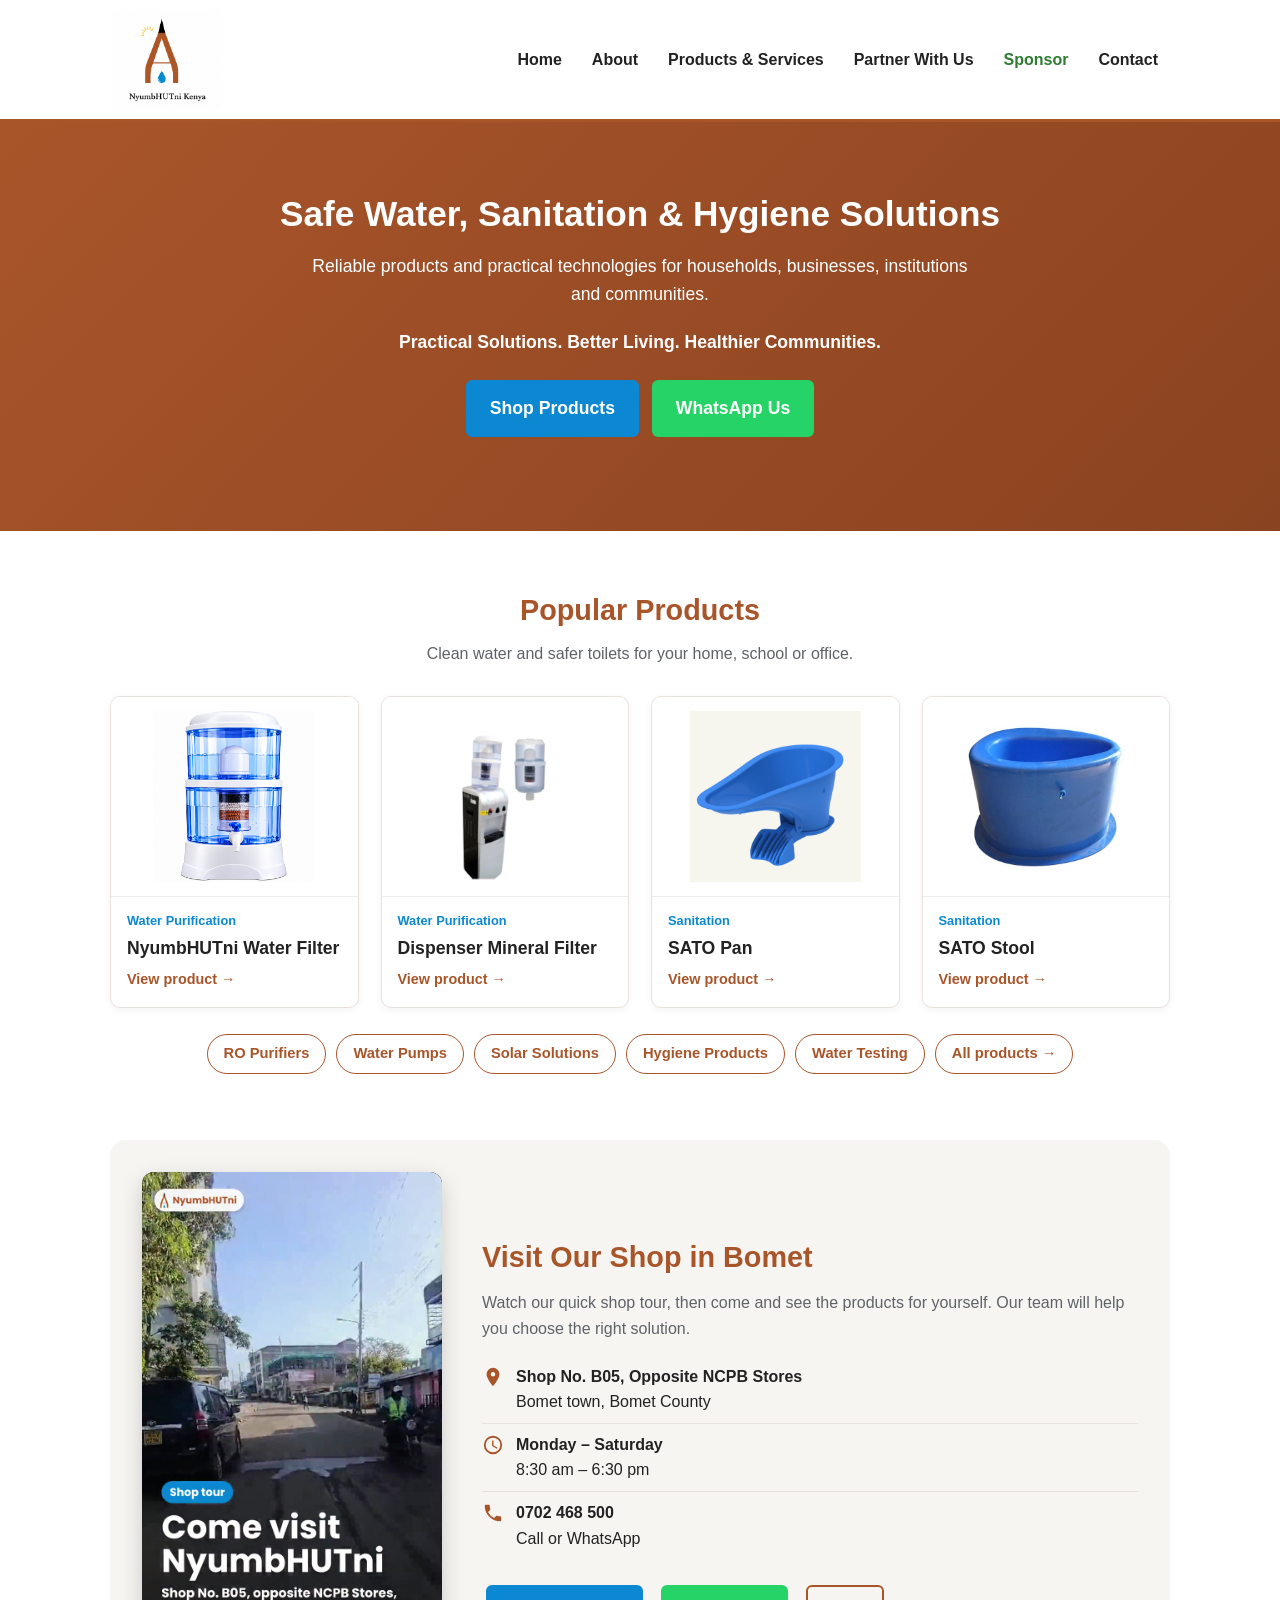
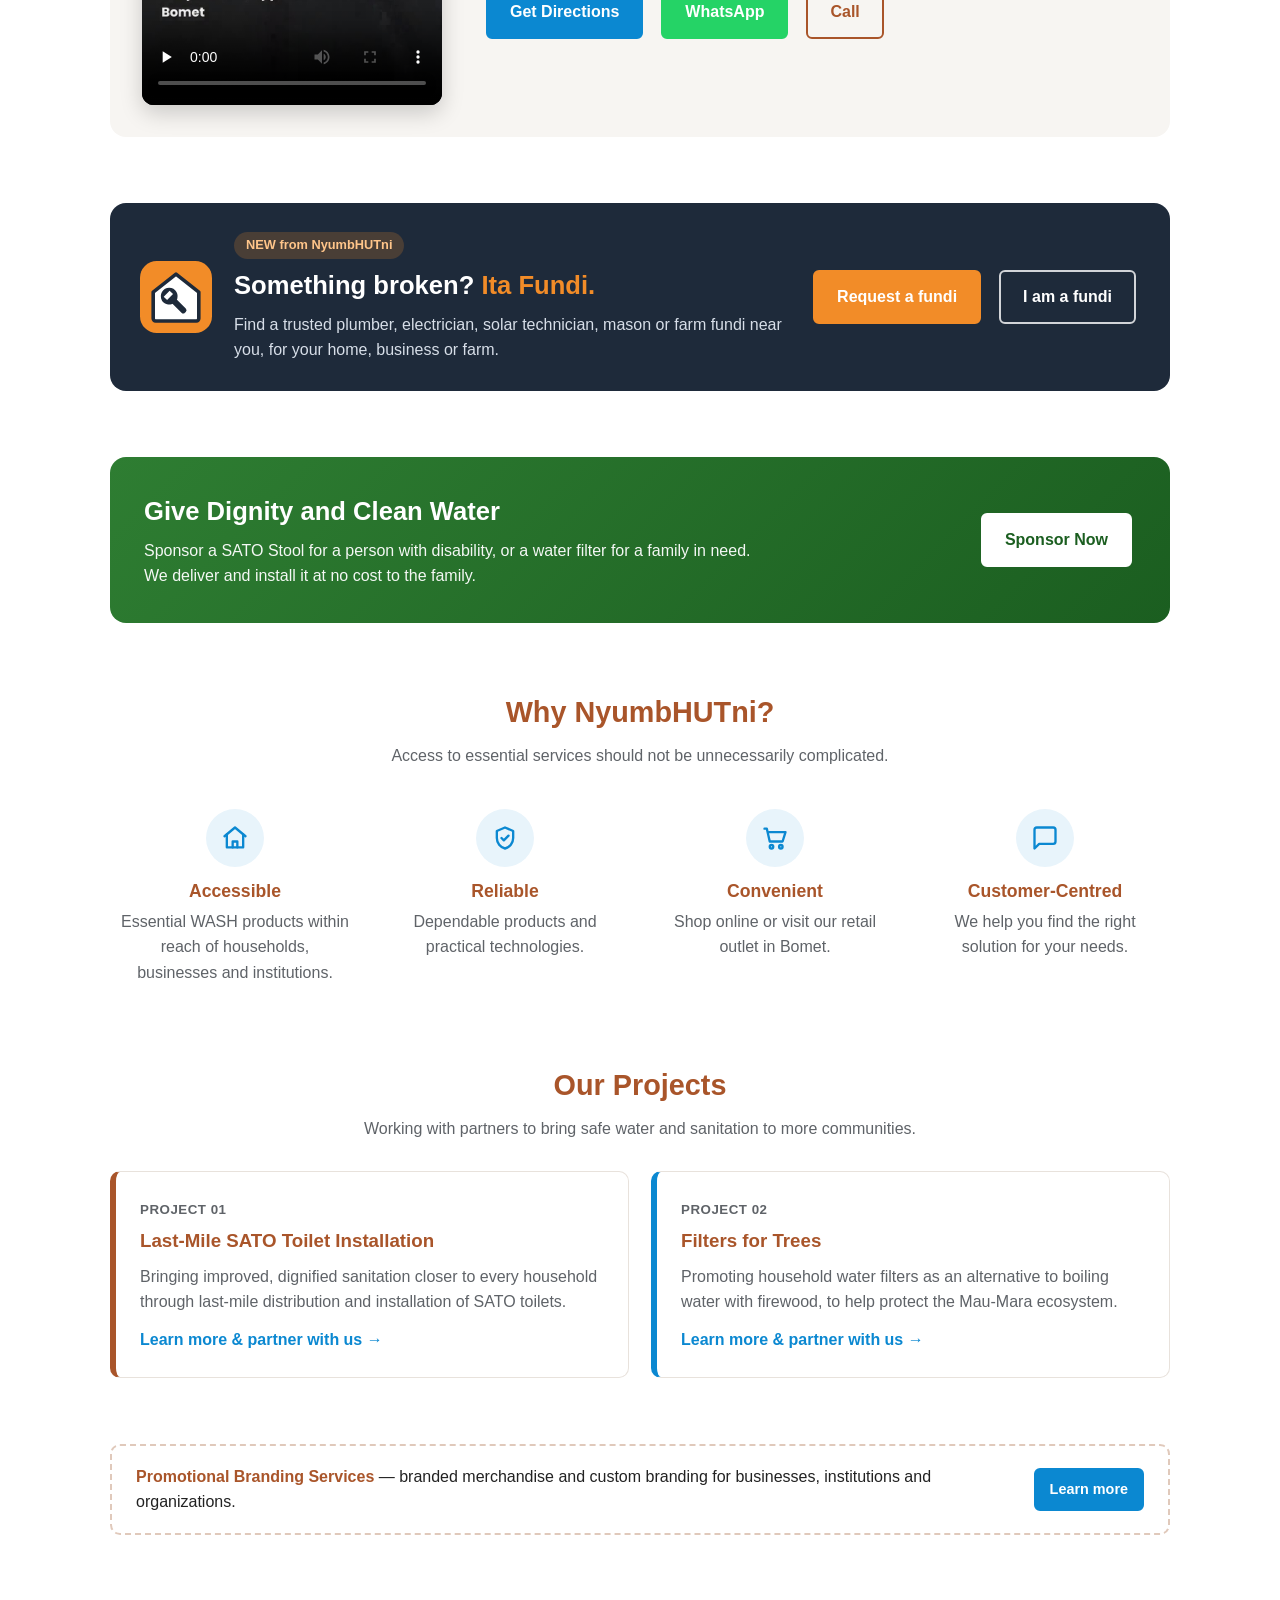
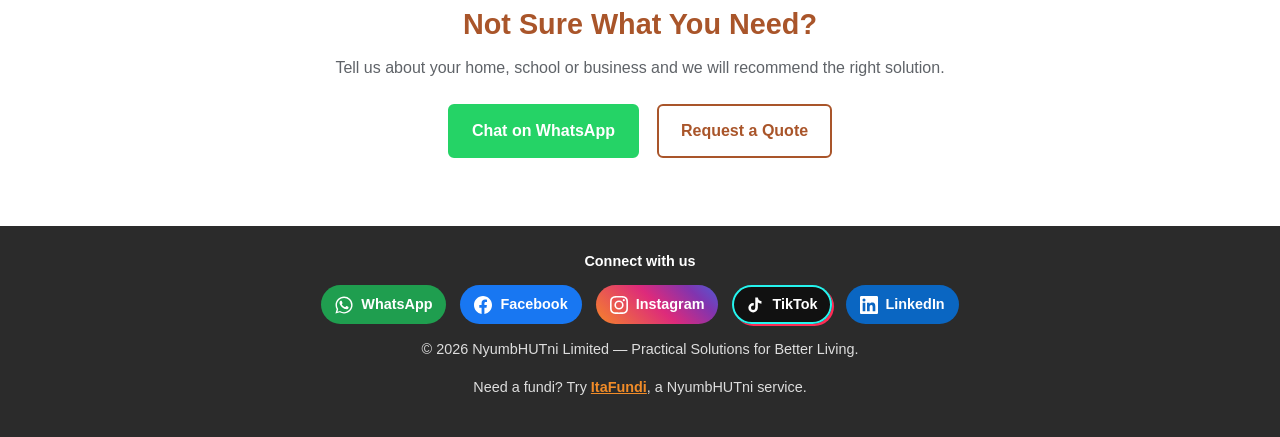
<file: index.html>
<!doctype html>
<html lang="en">
<head>
  <!-- Google tag (Google Analytics) -->
  <script async src="https://www.googletagmanager.com/gtm.js?id=GTM-5CPBTWDP"></script>
  <script>
    window.dataLayer = window.dataLayer || [];
    function gtag(){dataLayer.push(arguments);}
    gtag('js', new Date());
  </script>
  <meta charset="utf-8" />
  <meta name="viewport" content="width=device-width,initial-scale=1" />
  <title>NyumbHUTni — Water, Sanitation & Hygiene in Bomet</title>
  <meta name="description" content="NyumbHUTni supplies water purification, water pumping, sanitation, hygiene, solar and water quality testing solutions in Bomet, Kenya." />
  <link rel="icon" href="/favicon.ico" sizes="any" />
  <link rel="icon" type="image/png" sizes="96x96" href="/assets/favicon-96.png" />
  <link rel="icon" type="image/png" sizes="192x192" href="/assets/icon-192.png" />
  <link rel="apple-touch-icon" href="/assets/apple-touch-icon.png" />
  <meta property="og:type" content="website" />
  <meta property="og:site_name" content="NyumbHUTni" />
  <meta property="og:title" content="NyumbHUTni — Water, Sanitation & Hygiene in Bomet" />
  <meta property="og:description" content="NyumbHUTni supplies water purification, water pumping, sanitation, hygiene, solar and water quality testing solutions in Bomet, Kenya." />
  <meta property="og:url" content="https://nyumbhutni.co.ke/" />
  <meta property="og:image" content="https://nyumbhutni.co.ke/assets/share-preview.jpg" />
  <meta property="og:image:width" content="1200" />
  <meta property="og:image:height" content="630" />
  <meta property="og:image:alt" content="NyumbHUTni — water, sanitation and hygiene products in Bomet, Kenya" />
  <meta name="twitter:card" content="summary_large_image" />
  <link rel="canonical" href="https://nyumbhutni.co.ke/" />
  <link rel="stylesheet" href="styles.css" />
  <style>
    /* Extra styles used only on the Home page */
    .tagline { font-size: 1.15rem; font-weight: 600; }
    .hero .btn.wa { background: #25d366; border-color: #25d366; color: #fff; }
    .hero .btn.wa:hover { background: #1ebe5b; border-color: #1ebe5b; }
    .section { padding-top: 56px; padding-bottom: 10px; }
    .section-title { text-align: center; color: var(--brown); font-size: 1.8rem; margin: 0 0 8px; }
    .section-intro { text-align: center; color: var(--muted); max-width: 680px; margin: 0 auto 30px; }
    /* Popular products */
    .pop { display: grid; grid-template-columns: repeat(auto-fit, minmax(230px, 1fr)); gap: 22px; }
    .pop a { display: flex; flex-direction: column; text-decoration: none; color: var(--text); background: #fff; border: 1px solid #e8e2dc; border-radius: var(--radius); overflow: hidden; box-shadow: 0 2px 8px rgba(0,0,0,.05); transition: transform .15s ease, box-shadow .15s ease; }
    .pop a:hover { transform: translateY(-3px); box-shadow: 0 8px 20px rgba(0,0,0,.1); }
    .pop img { height: 200px; width: 100%; object-fit: contain; padding: 14px; background: #fff; border-bottom: 1px solid #eee; }
    .pop .t { padding: 14px 16px 16px; }
    .pop .t span { display: block; font-size: .8rem; font-weight: 600; color: var(--blue); }
    .pop .t b { display: block; font-size: 1.1rem; margin: 2px 0 4px; }
    .pop .t em { font-style: normal; color: var(--brown); font-weight: 600; font-size: .9rem; }
    .chips { display: flex; flex-wrap: wrap; gap: 10px; justify-content: center; margin: 26px 0 0; }
    .chips a { border: 1px solid var(--brown); color: var(--brown); border-radius: 20px; padding: 7px 16px; text-decoration: none; font-weight: 600; font-size: .92rem; }
    .chips a:hover { background: var(--brown); color: #fff; }
    /* Visit our shop */
    .visit-wrap { display: grid; grid-template-columns: 300px 1fr; gap: 40px; align-items: center; background: var(--bg-soft); border-radius: 16px; padding: 32px; }
    .visit-wrap video { width: 100%; border-radius: 12px; background: #000; box-shadow: 0 8px 22px rgba(0,0,0,.18); aspect-ratio: 9/16; }
    .visit-info h2 { color: var(--brown); font-size: 1.8rem; margin: 0 0 10px; }
    .visit-info p { margin: 0 0 14px; color: var(--muted); }
    .facts { list-style: none; padding: 0; margin: 0 0 22px; }
    .facts li { display: flex; gap: 12px; padding: 8px 0; border-bottom: 1px solid #e8e2dc; }
    .facts li:last-child { border-bottom: 0; }
    .facts svg { flex: none; width: 22px; height: 22px; fill: var(--brown); margin-top: 2px; }
    .facts b { display: block; }
    .btn-row { display: flex; flex-wrap: wrap; gap: 10px; }
    .btn.green { background: #25d366; border-color: #25d366; }
    .btn.green:hover { background: #1ebe5b; border-color: #1ebe5b; }
    .btn.outline { background: transparent; color: var(--brown); border: 2px solid var(--brown); }
    .btn.outline:hover { background: var(--brown); color: #fff; }
    /* Sponsor band */
    .sponsor-band { background: linear-gradient(135deg, #2e7d32, #1b5e20); color: #fff; border-radius: 16px; padding: 34px; display: flex; flex-wrap: wrap; gap: 20px; align-items: center; justify-content: space-between; }
    .sponsor-band h2 { margin: 0 0 6px; font-size: 1.6rem; }
    .sponsor-band p { margin: 0; max-width: 620px; opacity: .95; }
    .sponsor-band .btn { background: #fff; color: #1b5e20; border-color: #fff; }
    .sponsor-band .btn:hover { background: #e9f5ea; }
    /* Why */
    .why-grid { display: grid; grid-template-columns: repeat(auto-fit, minmax(210px, 1fr)); gap: 20px; }
    .why-item { text-align: center; padding: 10px; }
    .why-item .ic { width: 58px; height: 58px; border-radius: 50%; background: var(--blue-light); display: flex; align-items: center; justify-content: center; margin: 0 auto 10px; }
    .why-item .ic svg { width: 28px; height: 28px; fill: none; stroke: var(--blue); stroke-width: 2; stroke-linecap: round; stroke-linejoin: round; }
    .why-item h3 { margin: 0 0 4px; color: var(--brown); font-size: 1.1rem; }
    .why-item p { margin: 0; color: var(--muted); }
    /* Projects */
    .proj { display: grid; grid-template-columns: repeat(auto-fit, minmax(300px, 1fr)); gap: 22px; }
    .proj div { background: #fff; border: 1px solid #e8e2dc; border-left: 6px solid var(--blue); border-radius: var(--radius); padding: 24px; }
    .proj div:first-child { border-left-color: var(--brown); }
    .proj small { font-weight: 700; color: var(--muted); letter-spacing: .5px; }
    .proj h3 { margin: 4px 0 8px; color: var(--brown); }
    .proj p { margin: 0 0 12px; color: var(--muted); }
    .proj a { font-weight: 600; text-decoration: none; }
    /* Branding strip */
    .brand-strip { display: flex; flex-wrap: wrap; gap: 14px; align-items: center; justify-content: space-between; border: 2px dashed #e0c9bb; border-radius: var(--radius); padding: 18px 24px; }
    .brand-strip p { margin: 0; flex: 1 1 420px; }
    .brand-strip b { color: var(--brown); }
    /* Final CTA */
    .cta-final { text-align: center; padding-top: 56px; padding-bottom: 64px; }
    .cta-final h2 { color: var(--brown); font-size: 1.8rem; margin: 0 0 8px; }
    .cta-final p { color: var(--muted); margin: 0 0 20px; }
    .cta-final .btn-row { justify-content: center; }
    @media (max-width: 760px) {
      .visit-wrap { grid-template-columns: 1fr; padding: 20px; gap: 24px; }
      .visit-wrap video { max-width: 280px; margin: 0 auto; display: block; }
      .sponsor-band { padding: 26px; }
      .pop { grid-template-columns: 1fr 1fr; gap: 12px; }
      .pop img { height: 130px; padding: 8px; }
      .pop .t { padding: 10px 12px 12px; }
      .pop .t b { font-size: .98rem; }
      .why-grid { grid-template-columns: 1fr 1fr; gap: 12px; }
    }
    .itafundi-band { background: #1E2A3A; color: #fff; border-radius: 16px; padding: 28px 30px; display: flex; flex-wrap: wrap; gap: 22px; align-items: center; }
    .itafundi-band img { width: 72px; height: 72px; flex: none; }
    .itafundi-band .txt { flex: 1 1 360px; }
    .itafundi-band .new { display: inline-block; background: rgba(242,140,40,.2); color: #ffc58a; font-weight: 700; font-size: .8rem; padding: 3px 12px; border-radius: 20px; margin-bottom: 6px; }
    .itafundi-band h2 { margin: 0 0 6px; font-size: 1.6rem; }
    .itafundi-band h2 em { font-style: normal; color: #F28C28; }
    .itafundi-band p { margin: 0; color: #d7dee8; }
    .itafundi-band .acts { display: flex; gap: 10px; flex-wrap: wrap; }
    .itafundi-band .btn { background: #F28C28; border-color: #F28C28; color: #fff; }
    .itafundi-band .btn.outline-light { background: transparent; border: 2px solid rgba(255,255,255,.8); }
  </style>
  <script type="application/ld+json">
  {
    "@context": "https://schema.org",
    "@type": "Store",
    "name": "NyumbHUTni",
    "url": "https://nyumbhutni.co.ke/",
    "logo": "https://nyumbhutni.co.ke/assets/logo.png",
    "image": "https://nyumbhutni.co.ke/assets/logo.png",
    "description": "Water purification, sanitation (SATO), hygiene, water pumping, solar and water quality testing solutions in Bomet, Kenya.",
    "telephone": "+254702468500",
    "email": "info@nyumbhutni.co.ke",
    "address": {
      "@type": "PostalAddress",
      "streetAddress": "Shop No. B05, Opposite NCPB Stores",
      "addressLocality": "Bomet",
      "addressRegion": "Bomet County",
      "addressCountry": "KE"
    },
    "openingHoursSpecification": [{
      "@type": "OpeningHoursSpecification",
      "dayOfWeek": ["Monday", "Tuesday", "Wednesday", "Thursday", "Friday", "Saturday"],
      "opens": "08:30",
      "closes": "18:30"
    }],
    "sameAs": [
      "https://www.facebook.com/Nyumbhutnike",
      "https://www.instagram.com/nyumbhutni254/",
      "https://www.tiktok.com/@nyumbhutni254",
      "https://www.linkedin.com/showcase/12630574/"
    ]
  }
  </script>
</head>
<body>
  <header class="site-header">
    <div class="container header-inner">
      <div class="brand">
        <a href="index.html"><img src="assets/logo.png" alt="NyumbHUTni logo" class="logo" /></a>
      </div>
      <nav class="main-nav">
        <a href="index.html">Home</a>
        <a href="about.html">About</a>
        <a href="products.html">Products & Services</a>
        <a href="partner.html">Partner With Us</a>
        <a href="sponsor.html" class="nav-sponsor">Sponsor</a>
        <a href="contact.html#contact">Contact</a>
      </nav>
    </div>
  </header>

  <main>
    <!-- 1. Banner -->
    <section class="hero">
      <div class="container">
        <h1>Safe Water, Sanitation &amp; Hygiene Solutions</h1>
        <p>Reliable products and practical technologies for households, businesses, institutions and communities.</p>
        <p class="tagline">Practical Solutions. Better Living. Healthier Communities.</p>
        <p>
          <a class="btn" href="products.html">Shop Products</a>
          <a class="btn wa" href="https://wa.me/254702468500?text=Hi%20NyumbHUTni%2C%20I%27d%20like%20to%20ask%20about%20your%20products" target="_blank" rel="noopener">WhatsApp Us</a>
        </p>
      </div>
    </section>

    <!-- 2. Popular products -->
    <section class="section container">
      <h2 class="section-title">Popular Products</h2>
      <p class="section-intro">Clean water and safer toilets for your home, school or office.</p>
      <div class="pop">
        <a href="products.html#water-filter"><img src="assets/water-filter.png" alt="NyumbHUTni Water Filter" loading="lazy" /><div class="t"><span>Water Purification</span><b>NyumbHUTni Water Filter</b><em>View product &rarr;</em></div></a>
        <a href="products.html#dispenser-filter"><img src="assets/dispenser-filter.jpg" alt="Dispenser mineral water filter" loading="lazy" /><div class="t"><span>Water Purification</span><b>Dispenser Mineral Filter</b><em>View product &rarr;</em></div></a>
        <a href="products.html#sato-pan"><img src="assets/Sato%20pan.webp" alt="SATO Pan" loading="lazy" /><div class="t"><span>Sanitation</span><b>SATO Pan</b><em>View product &rarr;</em></div></a>
        <a href="products.html#sato-stool"><img src="assets/Sato%20stool.jpg" alt="SATO Stool" loading="lazy" /><div class="t"><span>Sanitation</span><b>SATO Stool</b><em>View product &rarr;</em></div></a>
      </div>
      <div class="chips">
        <a href="products.html#ro-purifier">RO Purifiers</a>
        <a href="products.html#water-pumping">Water Pumps</a>
        <a href="products.html#solar-solutions">Solar Solutions</a>
        <a href="products.html#hygiene-products">Hygiene Products</a>
        <a href="products.html#water-quality-testing">Water Testing</a>
        <a href="products.html">All products &rarr;</a>
      </div>
    </section>

    <!-- 3. Visit our shop -->
    <section class="section container">
      <div class="visit-wrap">
        <video controls preload="none" playsinline poster="assets/shop-tour-poster.jpg?v=2">
          <source src="assets/shop-tour.mp4?v=2" type="video/mp4" />
        </video>
        <div class="visit-info">
          <h2>Visit Our Shop in Bomet</h2>
          <p>Watch our quick shop tour, then come and see the products for yourself. Our team will help you choose the right solution.</p>
          <ul class="facts">
            <li><svg viewBox="0 0 24 24"><path d="M12 2a7 7 0 0 0-7 7c0 5.2 7 13 7 13s7-7.8 7-13a7 7 0 0 0-7-7zm0 9.5A2.5 2.5 0 1 1 12 6.5a2.5 2.5 0 0 1 0 5z"/></svg><div><b>Shop No. B05, Opposite NCPB Stores</b>Bomet town, Bomet County</div></li>
            <li><svg viewBox="0 0 24 24"><path d="M12 2a10 10 0 1 0 0 20 10 10 0 0 0 0-20zm0 18a8 8 0 1 1 0-16 8 8 0 0 1 0 16zm.5-13H11v6l5.2 3.2.8-1.3-4.5-2.7z"/></svg><div><b>Monday &ndash; Saturday</b>8:30 am &ndash; 6:30 pm</div></li>
            <li><svg viewBox="0 0 24 24"><path d="M6.6 10.8a15.1 15.1 0 0 0 6.6 6.6l2.2-2.2c.3-.3.7-.4 1-.2 1.1.4 2.3.6 3.6.6.6 0 1 .4 1 1V20c0 .6-.4 1-1 1A17 17 0 0 1 3 4c0-.6.4-1 1-1h3.5c.6 0 1 .4 1 1 0 1.3.2 2.5.6 3.6.1.3 0 .7-.2 1z"/></svg><div><b>0702 468 500</b>Call or WhatsApp</div></li>
          </ul>
          <div class="btn-row">
            <a class="btn" href="https://www.google.com/maps/search/?api=1&amp;query=NCPB+Stores+Bomet" target="_blank" rel="noopener">Get Directions</a>
            <a class="btn green" href="https://wa.me/254702468500?text=Hi%20NyumbHUTni%2C%20I%27d%20like%20to%20ask%20about%20your%20products" target="_blank" rel="noopener">WhatsApp</a>
            <a class="btn outline" href="tel:+254702468500">Call</a>
          </div>
        </div>
      </div>
    </section>

    <!-- ItaFundi -->
    <section class="section container">
      <div class="itafundi-band">
        <img src="assets/itafundi-logo.svg" alt="ItaFundi logo" width="72" height="72" />
        <div class="txt">
          <span class="new">NEW from NyumbHUTni</span>
          <h2>Something broken? <em>Ita Fundi.</em></h2>
          <p>Find a trusted plumber, electrician, solar technician, mason or farm fundi near you, for your home, business or farm.</p>
        </div>
        <div class="acts">
          <a class="btn" href="https://itafundi.nyumbhutni.co.ke/request.html" target="_blank" rel="noopener">Request a fundi</a>
          <a class="btn outline-light" href="https://itafundi.nyumbhutni.co.ke/join.html" target="_blank" rel="noopener">I am a fundi</a>
        </div>
      </div>
    </section>

    <!-- 4. Sponsor -->
    <section class="section container">
      <div class="sponsor-band">
        <div>
          <h2>Give Dignity and Clean Water</h2>
          <p>Sponsor a SATO Stool for a person with disability, or a water filter for a family in need. We deliver and install it at no cost to the family.</p>
        </div>
        <a class="btn" href="sponsor.html">Sponsor Now</a>
      </div>
    </section>

    <!-- 5. Why NyumbHUTni -->
    <section class="section container">
      <h2 class="section-title">Why NyumbHUTni?</h2>
      <p class="section-intro">Access to essential services should not be unnecessarily complicated.</p>
      <div class="why-grid">
        <div class="why-item"><div class="ic"><svg viewBox="0 0 24 24"><path d="M3 10.5 12 3l9 7.5"/><path d="M5 9v11h14V9"/><path d="M10 20v-5h4v5"/></svg></div><h3>Accessible</h3><p>Essential WASH products within reach of households, businesses and institutions.</p></div>
        <div class="why-item"><div class="ic"><svg viewBox="0 0 24 24"><path d="M12 3l7 3v6c0 4.4-3 8-7 9-4-1-7-4.6-7-9V6z"/><path d="M9 12l2 2 4-4"/></svg></div><h3>Reliable</h3><p>Dependable products and practical technologies.</p></div>
        <div class="why-item"><div class="ic"><svg viewBox="0 0 24 24"><path d="M3 4h2l2.5 11h11L21 7H7"/><circle cx="9" cy="19.5" r="1.5"/><circle cx="17" cy="19.5" r="1.5"/></svg></div><h3>Convenient</h3><p>Shop online or visit our retail outlet in Bomet.</p></div>
        <div class="why-item"><div class="ic"><svg viewBox="0 0 24 24"><path d="M21 15a2 2 0 0 1-2 2H7l-4 4V5a2 2 0 0 1 2-2h14a2 2 0 0 1 2 2z"/></svg></div><h3>Customer-Centred</h3><p>We help you find the right solution for your needs.</p></div>
      </div>
    </section>

    <!-- 6. Projects -->
    <section class="section container">
      <h2 class="section-title">Our Projects</h2>
      <p class="section-intro">Working with partners to bring safe water and sanitation to more communities.</p>
      <div class="proj">
        <div><small>PROJECT 01</small><h3>Last-Mile SATO Toilet Installation</h3><p>Bringing improved, dignified sanitation closer to every household through last-mile distribution and installation of SATO toilets.</p><a href="partner.html">Learn more &amp; partner with us &rarr;</a></div>
        <div><small>PROJECT 02</small><h3>Filters for Trees</h3><p>Promoting household water filters as an alternative to boiling water with firewood, to help protect the Mau-Mara ecosystem.</p><a href="partner.html">Learn more &amp; partner with us &rarr;</a></div>
      </div>
    </section>

    <!-- 7. Branding -->
    <section class="section container">
      <div class="brand-strip">
        <p><b>Promotional Branding Services</b> &mdash; branded merchandise and custom branding for businesses, institutions and organizations.</p>
        <a class="btn small" href="products.html#branding">Learn more</a>
      </div>
    </section>

    <!-- 8. Final call to action -->
    <section class="cta-final container">
      <h2>Not Sure What You Need?</h2>
      <p>Tell us about your home, school or business and we will recommend the right solution.</p>
      <div class="btn-row">
        <a class="btn green" href="https://wa.me/254702468500?text=Hi%20NyumbHUTni%2C%20I%27d%20like%20to%20ask%20about%20your%20products" target="_blank" rel="noopener">Chat on WhatsApp</a>
        <a class="btn outline" href="contact.html">Request a Quote</a>
      </div>
    </section>
  </main>

  <footer class="site-footer">
    <div class="container">
      <div class="social">
        <span class="social-label">Connect with us</span>
        <a href="https://wa.me/254702468500?text=Hi%20NyumbHUTni%2C%20I%27d%20like%20to%20ask%20about%20your%20products" target="_blank" rel="noopener" aria-label="Chat with us on WhatsApp" class="social-link whatsapp">
          <svg viewBox="0 0 24 24" aria-hidden="true"><path d="M17.47 14.38c-.3-.15-1.75-.86-2.02-.96-.27-.1-.47-.15-.67.15-.2.3-.77.96-.94 1.16-.17.2-.35.22-.64.07-.3-.15-1.25-.46-2.38-1.47-.88-.78-1.47-1.75-1.64-2.05-.17-.3-.02-.46.13-.6.13-.13.3-.35.45-.52.15-.17.2-.3.3-.5.1-.2.05-.37-.02-.52-.08-.15-.67-1.6-.92-2.2-.24-.58-.48-.5-.67-.5h-.57c-.2 0-.52.07-.8.37-.27.3-1.04 1.02-1.04 2.48s1.07 2.88 1.21 3.08c.15.2 2.1 3.2 5.08 4.49.71.31 1.26.49 1.7.63.71.23 1.36.2 1.87.12.57-.09 1.75-.72 2-1.41.25-.7.25-1.29.17-1.41-.07-.13-.27-.2-.57-.35zM12.05 21.5h-.01a9.4 9.4 0 0 1-4.8-1.31l-.34-.2-3.57.93.95-3.48-.22-.36a9.43 9.43 0 0 1-1.44-5.02c0-5.2 4.24-9.44 9.45-9.44 2.52 0 4.89.99 6.67 2.77a9.37 9.37 0 0 1 2.76 6.68c0 5.2-4.24 9.43-9.45 9.43zm8.04-17.47A11.3 11.3 0 0 0 12.05.7C5.78.7.68 5.8.68 12.06c0 2 .52 3.96 1.52 5.68L.58 23.3l5.7-1.5a11.33 11.33 0 0 0 5.77 1.47h.01c6.26 0 11.36-5.1 11.37-11.37 0-3.03-1.18-5.89-3.34-8.03z"/></svg>
          <span>WhatsApp</span>
        </a>
        <a href="https://www.facebook.com/Nyumbhutnike" target="_blank" rel="noopener" aria-label="NyumbHUTni on Facebook" class="social-link facebook">
          <svg viewBox="0 0 24 24" aria-hidden="true"><path d="M24 12.07C24 5.4 18.63 0 12 0S0 5.4 0 12.07C0 18.1 4.39 23.1 10.13 24v-8.44H7.08v-3.49h3.05V9.41c0-3.02 1.8-4.7 4.54-4.7 1.31 0 2.68.24 2.68.24v2.97h-1.51c-1.49 0-1.96.93-1.96 1.89v2.26h3.33l-.53 3.49h-2.8V24C19.62 23.1 24 18.1 24 12.07z"/></svg>
          <span>Facebook</span>
        </a>
        <a href="https://www.instagram.com/nyumbhutni254/" target="_blank" rel="noopener" aria-label="NyumbHUTni on Instagram" class="social-link instagram">
          <svg viewBox="0 0 24 24" aria-hidden="true"><path d="M12 2.16c3.2 0 3.58.01 4.85.07 1.17.05 1.8.25 2.23.41.56.22.96.48 1.38.9.42.42.68.82.9 1.38.16.42.36 1.06.41 2.23.06 1.27.07 1.65.07 4.85s-.01 3.58-.07 4.85c-.05 1.17-.25 1.8-.41 2.23-.22.56-.48.96-.9 1.38-.42.42-.82.68-1.38.9-.42.16-1.06.36-2.23.41-1.27.06-1.65.07-4.85.07s-3.58-.01-4.85-.07c-1.17-.05-1.8-.25-2.23-.41a3.72 3.72 0 0 1-1.38-.9 3.72 3.72 0 0 1-.9-1.38c-.16-.42-.36-1.06-.41-2.23C2.17 15.58 2.16 15.2 2.16 12s.01-3.58.07-4.85c.05-1.17.25-1.8.41-2.23.22-.56.48-.96.9-1.38.42-.42.82-.68 1.38-.9.42-.16 1.06-.36 2.23-.41C8.42 2.17 8.8 2.16 12 2.16zM12 0C8.74 0 8.33.01 7.05.07 5.78.13 4.9.33 4.14.63c-.79.3-1.46.72-2.13 1.38A5.88 5.88 0 0 0 .63 4.14C.33 4.9.13 5.78.07 7.05.01 8.33 0 8.74 0 12s.01 3.67.07 4.95c.06 1.27.26 2.15.56 2.91.3.79.72 1.46 1.38 2.13a5.88 5.88 0 0 0 2.13 1.38c.76.3 1.64.5 2.91.56C8.33 23.99 8.74 24 12 24s3.67-.01 4.95-.07c1.27-.06 2.15-.26 2.91-.56a5.88 5.88 0 0 0 2.13-1.38 5.88 5.88 0 0 0 1.38-2.13c.3-.76.5-1.64.56-2.91.06-1.28.07-1.69.07-4.95s-.01-3.67-.07-4.95c-.06-1.27-.26-2.15-.56-2.91a5.88 5.88 0 0 0-1.38-2.13A5.88 5.88 0 0 0 19.86.63C19.1.33 18.22.13 16.95.07 15.67.01 15.26 0 12 0zm0 5.84a6.16 6.16 0 1 0 0 12.32 6.16 6.16 0 0 0 0-12.32zM12 16a4 4 0 1 1 0-8 4 4 0 0 1 0 8zm6.4-11.85a1.44 1.44 0 1 0 0 2.88 1.44 1.44 0 0 0 0-2.88z"/></svg>
          <span>Instagram</span>
        </a>
        <a href="https://www.tiktok.com/@nyumbhutni254" target="_blank" rel="noopener" aria-label="NyumbHUTni on TikTok" class="social-link tiktok">
          <svg viewBox="0 0 24 24" aria-hidden="true"><path d="M19.59 6.69a4.83 4.83 0 0 1-3.77-4.25V2h-3.45v13.67a2.89 2.89 0 0 1-2.89 2.89 2.89 2.89 0 0 1-2.89-2.89 2.89 2.89 0 0 1 2.89-2.89c.3 0 .58.05.85.13V9.4a6.34 6.34 0 0 0-.85-.06A6.34 6.34 0 0 0 3.14 15.68 6.34 6.34 0 0 0 9.48 22a6.34 6.34 0 0 0 6.34-6.34V8.7a8.18 8.18 0 0 0 4.78 1.53V6.79a4.85 4.85 0 0 1-1.01-.1z"/></svg>
          <span>TikTok</span>
        </a>
        <a href="https://www.linkedin.com/showcase/12630574/" target="_blank" rel="noopener" aria-label="NyumbHUTni on LinkedIn" class="social-link linkedin">
          <svg viewBox="0 0 24 24" aria-hidden="true"><path d="M20.45 20.45h-3.56v-5.57c0-1.33-.02-3.04-1.85-3.04-1.85 0-2.14 1.45-2.14 2.94v5.67H9.35V9h3.41v1.56h.05c.48-.9 1.64-1.85 3.37-1.85 3.6 0 4.27 2.37 4.27 5.46v6.28zM5.34 7.43a2.06 2.06 0 1 1 0-4.13 2.06 2.06 0 0 1 0 4.13zM7.12 20.45H3.56V9h3.56v11.45zM22.22 0H1.77C.79 0 0 .77 0 1.73v20.54C0 23.23.79 24 1.77 24h20.45c.98 0 1.78-.77 1.78-1.73V1.73C24 .77 23.2 0 22.22 0z"/></svg>
          <span>LinkedIn</span>
        </a>
      </div>
      <p>&copy; <span id="year"></span> NyumbHUTni Limited — Practical Solutions for Better Living.</p>
      <p style="margin-top:6px">Need a fundi? Try <a href="https://itafundi.nyumbhutni.co.ke/" target="_blank" rel="noopener" style="color:#F28C28;font-weight:600">ItaFundi</a>, a NyumbHUTni service.</p>
    </div>
  </footer>

  <script src="app.js"></script>
</body>
</html>
</file>
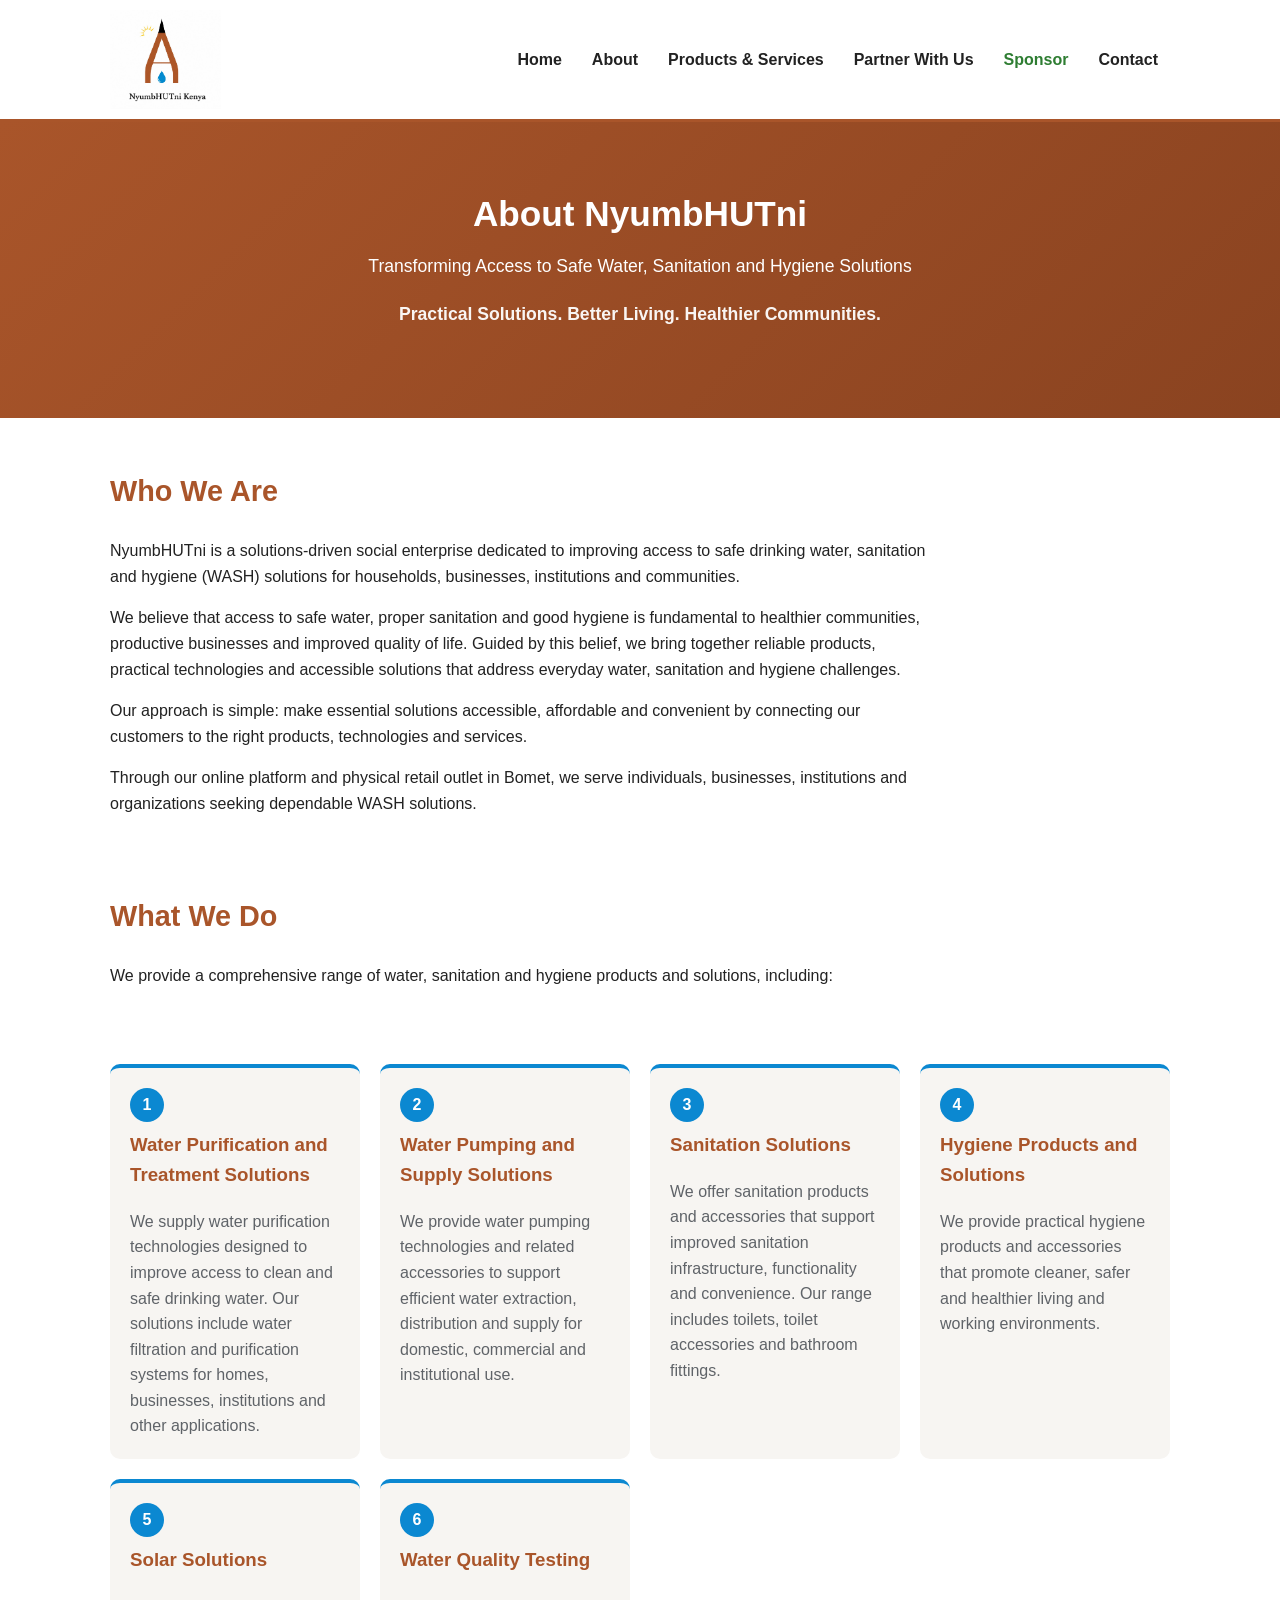
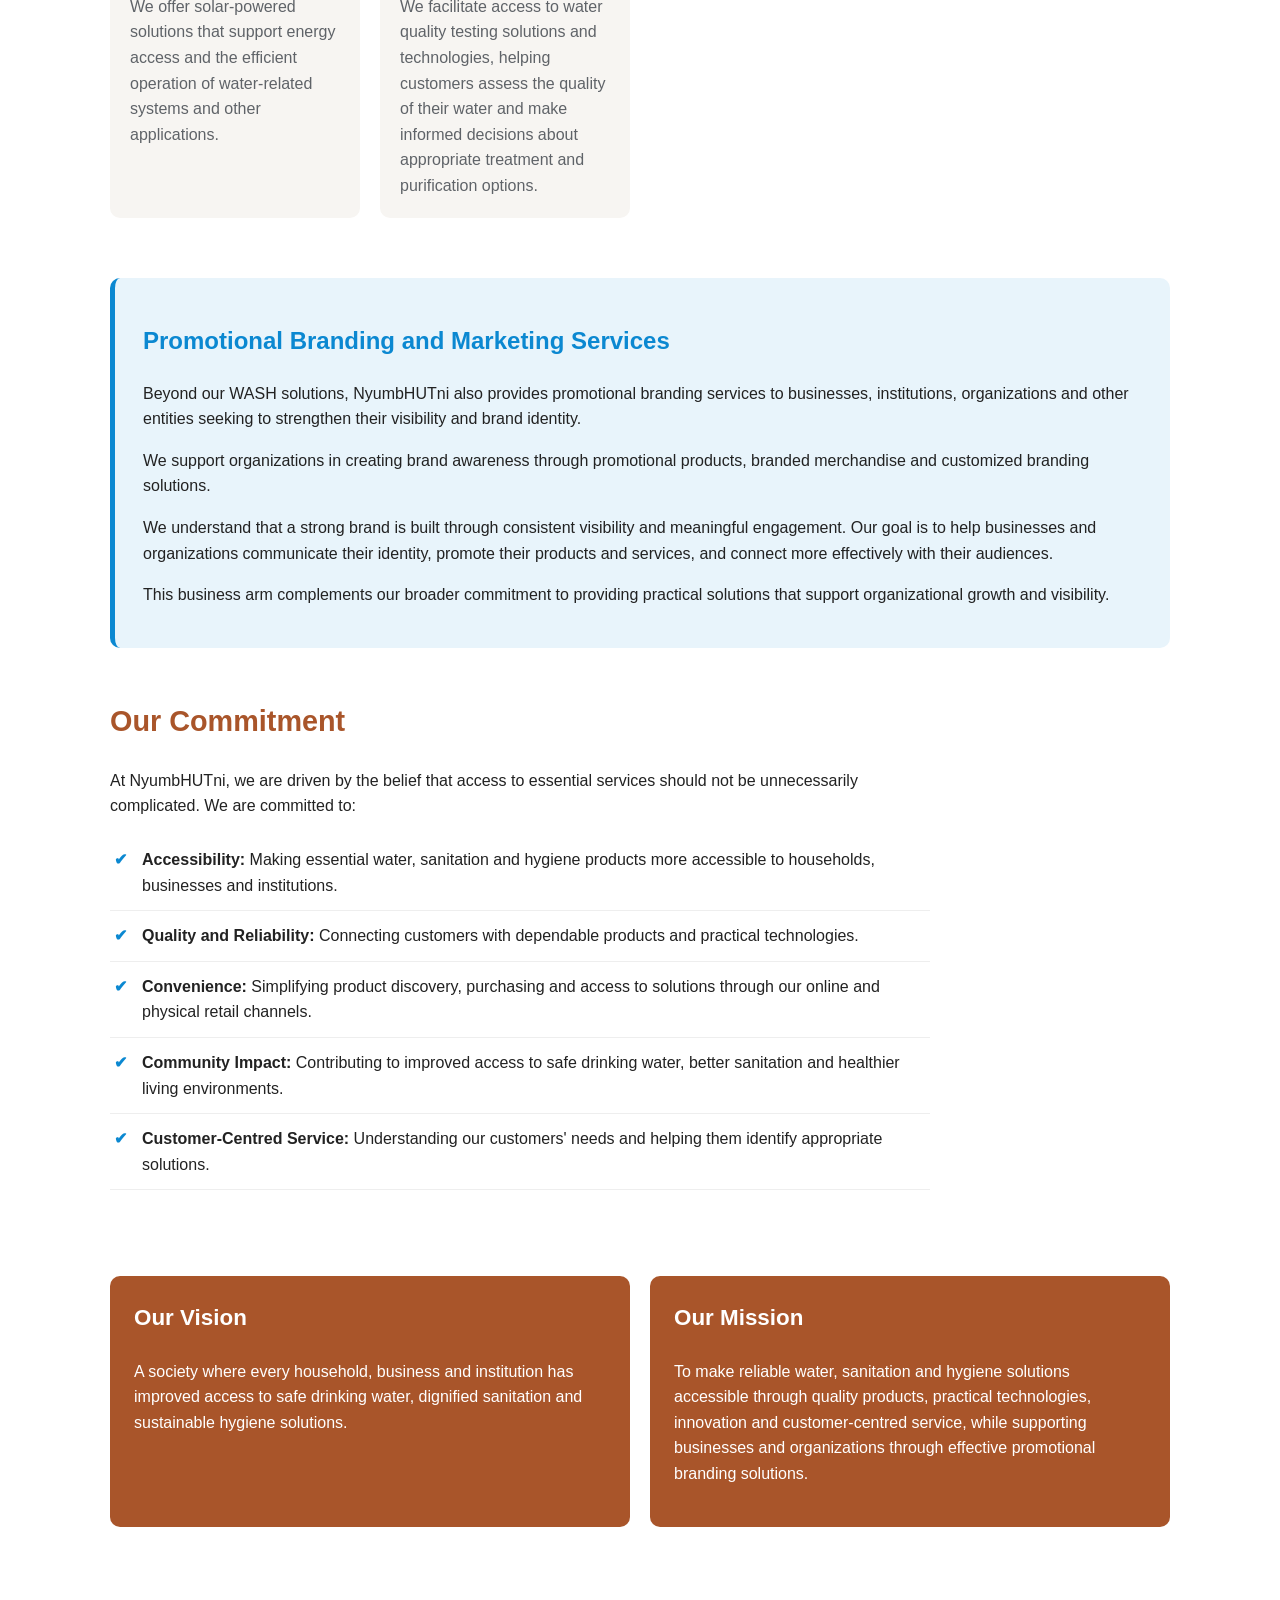
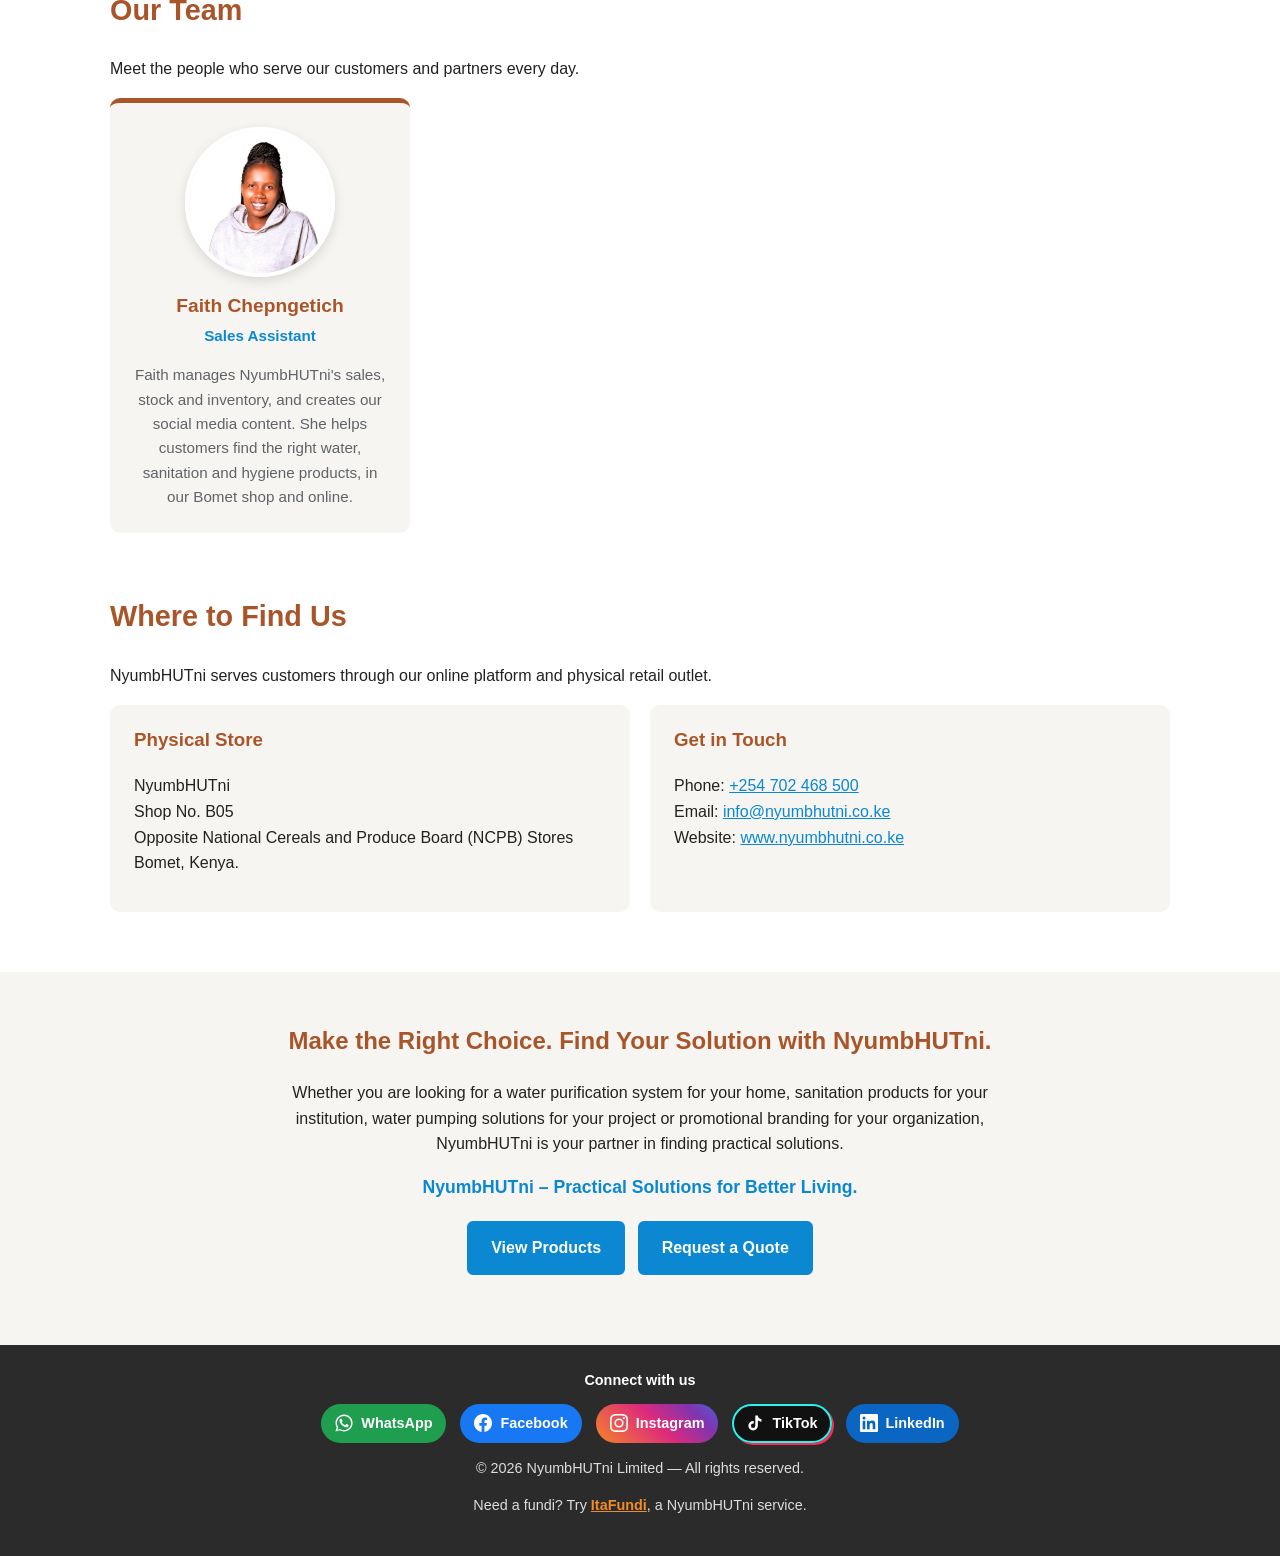
<file: about.html>
<!doctype html>
<html lang="en">
<head>
  <!-- Google tag (Google Analytics) -->
  <script async src="https://www.googletagmanager.com/gtm.js?id=GTM-5CPBTWDP"></script>
  <script>
    window.dataLayer = window.dataLayer || [];
    function gtag(){dataLayer.push(arguments);}
    gtag('js', new Date());
  </script>
  <meta charset="utf-8" />
  <meta name="viewport" content="width=device-width,initial-scale=1" />
  <title>About NyumbHUTni — WASH Social Enterprise in Bomet, Kenya</title>
  <meta name="description" content="NyumbHUTni is a Bomet-based social enterprise improving access to safe water, sanitation and hygiene products for homes, businesses and institutions in Kenya." />
  <link rel="icon" href="/favicon.ico" sizes="any" />
  <link rel="icon" type="image/png" sizes="96x96" href="/assets/favicon-96.png" />
  <link rel="icon" type="image/png" sizes="192x192" href="/assets/icon-192.png" />
  <link rel="apple-touch-icon" href="/assets/apple-touch-icon.png" />
  <meta property="og:type" content="website" />
  <meta property="og:site_name" content="NyumbHUTni" />
  <meta property="og:title" content="About NyumbHUTni — WASH Social Enterprise in Bomet, Kenya" />
  <meta property="og:description" content="NyumbHUTni is a Bomet-based social enterprise improving access to safe water, sanitation and hygiene products for homes, businesses and institutions in Kenya." />
  <meta property="og:url" content="https://nyumbhutni.co.ke/about.html" />
  <meta property="og:image" content="https://nyumbhutni.co.ke/assets/share-preview.jpg" />
  <meta property="og:image:width" content="1200" />
  <meta property="og:image:height" content="630" />
  <meta property="og:image:alt" content="NyumbHUTni — water, sanitation and hygiene products in Bomet, Kenya" />
  <meta name="twitter:card" content="summary_large_image" />
  <link rel="canonical" href="https://nyumbhutni.co.ke/about.html" />
  <link rel="stylesheet" href="styles.css" />
  <style>
    /* Extra styles used only on the About page */
    .tagline { font-size: 1.2rem; font-weight: 600; opacity: 0.95; }
    .page-section { padding-top: 50px; padding-bottom: 10px; }
    .page-section h2 { color: var(--brown); font-size: 1.8rem; margin-top: 0; }
    .page-section p { max-width: 820px; }
    .number {
      display: inline-block; width: 34px; height: 34px; line-height: 34px;
      text-align: center; border-radius: 50%;
      background: var(--blue); color: #fff; font-weight: 700; margin-bottom: 8px;
    }
    .branding-box {
      background: var(--blue-light); border-left: 5px solid var(--blue);
      border-radius: var(--radius); padding: 24px 28px; margin-top: 40px;
    }
    .branding-box h2 { color: var(--blue); }
    .commitments { list-style: none; padding: 0; max-width: 820px; }
    .commitments li {
      padding: 12px 0 12px 32px; border-bottom: 1px solid #eee; position: relative;
    }
    .commitments li::before {
      content: "✔"; color: var(--blue); position: absolute; left: 4px; font-weight: 700;
    }
    .vm-grid {
      display: grid; grid-template-columns: repeat(auto-fit, minmax(280px, 1fr));
      gap: 20px; margin-top: 10px;
    }
    .vm-card { background: var(--brown); color: #fff; border-radius: var(--radius); padding: 24px; }
    .vm-card h3 { margin-top: 0; font-size: 1.4rem; }
    .contact-grid {
      display: grid; grid-template-columns: repeat(auto-fit, minmax(260px, 1fr)); gap: 20px;
    }
    .contact-card { background: var(--bg-soft); border-radius: var(--radius); padding: 20px 24px; }
    .contact-card h3 { margin-top: 0; color: var(--brown); }
    .closing {
      text-align: center; background: var(--bg-soft); padding: 50px 20px; margin-top: 50px;
    }
    .closing h2 { color: var(--brown); margin-top: 0; }
    .closing p { max-width: 760px; margin: 0 auto 16px; }
    .closing .slogan { font-weight: 700; color: var(--blue); font-size: 1.1rem; }
    .team-grid { display: grid; grid-template-columns: repeat(auto-fill, minmax(240px, 300px)); gap: 24px; margin-top: 10px; }
    .team-card { background: var(--bg-soft); border-radius: var(--radius); padding: 24px; text-align: center; border-top: 5px solid var(--brown); }
    .team-card img { width: 150px; height: 150px; border-radius: 50%; object-fit: cover; margin: 0 auto 14px; border: 4px solid #fff; box-shadow: 0 4px 12px rgba(0,0,0,0.12); }
    .team-card h3 { margin: 0; color: var(--brown); font-size: 1.2rem; }
    .team-card .role { margin: 2px 0 10px; color: var(--blue); font-weight: 700; font-size: 0.95rem; }
    .team-card p { margin-bottom: 0; color: var(--muted); font-size: 0.95rem; }
    @media (max-width: 640px) { .team-grid { grid-template-columns: 1fr; } }
  </style>
</head>
<body>
  <header class="site-header">
    <div class="container header-inner">
      <div class="brand">
        <a href="index.html"><img src="assets/logo.png" alt="NyumbHUTni logo" class="logo" /></a>
      </div>
      <nav class="main-nav">
        <a href="index.html">Home</a>
        <a href="about.html">About</a>
        <a href="products.html">Products & Services</a>
        <a href="partner.html">Partner With Us</a>
        <a href="sponsor.html" class="nav-sponsor">Sponsor</a>
        <a href="contact.html#contact">Contact</a>
      </nav>
    </div>
  </header>

  <main>
    <!-- Banner -->
    <section class="hero">
      <div class="container">
        <h1>About NyumbHUTni</h1>
        <p>Transforming Access to Safe Water, Sanitation and Hygiene Solutions</p>
        <p class="tagline">Practical Solutions. Better Living. Healthier Communities.</p>
      </div>
    </section>

    <!-- Who We Are -->
    <section class="page-section container">
      <h2>Who We Are</h2>
      <p>NyumbHUTni is a solutions-driven social enterprise dedicated to improving access to safe drinking water, sanitation and hygiene (WASH) solutions for households, businesses, institutions and communities.</p>
      <p>We believe that access to safe water, proper sanitation and good hygiene is fundamental to healthier communities, productive businesses and improved quality of life. Guided by this belief, we bring together reliable products, practical technologies and accessible solutions that address everyday water, sanitation and hygiene challenges.</p>
      <p>Our approach is simple: make essential solutions accessible, affordable and convenient by connecting our customers to the right products, technologies and services.</p>
      <p>Through our online platform and physical retail outlet in Bomet, we serve individuals, businesses, institutions and organizations seeking dependable WASH solutions.</p>
    </section>

    <!-- What We Do -->
    <section class="page-section container">
      <h2>What We Do</h2>
      <p>We provide a comprehensive range of water, sanitation and hygiene products and solutions, including:</p>
    </section>
    <section class="features container">
      <div class="feature">
        <span class="number">1</span>
        <h3>Water Purification and Treatment Solutions</h3>
        <p>We supply water purification technologies designed to improve access to clean and safe drinking water. Our solutions include water filtration and purification systems for homes, businesses, institutions and other applications.</p>
      </div>
      <div class="feature">
        <span class="number">2</span>
        <h3>Water Pumping and Supply Solutions</h3>
        <p>We provide water pumping technologies and related accessories to support efficient water extraction, distribution and supply for domestic, commercial and institutional use.</p>
      </div>
      <div class="feature">
        <span class="number">3</span>
        <h3>Sanitation Solutions</h3>
        <p>We offer sanitation products and accessories that support improved sanitation infrastructure, functionality and convenience. Our range includes toilets, toilet accessories and bathroom fittings.</p>
      </div>
      <div class="feature">
        <span class="number">4</span>
        <h3>Hygiene Products and Solutions</h3>
        <p>We provide practical hygiene products and accessories that promote cleaner, safer and healthier living and working environments.</p>
      </div>
      <div class="feature">
        <span class="number">5</span>
        <h3>Solar Solutions</h3>
        <p>We offer solar-powered solutions that support energy access and the efficient operation of water-related systems and other applications.</p>
      </div>
      <div class="feature">
        <span class="number">6</span>
        <h3>Water Quality Testing</h3>
        <p>We facilitate access to water quality testing solutions and technologies, helping customers assess the quality of their water and make informed decisions about appropriate treatment and purification options.</p>
      </div>
    </section>

    <!-- Branding services -->
    <section class="container">
      <div class="branding-box">
        <h2>Promotional Branding and Marketing Services</h2>
        <p>Beyond our WASH solutions, NyumbHUTni also provides promotional branding services to businesses, institutions, organizations and other entities seeking to strengthen their visibility and brand identity.</p>
        <p>We support organizations in creating brand awareness through promotional products, branded merchandise and customized branding solutions.</p>
        <p>We understand that a strong brand is built through consistent visibility and meaningful engagement. Our goal is to help businesses and organizations communicate their identity, promote their products and services, and connect more effectively with their audiences.</p>
        <p>This business arm complements our broader commitment to providing practical solutions that support organizational growth and visibility.</p>
      </div>
    </section>

    <!-- Our Commitment -->
    <section class="page-section container">
      <h2>Our Commitment</h2>
      <p>At NyumbHUTni, we are driven by the belief that access to essential services should not be unnecessarily complicated. We are committed to:</p>
      <ul class="commitments">
        <li><strong>Accessibility:</strong> Making essential water, sanitation and hygiene products more accessible to households, businesses and institutions.</li>
        <li><strong>Quality and Reliability:</strong> Connecting customers with dependable products and practical technologies.</li>
        <li><strong>Convenience:</strong> Simplifying product discovery, purchasing and access to solutions through our online and physical retail channels.</li>
        <li><strong>Community Impact:</strong> Contributing to improved access to safe drinking water, better sanitation and healthier living environments.</li>
        <li><strong>Customer-Centred Service:</strong> Understanding our customers' needs and helping them identify appropriate solutions.</li>
      </ul>
    </section>

    <!-- Vision & Mission -->
    <section class="page-section container">
      <div class="vm-grid">
        <div class="vm-card">
          <h3>Our Vision</h3>
          <p>A society where every household, business and institution has improved access to safe drinking water, dignified sanitation and sustainable hygiene solutions.</p>
        </div>
        <div class="vm-card">
          <h3>Our Mission</h3>
          <p>To make reliable water, sanitation and hygiene solutions accessible through quality products, practical technologies, innovation and customer-centred service, while supporting businesses and organizations through effective promotional branding solutions.</p>
        </div>
      </div>
    </section>

    <!-- Our Team -->
    <section class="page-section container" id="team">
      <h2>Our Team</h2>
      <p>Meet the people who serve our customers and partners every day.</p>
      <div class="team-grid">
        <!-- To add a team member: copy one <div class="team-card"> … </div> block below and change the details -->
        <div class="team-card">
          <img src="assets/faith-chepngetich.jpg" alt="Faith Chepngetich, Sales Assistant at NyumbHUTni" />
          <h3>Faith Chepngetich</h3>
          <p class="role">Sales Assistant</p>
          <p>Faith manages NyumbHUTni's sales, stock and inventory, and creates our social media content. She helps customers find the right water, sanitation and hygiene products, in our Bomet shop and online.</p>
        </div>
      </div>
    </section>

    <!-- Where to Find Us -->
    <section class="page-section container" id="contact">
      <h2>Where to Find Us</h2>
      <p>NyumbHUTni serves customers through our online platform and physical retail outlet.</p>
      <div class="contact-grid">
        <div class="contact-card">
          <h3>Physical Store</h3>
          <p>NyumbHUTni<br />
             Shop No. B05<br />
             Opposite National Cereals and Produce Board (NCPB) Stores<br />
             Bomet, Kenya.</p>
        </div>
        <div class="contact-card">
          <h3>Get in Touch</h3>
          <p>Phone: <a href="tel:+254702468500">+254 702 468 500</a><br />
             Email: <a href="mailto:info@nyumbhutni.co.ke">info@nyumbhutni.co.ke</a><br />
             Website: <a href="https://www.nyumbhutni.co.ke">www.nyumbhutni.co.ke</a></p>
        </div>
      </div>
    </section>

    <!-- Closing -->
    <section class="closing">
      <h2>Make the Right Choice. Find Your Solution with NyumbHUTni.</h2>
      <p>Whether you are looking for a water purification system for your home, sanitation products for your institution, water pumping solutions for your project or promotional branding for your organization, NyumbHUTni is your partner in finding practical solutions.</p>
      <p class="slogan">NyumbHUTni – Practical Solutions for Better Living.</p>
      <p><a class="btn" href="products.html">View Products</a> <a class="btn" href="contact.html">Request a Quote</a></p>
    </section>
  </main>

  <footer class="site-footer">
    <div class="container">
      <div class="social">
        <span class="social-label">Connect with us</span>
        <a href="https://wa.me/254702468500?text=Hi%20NyumbHUTni%2C%20I%27d%20like%20to%20ask%20about%20your%20products" target="_blank" rel="noopener" aria-label="Chat with us on WhatsApp" class="social-link whatsapp">
          <svg viewBox="0 0 24 24" aria-hidden="true"><path d="M17.47 14.38c-.3-.15-1.75-.86-2.02-.96-.27-.1-.47-.15-.67.15-.2.3-.77.96-.94 1.16-.17.2-.35.22-.64.07-.3-.15-1.25-.46-2.38-1.47-.88-.78-1.47-1.75-1.64-2.05-.17-.3-.02-.46.13-.6.13-.13.3-.35.45-.52.15-.17.2-.3.3-.5.1-.2.05-.37-.02-.52-.08-.15-.67-1.6-.92-2.2-.24-.58-.48-.5-.67-.5h-.57c-.2 0-.52.07-.8.37-.27.3-1.04 1.02-1.04 2.48s1.07 2.88 1.21 3.08c.15.2 2.1 3.2 5.08 4.49.71.31 1.26.49 1.7.63.71.23 1.36.2 1.87.12.57-.09 1.75-.72 2-1.41.25-.7.25-1.29.17-1.41-.07-.13-.27-.2-.57-.35zM12.05 21.5h-.01a9.4 9.4 0 0 1-4.8-1.31l-.34-.2-3.57.93.95-3.48-.22-.36a9.43 9.43 0 0 1-1.44-5.02c0-5.2 4.24-9.44 9.45-9.44 2.52 0 4.89.99 6.67 2.77a9.37 9.37 0 0 1 2.76 6.68c0 5.2-4.24 9.43-9.45 9.43zm8.04-17.47A11.3 11.3 0 0 0 12.05.7C5.78.7.68 5.8.68 12.06c0 2 .52 3.96 1.52 5.68L.58 23.3l5.7-1.5a11.33 11.33 0 0 0 5.77 1.47h.01c6.26 0 11.36-5.1 11.37-11.37 0-3.03-1.18-5.89-3.34-8.03z"/></svg>
          <span>WhatsApp</span>
        </a>
        <a href="https://www.facebook.com/Nyumbhutnike" target="_blank" rel="noopener" aria-label="NyumbHUTni on Facebook" class="social-link facebook">
          <svg viewBox="0 0 24 24" aria-hidden="true"><path d="M24 12.07C24 5.4 18.63 0 12 0S0 5.4 0 12.07C0 18.1 4.39 23.1 10.13 24v-8.44H7.08v-3.49h3.05V9.41c0-3.02 1.8-4.7 4.54-4.7 1.31 0 2.68.24 2.68.24v2.97h-1.51c-1.49 0-1.96.93-1.96 1.89v2.26h3.33l-.53 3.49h-2.8V24C19.62 23.1 24 18.1 24 12.07z"/></svg>
          <span>Facebook</span>
        </a>
        <a href="https://www.instagram.com/nyumbhutni254/" target="_blank" rel="noopener" aria-label="NyumbHUTni on Instagram" class="social-link instagram">
          <svg viewBox="0 0 24 24" aria-hidden="true"><path d="M12 2.16c3.2 0 3.58.01 4.85.07 1.17.05 1.8.25 2.23.41.56.22.96.48 1.38.9.42.42.68.82.9 1.38.16.42.36 1.06.41 2.23.06 1.27.07 1.65.07 4.85s-.01 3.58-.07 4.85c-.05 1.17-.25 1.8-.41 2.23-.22.56-.48.96-.9 1.38-.42.42-.82.68-1.38.9-.42.16-1.06.36-2.23.41-1.27.06-1.65.07-4.85.07s-3.58-.01-4.85-.07c-1.17-.05-1.8-.25-2.23-.41a3.72 3.72 0 0 1-1.38-.9 3.72 3.72 0 0 1-.9-1.38c-.16-.42-.36-1.06-.41-2.23C2.17 15.58 2.16 15.2 2.16 12s.01-3.58.07-4.85c.05-1.17.25-1.8.41-2.23.22-.56.48-.96.9-1.38.42-.42.82-.68 1.38-.9.42-.16 1.06-.36 2.23-.41C8.42 2.17 8.8 2.16 12 2.16zM12 0C8.74 0 8.33.01 7.05.07 5.78.13 4.9.33 4.14.63c-.79.3-1.46.72-2.13 1.38A5.88 5.88 0 0 0 .63 4.14C.33 4.9.13 5.78.07 7.05.01 8.33 0 8.74 0 12s.01 3.67.07 4.95c.06 1.27.26 2.15.56 2.91.3.79.72 1.46 1.38 2.13a5.88 5.88 0 0 0 2.13 1.38c.76.3 1.64.5 2.91.56C8.33 23.99 8.74 24 12 24s3.67-.01 4.95-.07c1.27-.06 2.15-.26 2.91-.56a5.88 5.88 0 0 0 2.13-1.38 5.88 5.88 0 0 0 1.38-2.13c.3-.76.5-1.64.56-2.91.06-1.28.07-1.69.07-4.95s-.01-3.67-.07-4.95c-.06-1.27-.26-2.15-.56-2.91a5.88 5.88 0 0 0-1.38-2.13A5.88 5.88 0 0 0 19.86.63C19.1.33 18.22.13 16.95.07 15.67.01 15.26 0 12 0zm0 5.84a6.16 6.16 0 1 0 0 12.32 6.16 6.16 0 0 0 0-12.32zM12 16a4 4 0 1 1 0-8 4 4 0 0 1 0 8zm6.4-11.85a1.44 1.44 0 1 0 0 2.88 1.44 1.44 0 0 0 0-2.88z"/></svg>
          <span>Instagram</span>
        </a>
        <a href="https://www.tiktok.com/@nyumbhutni254" target="_blank" rel="noopener" aria-label="NyumbHUTni on TikTok" class="social-link tiktok">
          <svg viewBox="0 0 24 24" aria-hidden="true"><path d="M19.59 6.69a4.83 4.83 0 0 1-3.77-4.25V2h-3.45v13.67a2.89 2.89 0 0 1-2.89 2.89 2.89 2.89 0 0 1-2.89-2.89 2.89 2.89 0 0 1 2.89-2.89c.3 0 .58.05.85.13V9.4a6.34 6.34 0 0 0-.85-.06A6.34 6.34 0 0 0 3.14 15.68 6.34 6.34 0 0 0 9.48 22a6.34 6.34 0 0 0 6.34-6.34V8.7a8.18 8.18 0 0 0 4.78 1.53V6.79a4.85 4.85 0 0 1-1.01-.1z"/></svg>
          <span>TikTok</span>
        </a>
        <a href="https://www.linkedin.com/showcase/12630574/" target="_blank" rel="noopener" aria-label="NyumbHUTni on LinkedIn" class="social-link linkedin">
          <svg viewBox="0 0 24 24" aria-hidden="true"><path d="M20.45 20.45h-3.56v-5.57c0-1.33-.02-3.04-1.85-3.04-1.85 0-2.14 1.45-2.14 2.94v5.67H9.35V9h3.41v1.56h.05c.48-.9 1.64-1.85 3.37-1.85 3.6 0 4.27 2.37 4.27 5.46v6.28zM5.34 7.43a2.06 2.06 0 1 1 0-4.13 2.06 2.06 0 0 1 0 4.13zM7.12 20.45H3.56V9h3.56v11.45zM22.22 0H1.77C.79 0 0 .77 0 1.73v20.54C0 23.23.79 24 1.77 24h20.45c.98 0 1.78-.77 1.78-1.73V1.73C24 .77 23.2 0 22.22 0z"/></svg>
          <span>LinkedIn</span>
        </a>
      </div>
      <p>&copy; <span id="year"></span> NyumbHUTni Limited — All rights reserved.</p>
      <p style="margin-top:6px">Need a fundi? Try <a href="https://itafundi.nyumbhutni.co.ke/" target="_blank" rel="noopener" style="color:#F28C28;font-weight:600">ItaFundi</a>, a NyumbHUTni service.</p>
    </div>
  </footer>

  <script src="app.js"></script>
</body>
</html>
</file>
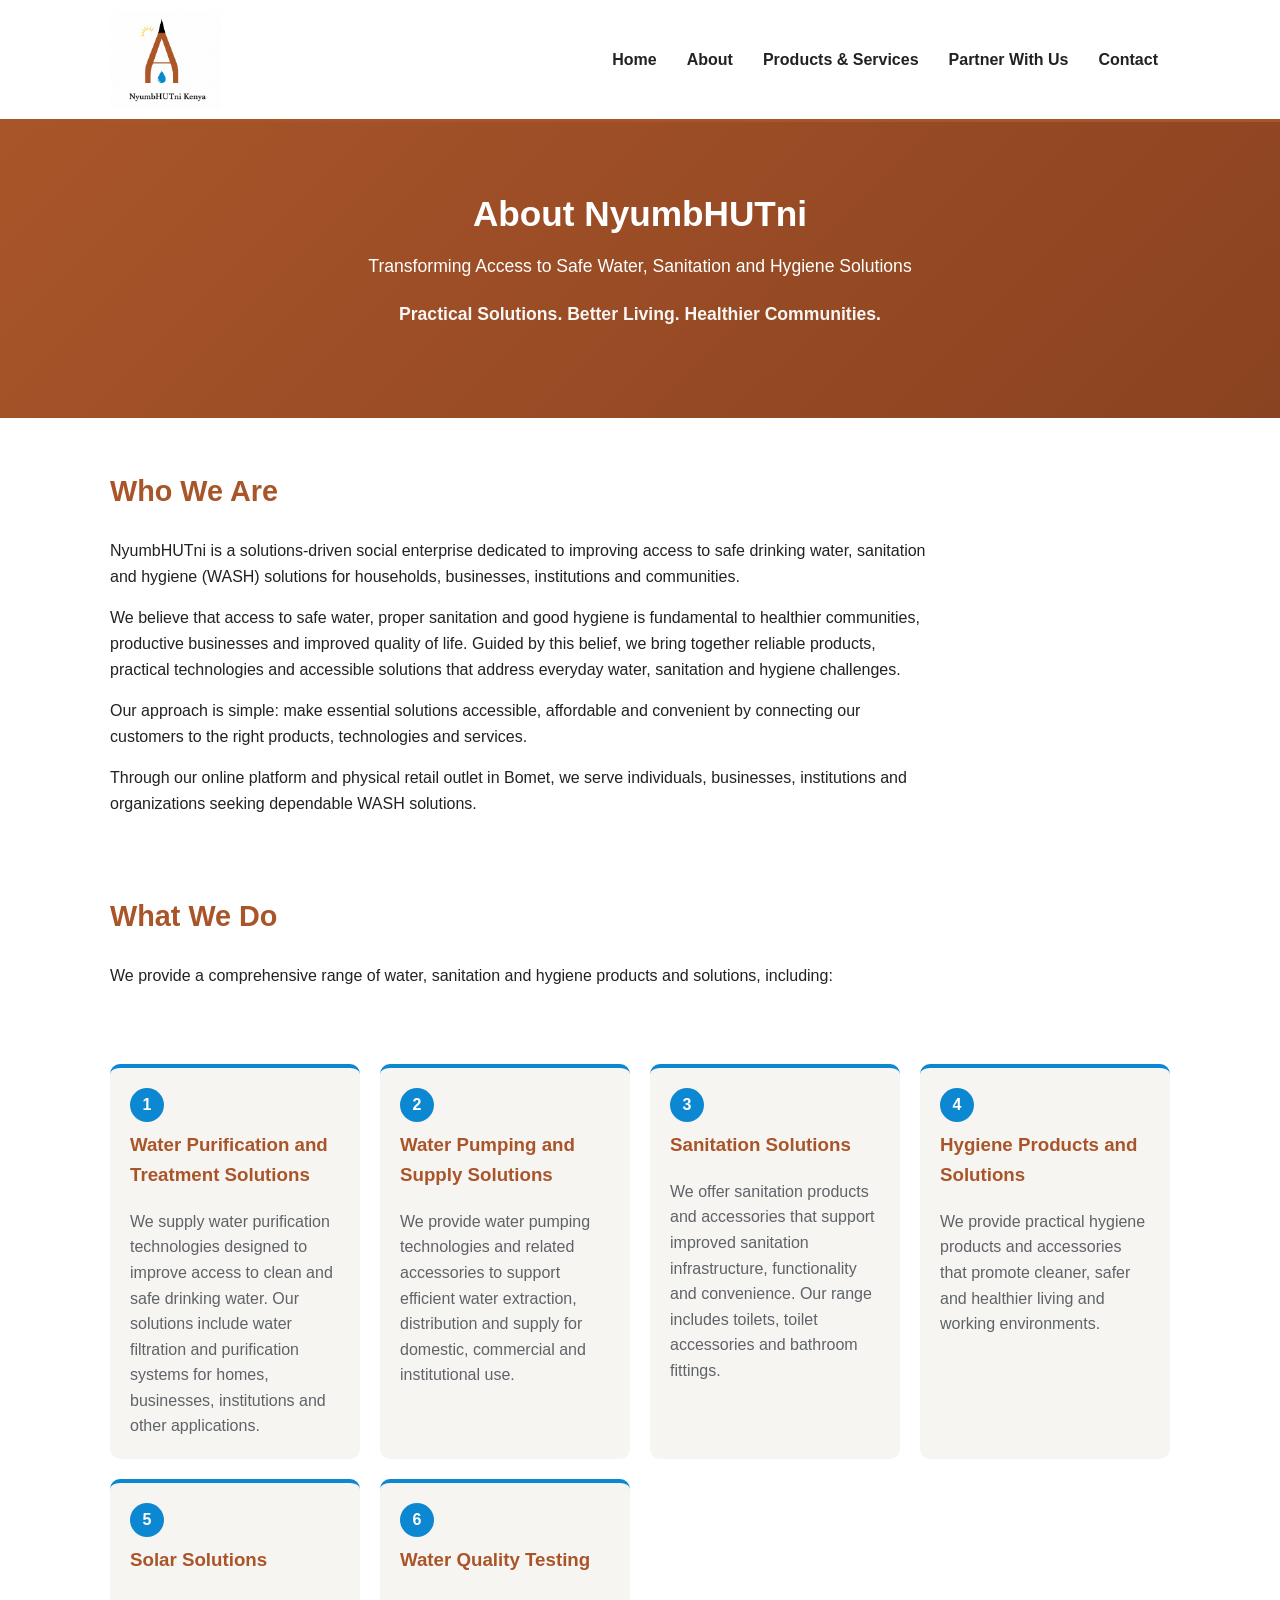
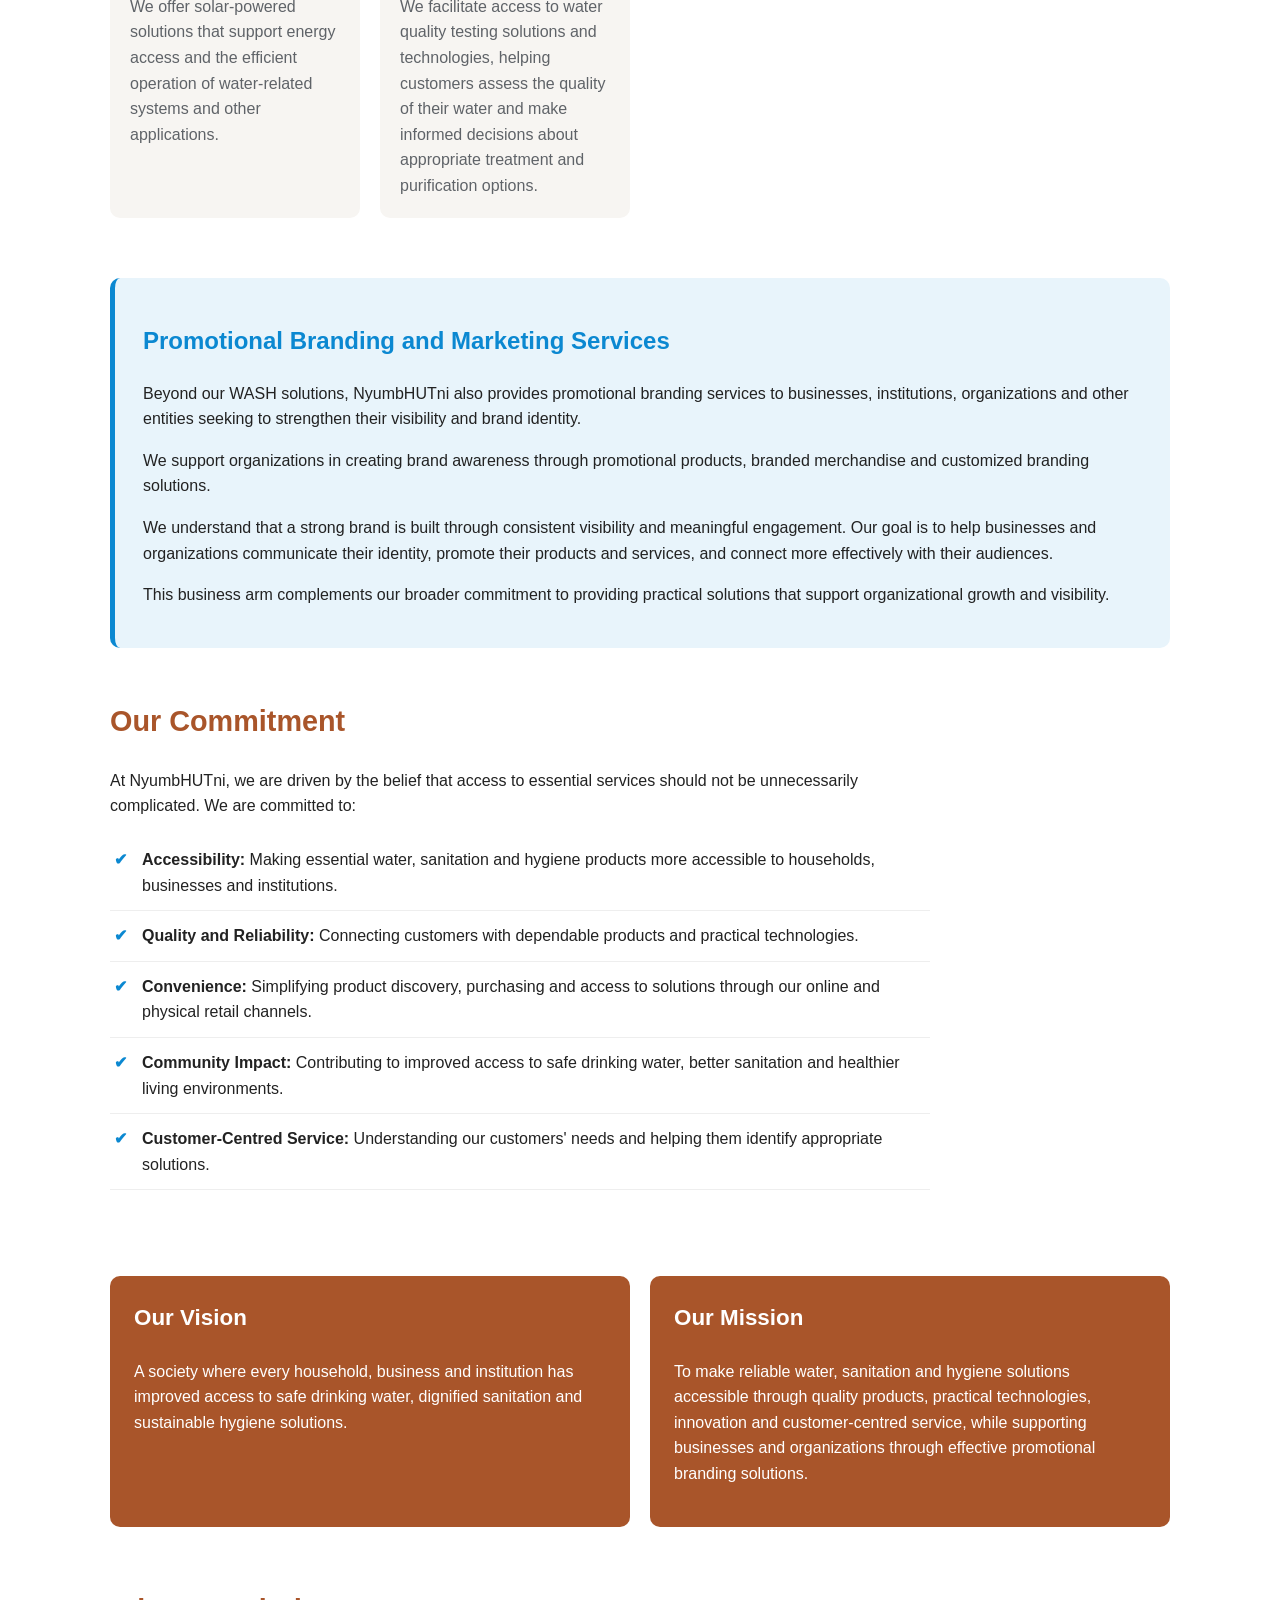
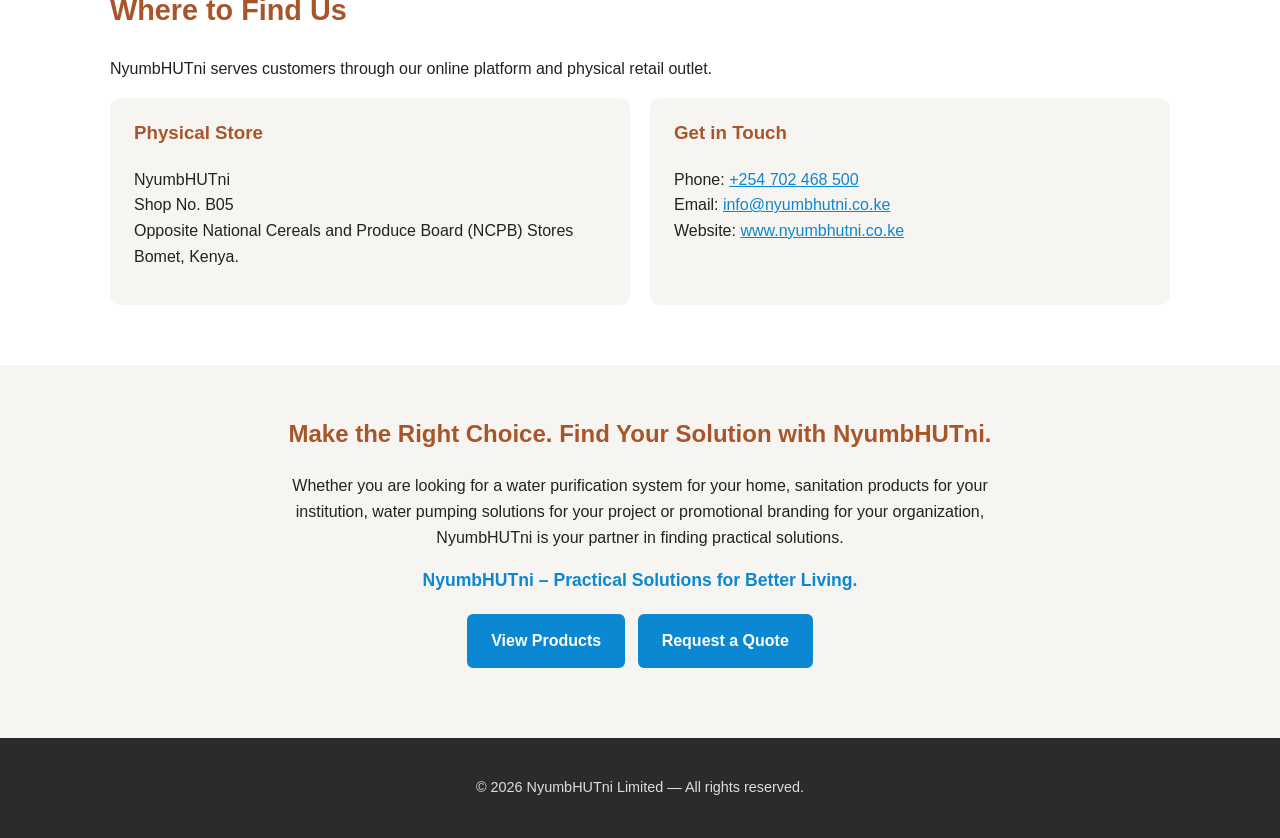
<file: about_1.html>
<!doctype html>
<html lang="en">
<head>
  <meta charset="utf-8" />
  <meta name="viewport" content="width=device-width,initial-scale=1" />
  <title>About Us — NyumbHUTni</title>
  <link rel="icon" href="assets/favicon.ico" />
  <link rel="stylesheet" href="styles.css" />
  <style>
    /* Extra styles used only on the About page */
    .tagline { font-size: 1.2rem; font-weight: 600; opacity: 0.95; }
    .page-section { padding-top: 50px; padding-bottom: 10px; }
    .page-section h2 { color: var(--brown); font-size: 1.8rem; margin-top: 0; }
    .page-section p { max-width: 820px; }
    .number {
      display: inline-block; width: 34px; height: 34px; line-height: 34px;
      text-align: center; border-radius: 50%;
      background: var(--blue); color: #fff; font-weight: 700; margin-bottom: 8px;
    }
    .branding-box {
      background: var(--blue-light); border-left: 5px solid var(--blue);
      border-radius: var(--radius); padding: 24px 28px; margin-top: 40px;
    }
    .branding-box h2 { color: var(--blue); }
    .commitments { list-style: none; padding: 0; max-width: 820px; }
    .commitments li {
      padding: 12px 0 12px 32px; border-bottom: 1px solid #eee; position: relative;
    }
    .commitments li::before {
      content: "✔"; color: var(--blue); position: absolute; left: 4px; font-weight: 700;
    }
    .vm-grid {
      display: grid; grid-template-columns: repeat(auto-fit, minmax(280px, 1fr));
      gap: 20px; margin-top: 10px;
    }
    .vm-card { background: var(--brown); color: #fff; border-radius: var(--radius); padding: 24px; }
    .vm-card h3 { margin-top: 0; font-size: 1.4rem; }
    .contact-grid {
      display: grid; grid-template-columns: repeat(auto-fit, minmax(260px, 1fr)); gap: 20px;
    }
    .contact-card { background: var(--bg-soft); border-radius: var(--radius); padding: 20px 24px; }
    .contact-card h3 { margin-top: 0; color: var(--brown); }
    .closing {
      text-align: center; background: var(--bg-soft); padding: 50px 20px; margin-top: 50px;
    }
    .closing h2 { color: var(--brown); margin-top: 0; }
    .closing p { max-width: 760px; margin: 0 auto 16px; }
    .closing .slogan { font-weight: 700; color: var(--blue); font-size: 1.1rem; }
  </style>
</head>
<body>
  <header class="site-header">
    <div class="container header-inner">
      <div class="brand">
        <a href="index.html"><img src="assets/logo.png" alt="NyumbHUTni logo" class="logo" /></a>
      </div>
      <nav class="main-nav">
        <a href="index.html">Home</a>
        <a href="about.html">About</a>
        <a href="products.html">Products & Services</a>
        <a href="partner.html">Partner With Us</a>
        <a href="contact.html#contact">Contact</a>
      </nav>
    </div>
  </header>

  <main>
    <!-- Banner -->
    <section class="hero">
      <div class="container">
        <h1>About NyumbHUTni</h1>
        <p>Transforming Access to Safe Water, Sanitation and Hygiene Solutions</p>
        <p class="tagline">Practical Solutions. Better Living. Healthier Communities.</p>
      </div>
    </section>

    <!-- Who We Are -->
    <section class="page-section container">
      <h2>Who We Are</h2>
      <p>NyumbHUTni is a solutions-driven social enterprise dedicated to improving access to safe drinking water, sanitation and hygiene (WASH) solutions for households, businesses, institutions and communities.</p>
      <p>We believe that access to safe water, proper sanitation and good hygiene is fundamental to healthier communities, productive businesses and improved quality of life. Guided by this belief, we bring together reliable products, practical technologies and accessible solutions that address everyday water, sanitation and hygiene challenges.</p>
      <p>Our approach is simple: make essential solutions accessible, affordable and convenient by connecting our customers to the right products, technologies and services.</p>
      <p>Through our online platform and physical retail outlet in Bomet, we serve individuals, businesses, institutions and organizations seeking dependable WASH solutions.</p>
    </section>

    <!-- What We Do -->
    <section class="page-section container">
      <h2>What We Do</h2>
      <p>We provide a comprehensive range of water, sanitation and hygiene products and solutions, including:</p>
    </section>
    <section class="features container">
      <div class="feature">
        <span class="number">1</span>
        <h3>Water Purification and Treatment Solutions</h3>
        <p>We supply water purification technologies designed to improve access to clean and safe drinking water. Our solutions include water filtration and purification systems for homes, businesses, institutions and other applications.</p>
      </div>
      <div class="feature">
        <span class="number">2</span>
        <h3>Water Pumping and Supply Solutions</h3>
        <p>We provide water pumping technologies and related accessories to support efficient water extraction, distribution and supply for domestic, commercial and institutional use.</p>
      </div>
      <div class="feature">
        <span class="number">3</span>
        <h3>Sanitation Solutions</h3>
        <p>We offer sanitation products and accessories that support improved sanitation infrastructure, functionality and convenience. Our range includes toilets, toilet accessories and bathroom fittings.</p>
      </div>
      <div class="feature">
        <span class="number">4</span>
        <h3>Hygiene Products and Solutions</h3>
        <p>We provide practical hygiene products and accessories that promote cleaner, safer and healthier living and working environments.</p>
      </div>
      <div class="feature">
        <span class="number">5</span>
        <h3>Solar Solutions</h3>
        <p>We offer solar-powered solutions that support energy access and the efficient operation of water-related systems and other applications.</p>
      </div>
      <div class="feature">
        <span class="number">6</span>
        <h3>Water Quality Testing</h3>
        <p>We facilitate access to water quality testing solutions and technologies, helping customers assess the quality of their water and make informed decisions about appropriate treatment and purification options.</p>
      </div>
    </section>

    <!-- Branding services -->
    <section class="container">
      <div class="branding-box">
        <h2>Promotional Branding and Marketing Services</h2>
        <p>Beyond our WASH solutions, NyumbHUTni also provides promotional branding services to businesses, institutions, organizations and other entities seeking to strengthen their visibility and brand identity.</p>
        <p>We support organizations in creating brand awareness through promotional products, branded merchandise and customized branding solutions.</p>
        <p>We understand that a strong brand is built through consistent visibility and meaningful engagement. Our goal is to help businesses and organizations communicate their identity, promote their products and services, and connect more effectively with their audiences.</p>
        <p>This business arm complements our broader commitment to providing practical solutions that support organizational growth and visibility.</p>
      </div>
    </section>

    <!-- Our Commitment -->
    <section class="page-section container">
      <h2>Our Commitment</h2>
      <p>At NyumbHUTni, we are driven by the belief that access to essential services should not be unnecessarily complicated. We are committed to:</p>
      <ul class="commitments">
        <li><strong>Accessibility:</strong> Making essential water, sanitation and hygiene products more accessible to households, businesses and institutions.</li>
        <li><strong>Quality and Reliability:</strong> Connecting customers with dependable products and practical technologies.</li>
        <li><strong>Convenience:</strong> Simplifying product discovery, purchasing and access to solutions through our online and physical retail channels.</li>
        <li><strong>Community Impact:</strong> Contributing to improved access to safe drinking water, better sanitation and healthier living environments.</li>
        <li><strong>Customer-Centred Service:</strong> Understanding our customers' needs and helping them identify appropriate solutions.</li>
      </ul>
    </section>

    <!-- Vision & Mission -->
    <section class="page-section container">
      <div class="vm-grid">
        <div class="vm-card">
          <h3>Our Vision</h3>
          <p>A society where every household, business and institution has improved access to safe drinking water, dignified sanitation and sustainable hygiene solutions.</p>
        </div>
        <div class="vm-card">
          <h3>Our Mission</h3>
          <p>To make reliable water, sanitation and hygiene solutions accessible through quality products, practical technologies, innovation and customer-centred service, while supporting businesses and organizations through effective promotional branding solutions.</p>
        </div>
      </div>
    </section>

    <!-- Where to Find Us -->
    <section class="page-section container" id="contact">
      <h2>Where to Find Us</h2>
      <p>NyumbHUTni serves customers through our online platform and physical retail outlet.</p>
      <div class="contact-grid">
        <div class="contact-card">
          <h3>Physical Store</h3>
          <p>NyumbHUTni<br />
             Shop No. B05<br />
             Opposite National Cereals and Produce Board (NCPB) Stores<br />
             Bomet, Kenya.</p>
        </div>
        <div class="contact-card">
          <h3>Get in Touch</h3>
          <p>Phone: <a href="tel:+254702468500">+254 702 468 500</a><br />
             Email: <a href="mailto:info@nyumbhutni.co.ke">info@nyumbhutni.co.ke</a><br />
             Website: <a href="https://www.nyumbhutni.co.ke">www.nyumbhutni.co.ke</a></p>
        </div>
      </div>
    </section>

    <!-- Closing -->
    <section class="closing">
      <h2>Make the Right Choice. Find Your Solution with NyumbHUTni.</h2>
      <p>Whether you are looking for a water purification system for your home, sanitation products for your institution, water pumping solutions for your project or promotional branding for your organization, NyumbHUTni is your partner in finding practical solutions.</p>
      <p class="slogan">NyumbHUTni – Practical Solutions for Better Living.</p>
      <p><a class="btn" href="products.html">View Products</a> <a class="btn" href="contact.html">Request a Quote</a></p>
    </section>
  </main>

  <footer class="site-footer">
    <div class="container">
      <p>&copy; <span id="year"></span> NyumbHUTni Limited — All rights reserved.</p>
    </div>
  </footer>

  <script src="app.js"></script>
</body>
</html>
</file>
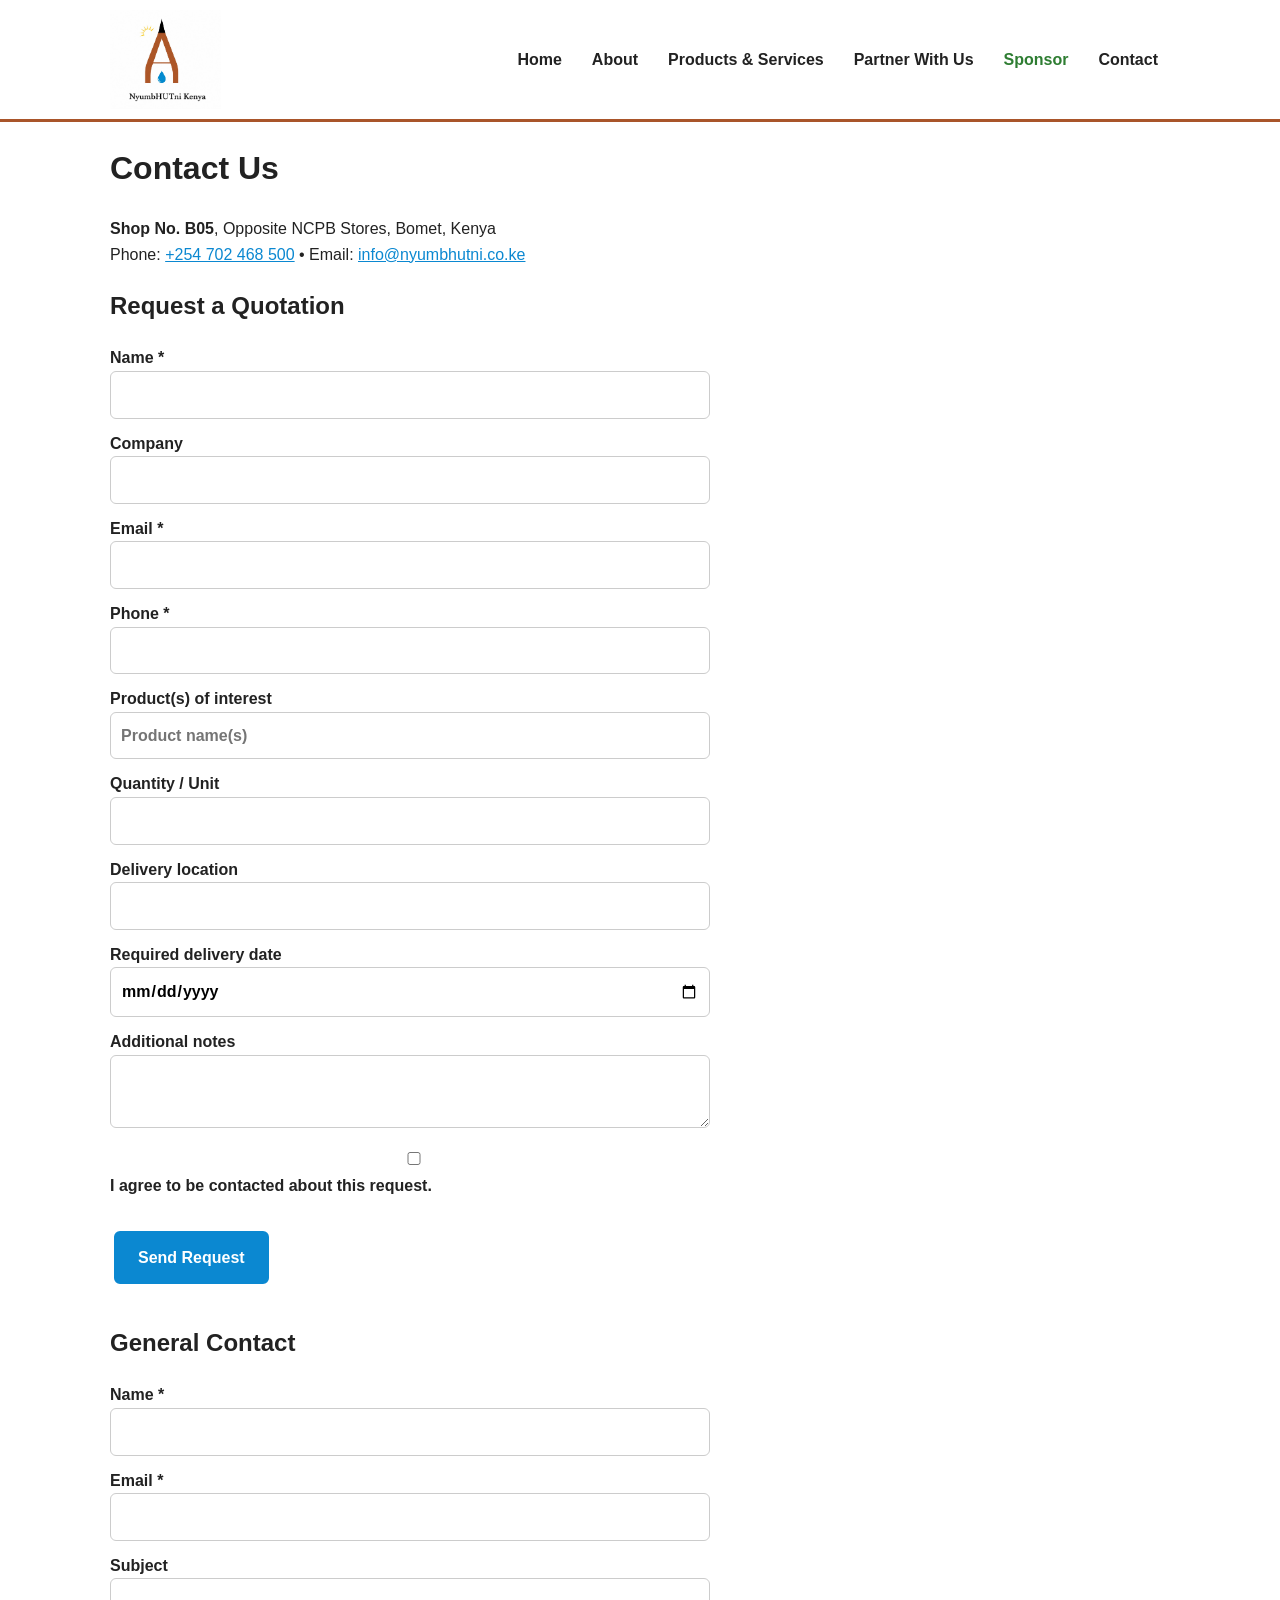
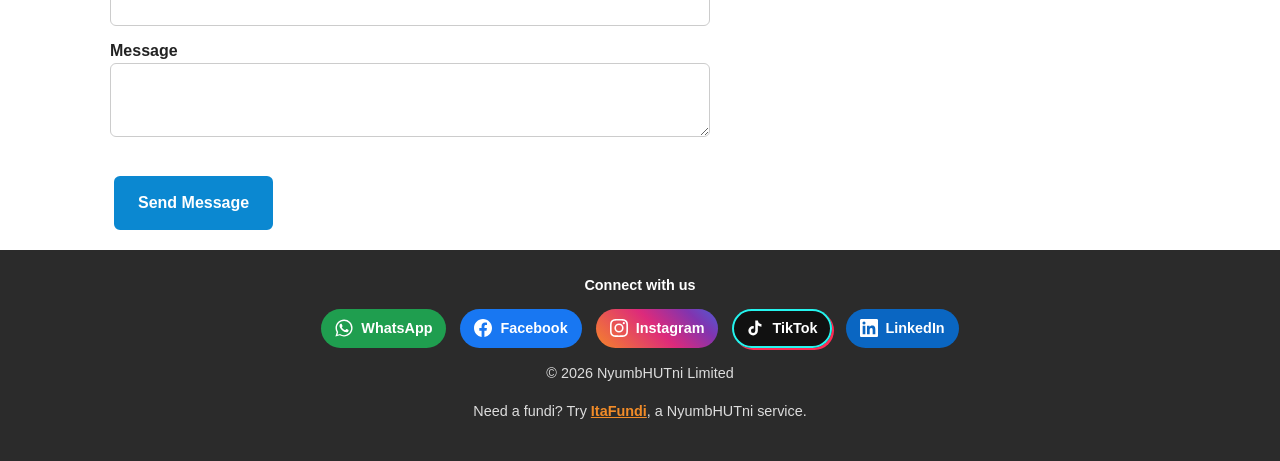
<file: contact.html>
<!doctype html>
<html lang="en">
<head>
  <!-- Google tag (Google Analytics) -->
  <script async src="https://www.googletagmanager.com/gtm.js?id=GTM-5CPBTWDP"></script>
  <script>
    window.dataLayer = window.dataLayer || [];
    function gtag(){dataLayer.push(arguments);}
    gtag('js', new Date());
  </script>
  <meta charset="utf-8" />
  <meta name="viewport" content="width=device-width,initial-scale=1" />
  <title>Contact NyumbHUTni — Shop No. B05, Bomet | +254 702 468 500</title>
  <meta name="description" content="Contact NyumbHUTni in Bomet, Kenya: Shop No. B05 opposite NCPB Stores. Call +254 702 468 500 or email info@nyumbhutni.co.ke to order or request a quotation." />
  <link rel="icon" href="/favicon.ico" sizes="any" />
  <link rel="icon" type="image/png" sizes="96x96" href="/assets/favicon-96.png" />
  <link rel="icon" type="image/png" sizes="192x192" href="/assets/icon-192.png" />
  <link rel="apple-touch-icon" href="/assets/apple-touch-icon.png" />
  <meta property="og:type" content="website" />
  <meta property="og:site_name" content="NyumbHUTni" />
  <meta property="og:title" content="Contact NyumbHUTni — Shop No. B05, Bomet | +254 702 468 500" />
  <meta property="og:description" content="Contact NyumbHUTni in Bomet, Kenya: Shop No. B05 opposite NCPB Stores. Call +254 702 468 500 or email info@nyumbhutni.co.ke to order or request a quotation." />
  <meta property="og:url" content="https://nyumbhutni.co.ke/contact.html" />
  <meta property="og:image" content="https://nyumbhutni.co.ke/assets/share-preview.jpg" />
  <meta property="og:image:width" content="1200" />
  <meta property="og:image:height" content="630" />
  <meta property="og:image:alt" content="NyumbHUTni — water, sanitation and hygiene products in Bomet, Kenya" />
  <meta name="twitter:card" content="summary_large_image" />
  <link rel="canonical" href="https://nyumbhutni.co.ke/contact.html" />
  <link rel="stylesheet" href="styles.css" />
</head>
<body>
  <header class="site-header">
    <div class="container header-inner">
      <div class="brand"><a href="index.html"><img src="assets/logo.png" alt="NyumbHUTni logo" class="logo" /></a></div>
      <nav class="main-nav">
        <a href="index.html">Home</a>
        <a href="about.html">About</a>
        <a href="products.html">Products & Services</a>
        <a href="partner.html">Partner With Us</a>
        <a href="sponsor.html" class="nav-sponsor">Sponsor</a>
        <a href="contact.html#contact">Contact</a>
      </nav>
    </div>
  </header>

  <main class="container">
    <h1 id="contact">Contact Us</h1>
    <p><strong>Shop No. B05</strong>, Opposite NCPB Stores, Bomet, Kenya<br />
       Phone: <a href="tel:+254702468500">+254 702 468 500</a> • Email: <a href="mailto:info@nyumbhutni.co.ke">info@nyumbhutni.co.ke</a></p>

    <section class="forms">
      <div class="form-card">
        <h2>Request a Quotation</h2>
        <form id="quoteForm" action="https://formspree.io/f/xpppebna" method="POST">
          <input type="hidden" name="_subject" value="New quotation request — NyumbHUTni website" />
          <input type="hidden" name="form" value="Request a Quotation" />
          <label>
            Name *
            <input name="name" type="text" required />
          </label>

          <label>
            Company
            <input name="company" type="text" />
          </label>

          <label>
            Email *
            <input name="email" type="email" required />
          </label>

          <label>
            Phone *
            <input name="phone" type="tel" required />
          </label>

          <label>
            Product(s) of interest
            <input name="product" id="productInput" type="text" placeholder="Product name(s)" />
          </label>

          <label>
            Quantity / Unit
            <input name="quantity" type="text" />
          </label>

          <label>
            Delivery location
            <input name="delivery" type="text" />
          </label>

          <label>
            Required delivery date
            <input name="date" type="date" />
          </label>

          <label>
            Additional notes
            <textarea name="notes"></textarea>
          </label>

          <label class="checkbox">
            <input name="consent" type="checkbox" required /> I agree to be contacted about this request.
          </label>

          <p>
            <button type="submit" class="btn">Send Request</button>
            <span id="quoteStatus" class="status"></span>
          </p>
        </form>
      </div>

      <div class="form-card">
        <h2>General Contact</h2>
        <form id="contactForm" action="https://formspree.io/f/xpppebna" method="POST">
          <input type="hidden" name="_subject" value="New message — NyumbHUTni website" />
          <input type="hidden" name="form" value="General Contact" />
          <label>
            Name *
            <input name="name" type="text" required />
          </label>
          <label>
            Email *
            <input name="email" type="email" required />
          </label>
          <label>
            Subject
            <input name="subject" type="text" />
          </label>
          <label>
            Message
            <textarea name="message" required></textarea>
          </label>
          <p><button type="submit" class="btn">Send Message</button> <span id="contactStatus" class="status"></span></p>
        </form>
      </div>
    </section>
  </main>

  <footer class="site-footer">
    <div class="container">
      <div class="social">
        <span class="social-label">Connect with us</span>
        <a href="https://wa.me/254702468500?text=Hi%20NyumbHUTni%2C%20I%27d%20like%20to%20ask%20about%20your%20products" target="_blank" rel="noopener" aria-label="Chat with us on WhatsApp" class="social-link whatsapp">
          <svg viewBox="0 0 24 24" aria-hidden="true"><path d="M17.47 14.38c-.3-.15-1.75-.86-2.02-.96-.27-.1-.47-.15-.67.15-.2.3-.77.96-.94 1.16-.17.2-.35.22-.64.07-.3-.15-1.25-.46-2.38-1.47-.88-.78-1.47-1.75-1.64-2.05-.17-.3-.02-.46.13-.6.13-.13.3-.35.45-.52.15-.17.2-.3.3-.5.1-.2.05-.37-.02-.52-.08-.15-.67-1.6-.92-2.2-.24-.58-.48-.5-.67-.5h-.57c-.2 0-.52.07-.8.37-.27.3-1.04 1.02-1.04 2.48s1.07 2.88 1.21 3.08c.15.2 2.1 3.2 5.08 4.49.71.31 1.26.49 1.7.63.71.23 1.36.2 1.87.12.57-.09 1.75-.72 2-1.41.25-.7.25-1.29.17-1.41-.07-.13-.27-.2-.57-.35zM12.05 21.5h-.01a9.4 9.4 0 0 1-4.8-1.31l-.34-.2-3.57.93.95-3.48-.22-.36a9.43 9.43 0 0 1-1.44-5.02c0-5.2 4.24-9.44 9.45-9.44 2.52 0 4.89.99 6.67 2.77a9.37 9.37 0 0 1 2.76 6.68c0 5.2-4.24 9.43-9.45 9.43zm8.04-17.47A11.3 11.3 0 0 0 12.05.7C5.78.7.68 5.8.68 12.06c0 2 .52 3.96 1.52 5.68L.58 23.3l5.7-1.5a11.33 11.33 0 0 0 5.77 1.47h.01c6.26 0 11.36-5.1 11.37-11.37 0-3.03-1.18-5.89-3.34-8.03z"/></svg>
          <span>WhatsApp</span>
        </a>
        <a href="https://www.facebook.com/Nyumbhutnike" target="_blank" rel="noopener" aria-label="NyumbHUTni on Facebook" class="social-link facebook">
          <svg viewBox="0 0 24 24" aria-hidden="true"><path d="M24 12.07C24 5.4 18.63 0 12 0S0 5.4 0 12.07C0 18.1 4.39 23.1 10.13 24v-8.44H7.08v-3.49h3.05V9.41c0-3.02 1.8-4.7 4.54-4.7 1.31 0 2.68.24 2.68.24v2.97h-1.51c-1.49 0-1.96.93-1.96 1.89v2.26h3.33l-.53 3.49h-2.8V24C19.62 23.1 24 18.1 24 12.07z"/></svg>
          <span>Facebook</span>
        </a>
        <a href="https://www.instagram.com/nyumbhutni254/" target="_blank" rel="noopener" aria-label="NyumbHUTni on Instagram" class="social-link instagram">
          <svg viewBox="0 0 24 24" aria-hidden="true"><path d="M12 2.16c3.2 0 3.58.01 4.85.07 1.17.05 1.8.25 2.23.41.56.22.96.48 1.38.9.42.42.68.82.9 1.38.16.42.36 1.06.41 2.23.06 1.27.07 1.65.07 4.85s-.01 3.58-.07 4.85c-.05 1.17-.25 1.8-.41 2.23-.22.56-.48.96-.9 1.38-.42.42-.82.68-1.38.9-.42.16-1.06.36-2.23.41-1.27.06-1.65.07-4.85.07s-3.58-.01-4.85-.07c-1.17-.05-1.8-.25-2.23-.41a3.72 3.72 0 0 1-1.38-.9 3.72 3.72 0 0 1-.9-1.38c-.16-.42-.36-1.06-.41-2.23C2.17 15.58 2.16 15.2 2.16 12s.01-3.58.07-4.85c.05-1.17.25-1.8.41-2.23.22-.56.48-.96.9-1.38.42-.42.82-.68 1.38-.9.42-.16 1.06-.36 2.23-.41C8.42 2.17 8.8 2.16 12 2.16zM12 0C8.74 0 8.33.01 7.05.07 5.78.13 4.9.33 4.14.63c-.79.3-1.46.72-2.13 1.38A5.88 5.88 0 0 0 .63 4.14C.33 4.9.13 5.78.07 7.05.01 8.33 0 8.74 0 12s.01 3.67.07 4.95c.06 1.27.26 2.15.56 2.91.3.79.72 1.46 1.38 2.13a5.88 5.88 0 0 0 2.13 1.38c.76.3 1.64.5 2.91.56C8.33 23.99 8.74 24 12 24s3.67-.01 4.95-.07c1.27-.06 2.15-.26 2.91-.56a5.88 5.88 0 0 0 2.13-1.38 5.88 5.88 0 0 0 1.38-2.13c.3-.76.5-1.64.56-2.91.06-1.28.07-1.69.07-4.95s-.01-3.67-.07-4.95c-.06-1.27-.26-2.15-.56-2.91a5.88 5.88 0 0 0-1.38-2.13A5.88 5.88 0 0 0 19.86.63C19.1.33 18.22.13 16.95.07 15.67.01 15.26 0 12 0zm0 5.84a6.16 6.16 0 1 0 0 12.32 6.16 6.16 0 0 0 0-12.32zM12 16a4 4 0 1 1 0-8 4 4 0 0 1 0 8zm6.4-11.85a1.44 1.44 0 1 0 0 2.88 1.44 1.44 0 0 0 0-2.88z"/></svg>
          <span>Instagram</span>
        </a>
        <a href="https://www.tiktok.com/@nyumbhutni254" target="_blank" rel="noopener" aria-label="NyumbHUTni on TikTok" class="social-link tiktok">
          <svg viewBox="0 0 24 24" aria-hidden="true"><path d="M19.59 6.69a4.83 4.83 0 0 1-3.77-4.25V2h-3.45v13.67a2.89 2.89 0 0 1-2.89 2.89 2.89 2.89 0 0 1-2.89-2.89 2.89 2.89 0 0 1 2.89-2.89c.3 0 .58.05.85.13V9.4a6.34 6.34 0 0 0-.85-.06A6.34 6.34 0 0 0 3.14 15.68 6.34 6.34 0 0 0 9.48 22a6.34 6.34 0 0 0 6.34-6.34V8.7a8.18 8.18 0 0 0 4.78 1.53V6.79a4.85 4.85 0 0 1-1.01-.1z"/></svg>
          <span>TikTok</span>
        </a>
        <a href="https://www.linkedin.com/showcase/12630574/" target="_blank" rel="noopener" aria-label="NyumbHUTni on LinkedIn" class="social-link linkedin">
          <svg viewBox="0 0 24 24" aria-hidden="true"><path d="M20.45 20.45h-3.56v-5.57c0-1.33-.02-3.04-1.85-3.04-1.85 0-2.14 1.45-2.14 2.94v5.67H9.35V9h3.41v1.56h.05c.48-.9 1.64-1.85 3.37-1.85 3.6 0 4.27 2.37 4.27 5.46v6.28zM5.34 7.43a2.06 2.06 0 1 1 0-4.13 2.06 2.06 0 0 1 0 4.13zM7.12 20.45H3.56V9h3.56v11.45zM22.22 0H1.77C.79 0 0 .77 0 1.73v20.54C0 23.23.79 24 1.77 24h20.45c.98 0 1.78-.77 1.78-1.73V1.73C24 .77 23.2 0 22.22 0z"/></svg>
          <span>LinkedIn</span>
        </a>
      </div>
      <p>&copy; <span id="year"></span> NyumbHUTni Limited</p>
      <p style="margin-top:6px">Need a fundi? Try <a href="https://itafundi.nyumbhutni.co.ke/" target="_blank" rel="noopener" style="color:#F28C28;font-weight:600">ItaFundi</a>, a NyumbHUTni service.</p>
    </div>
  </footer>

  <script src="app.js"></script>
</body>
</html>
</file>
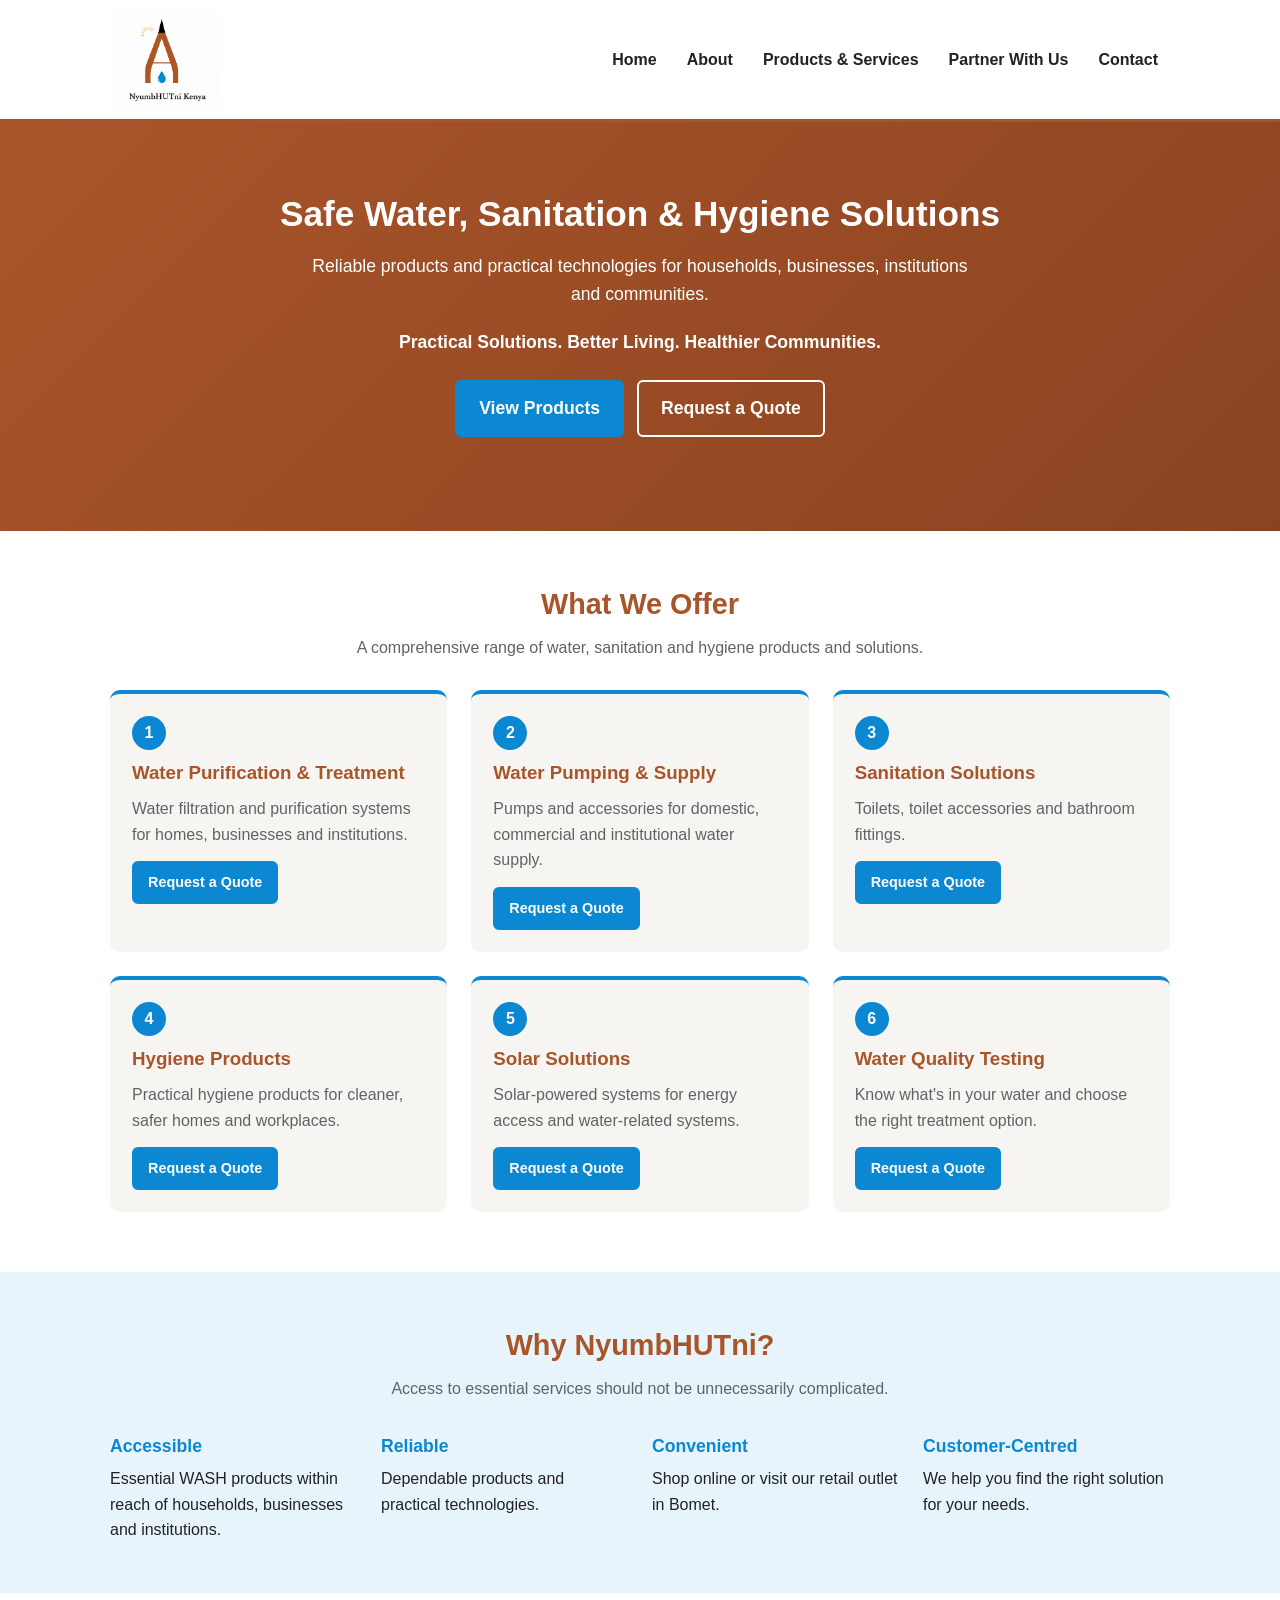
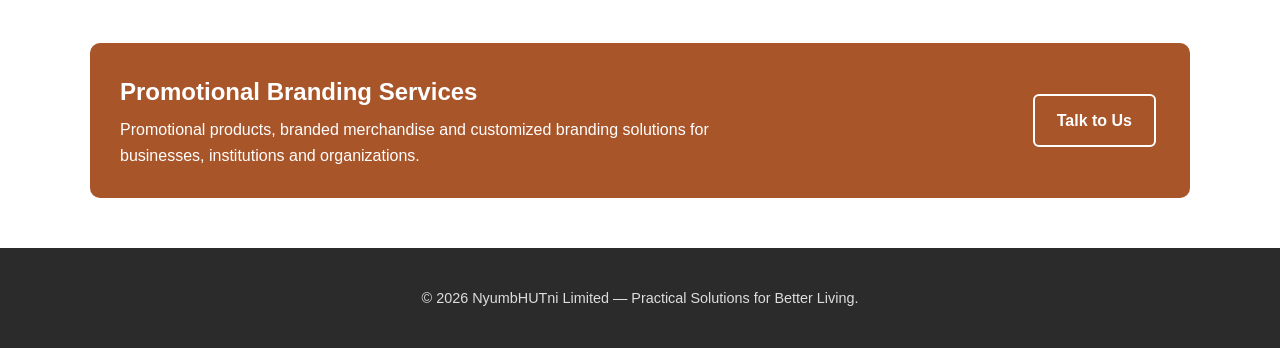
<file: index_5.html>
<!doctype html>
<html lang="en">
<head>
  <meta charset="utf-8" />
  <meta name="viewport" content="width=device-width,initial-scale=1" />
  <title>NyumbHUTni — Water, Sanitation & Hygiene Solutions in Bomet</title>
  <meta name="description" content="NyumbHUTni supplies water purification, water pumping, sanitation, hygiene, solar and water quality testing solutions in Bomet, Kenya." />
  <link rel="icon" href="assets/favicon.ico" />
  <link rel="stylesheet" href="styles.css" />
  <style>
    /* Extra styles used only on the Home page */
    .tagline { font-size: 1.15rem; font-weight: 600; }
    .section-title { text-align: center; color: var(--brown); font-size: 1.8rem; margin: 0 0 8px; }
    .section-intro { text-align: center; color: var(--muted); max-width: 680px; margin: 0 auto 30px; }
    .number {
      display: inline-block; width: 34px; height: 34px; line-height: 34px;
      text-align: center; border-radius: 50%;
      background: var(--blue); color: #fff; font-weight: 700; margin-bottom: 8px;
    }
    .services { padding-top: 50px; padding-bottom: 20px; }
    .services .grid { grid-template-columns: repeat(auto-fit, minmax(300px, 1fr)); }
    .service { background: var(--bg-soft); border-top: 4px solid var(--blue); border-radius: var(--radius); padding: 22px; }
    .service h3 { margin: 0 0 8px; color: var(--brown); }
    .service p { color: var(--muted); margin: 0 0 14px; }
    .why { background: var(--blue-light); padding: 50px 0; margin-top: 40px; }
    .why .grid { grid-template-columns: repeat(auto-fit, minmax(200px, 1fr)); }
    .why-item h4 { margin: 0 0 6px; color: var(--blue); font-size: 1.1rem; }
    .why-item p { margin: 0; color: var(--text); }
    .branding { padding: 50px 0; }
    .branding-box {
      background: var(--brown); color: #fff; border-radius: var(--radius);
      padding: 30px; display: flex; flex-wrap: wrap; gap: 20px;
      align-items: center; justify-content: space-between;
    }
    .branding-box h2 { margin: 0 0 6px; }
    .branding-box p { margin: 0; max-width: 640px; }
    .visit { text-align: center; padding: 10px 0 60px; }
    .visit p { margin: 4px 0; }
  </style>
</head>
<body>
  <header class="site-header">
    <div class="container header-inner">
      <div class="brand">
        <a href="index.html"><img src="assets/logo.png" alt="NyumbHUTni logo" class="logo" /></a>
      </div>
      <nav class="main-nav">
        <a href="index.html">Home</a>
        <a href="about.html">About</a>
        <a href="products.html">Products & Services</a>
        <a href="partner.html">Partner With Us</a>
        <a href="contact.html#contact">Contact</a>
      </nav>
    </div>
  </header>

  <main>
    <!-- Banner -->
    <section class="hero">
      <div class="container">
        <h1>Safe Water, Sanitation & Hygiene Solutions</h1>
        <p>Reliable products and practical technologies for households, businesses, institutions and communities.</p>
        <p class="tagline">Practical Solutions. Better Living. Healthier Communities.</p>
        <p><a class="btn" href="products.html">View Products</a> <a class="btn ghost" href="contact.html">Request a Quote</a></p>
      </div>
    </section>

    <!-- What we offer -->
    <section class="services container">
      <h2 class="section-title">What We Offer</h2>
      <p class="section-intro">A comprehensive range of water, sanitation and hygiene products and solutions.</p>
      <div class="grid">
        <div class="service">
          <span class="number">1</span>
          <h3>Water Purification & Treatment</h3>
          <p>Water filtration and purification systems for homes, businesses and institutions.</p>
          <a class="btn small" href="contact.html?product=Water%20Purification">Request a Quote</a>
        </div>
        <div class="service">
          <span class="number">2</span>
          <h3>Water Pumping & Supply</h3>
          <p>Pumps and accessories for domestic, commercial and institutional water supply.</p>
          <a class="btn small" href="contact.html?product=Water%20Pumping">Request a Quote</a>
        </div>
        <div class="service">
          <span class="number">3</span>
          <h3>Sanitation Solutions</h3>
          <p>Toilets, toilet accessories and bathroom fittings.</p>
          <a class="btn small" href="contact.html?product=Sanitation">Request a Quote</a>
        </div>
        <div class="service">
          <span class="number">4</span>
          <h3>Hygiene Products</h3>
          <p>Practical hygiene products for cleaner, safer homes and workplaces.</p>
          <a class="btn small" href="contact.html?product=Hygiene%20Products">Request a Quote</a>
        </div>
        <div class="service">
          <span class="number">5</span>
          <h3>Solar Solutions</h3>
          <p>Solar-powered systems for energy access and water-related systems.</p>
          <a class="btn small" href="contact.html?product=Solar%20Solutions">Request a Quote</a>
        </div>
        <div class="service">
          <span class="number">6</span>
          <h3>Water Quality Testing</h3>
          <p>Know what's in your water and choose the right treatment option.</p>
          <a class="btn small" href="contact.html?product=Water%20Quality%20Testing">Request a Quote</a>
        </div>
      </div>
    </section>

    <!-- Why choose us -->
    <section class="why">
      <div class="container">
        <h2 class="section-title">Why NyumbHUTni?</h2>
        <p class="section-intro">Access to essential services should not be unnecessarily complicated.</p>
        <div class="grid">
          <div class="why-item"><h4>Accessible</h4><p>Essential WASH products within reach of households, businesses and institutions.</p></div>
          <div class="why-item"><h4>Reliable</h4><p>Dependable products and practical technologies.</p></div>
          <div class="why-item"><h4>Convenient</h4><p>Shop online or visit our retail outlet in Bomet.</p></div>
          <div class="why-item"><h4>Customer-Centred</h4><p>We help you find the right solution for your needs.</p></div>
        </div>
      </div>
    </section>

    <!-- Branding services -->
    <section class="branding container">
      <div class="branding-box">
        <div>
          <h2>Promotional Branding Services</h2>
          <p>Promotional products, branded merchandise and customized branding solutions for businesses, institutions and organizations.</p>
        </div>
        <a class="btn ghost" href="contact.html?product=Branding">Talk to Us</a>
      </div>
    </section>

  
  </main>

  <footer class="site-footer">
    <div class="container">
      <p>&copy; <span id="year"></span> NyumbHUTni Limited — Practical Solutions for Better Living.</p>
    </div>
  </footer>

  <script src="app.js"></script>
</body>
</html>
</file>
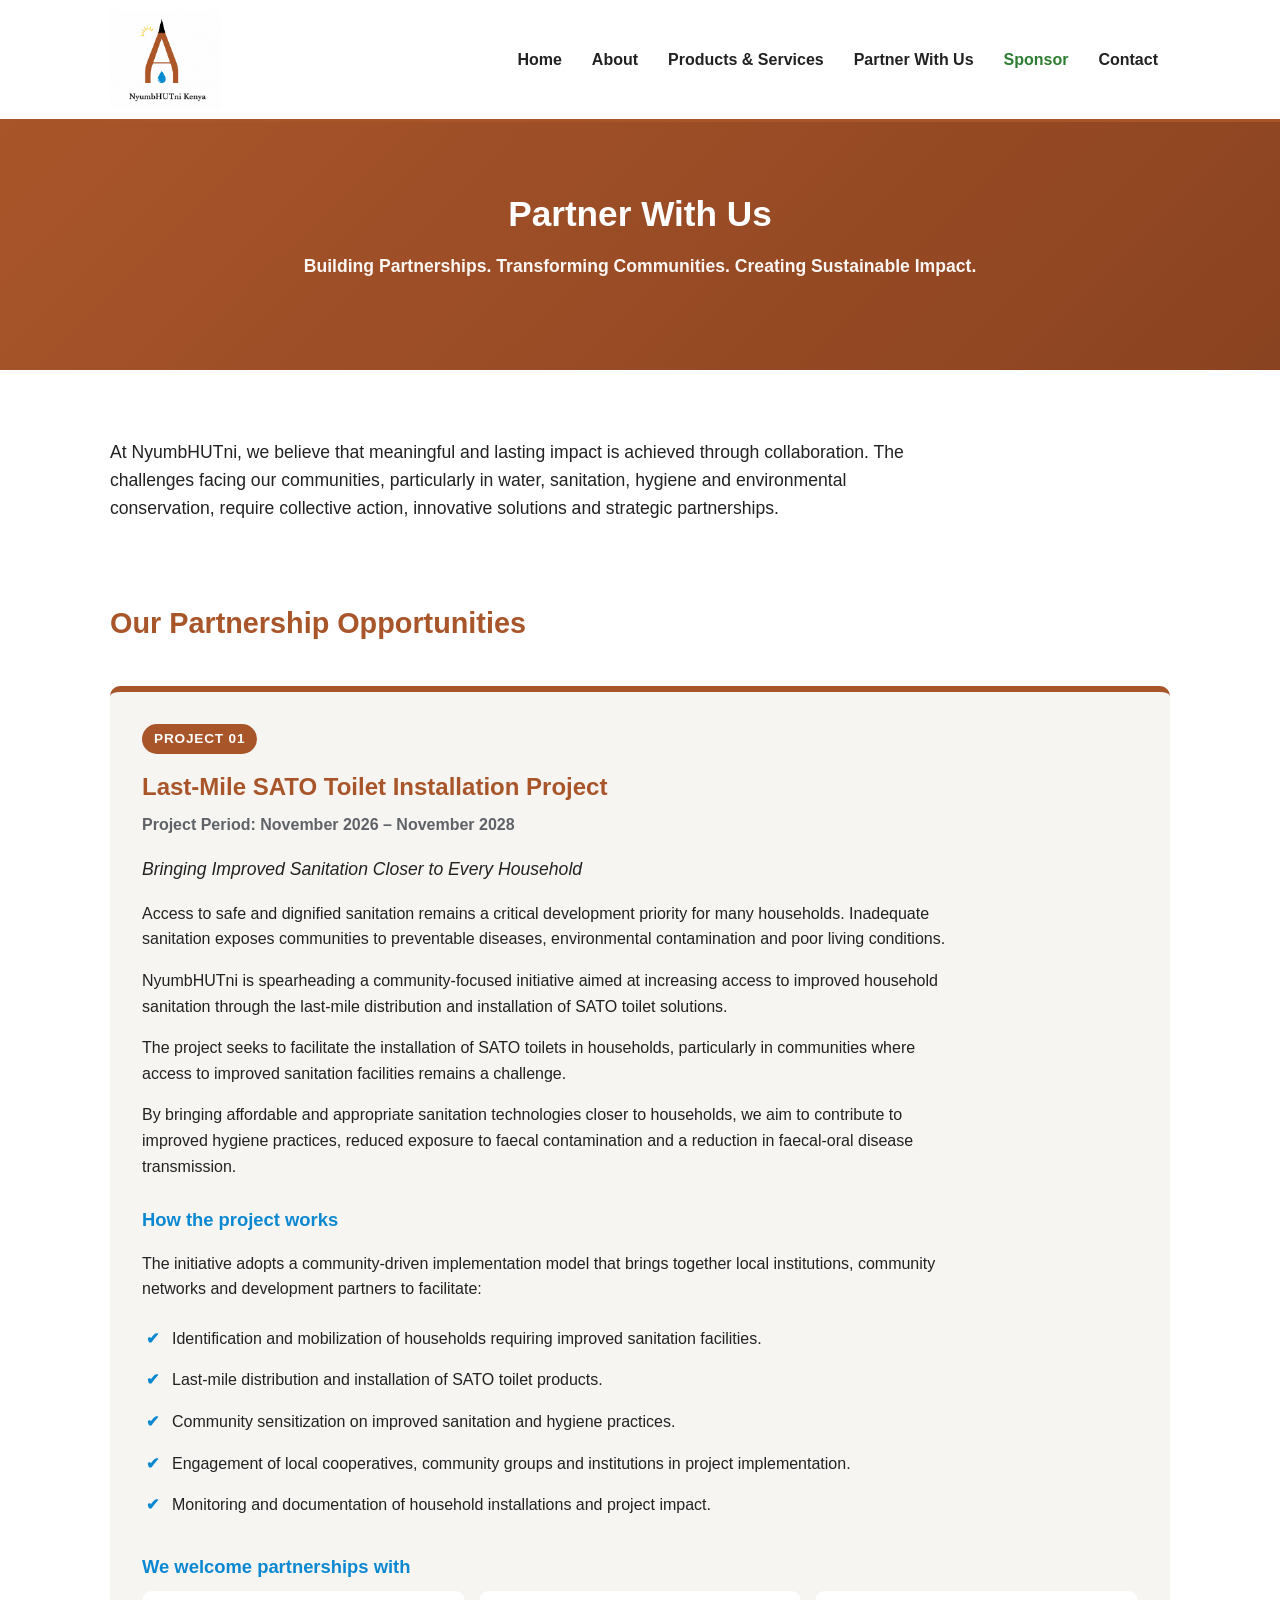
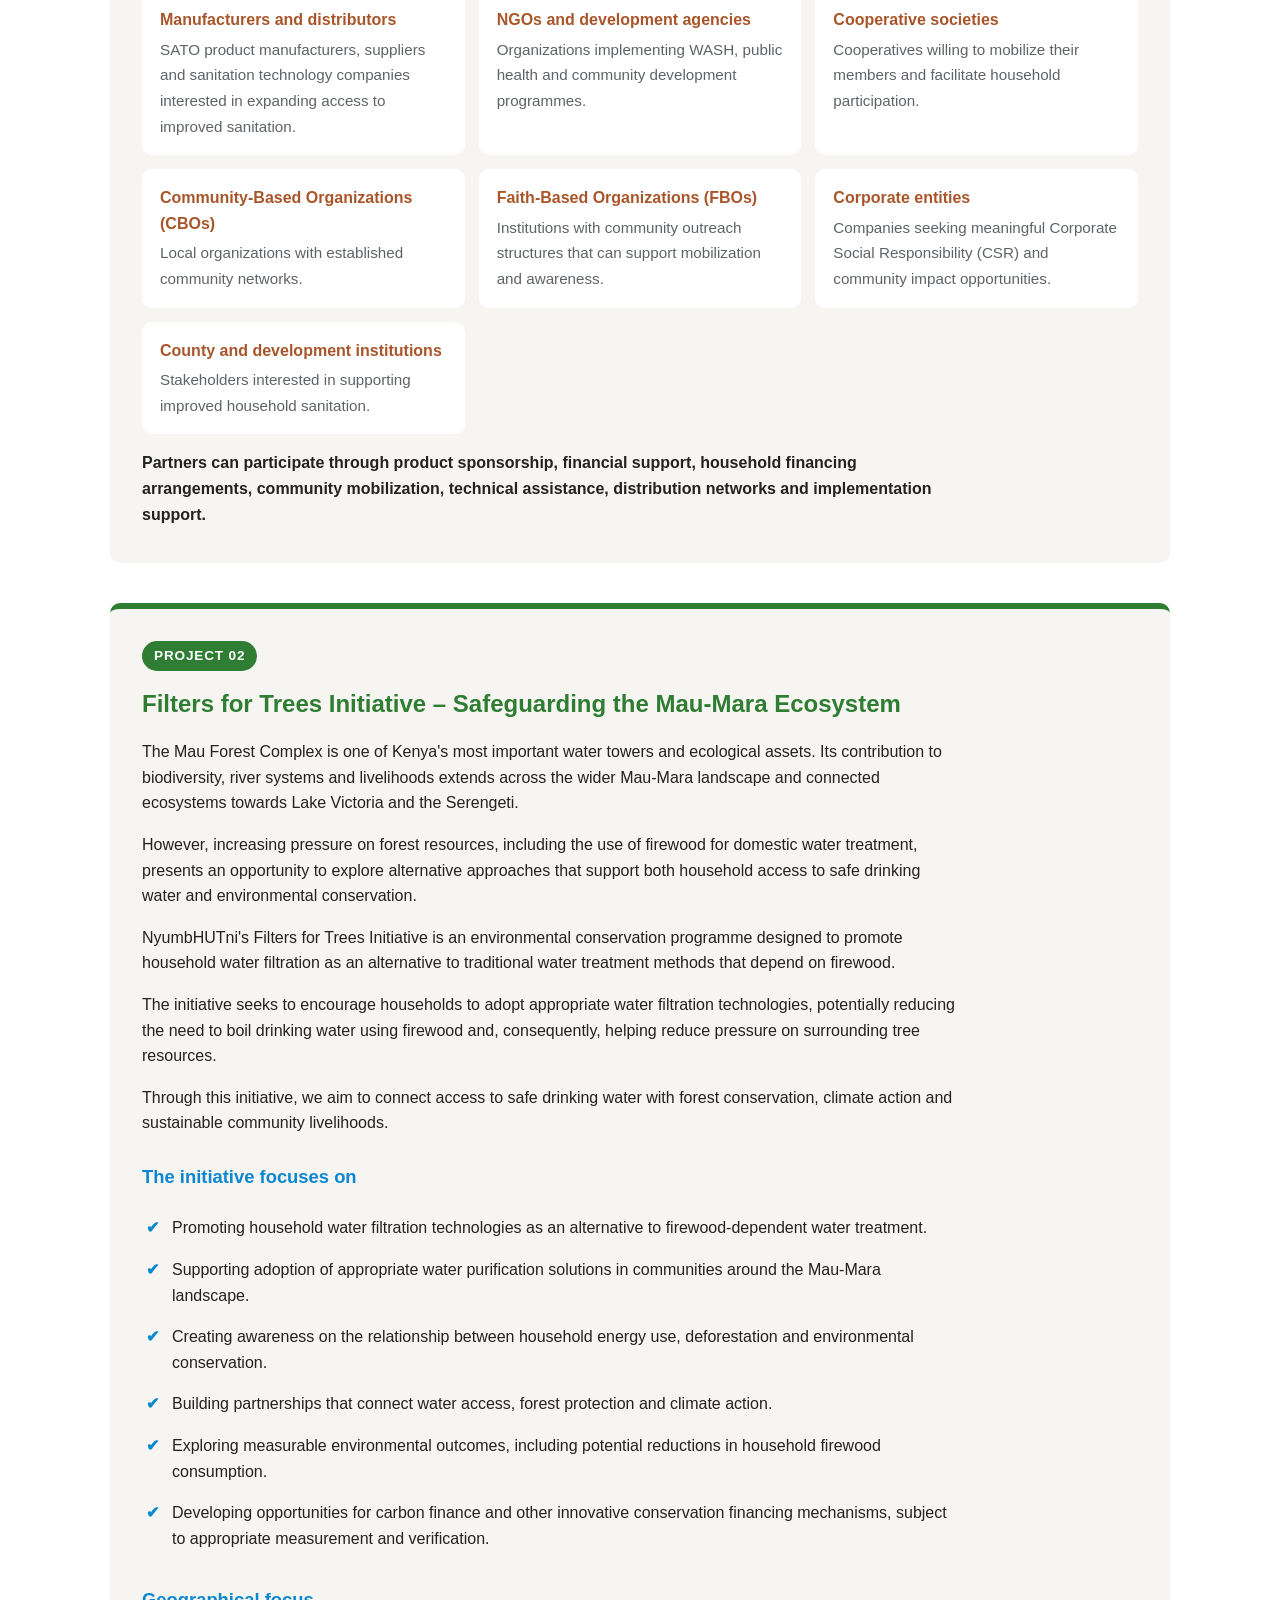
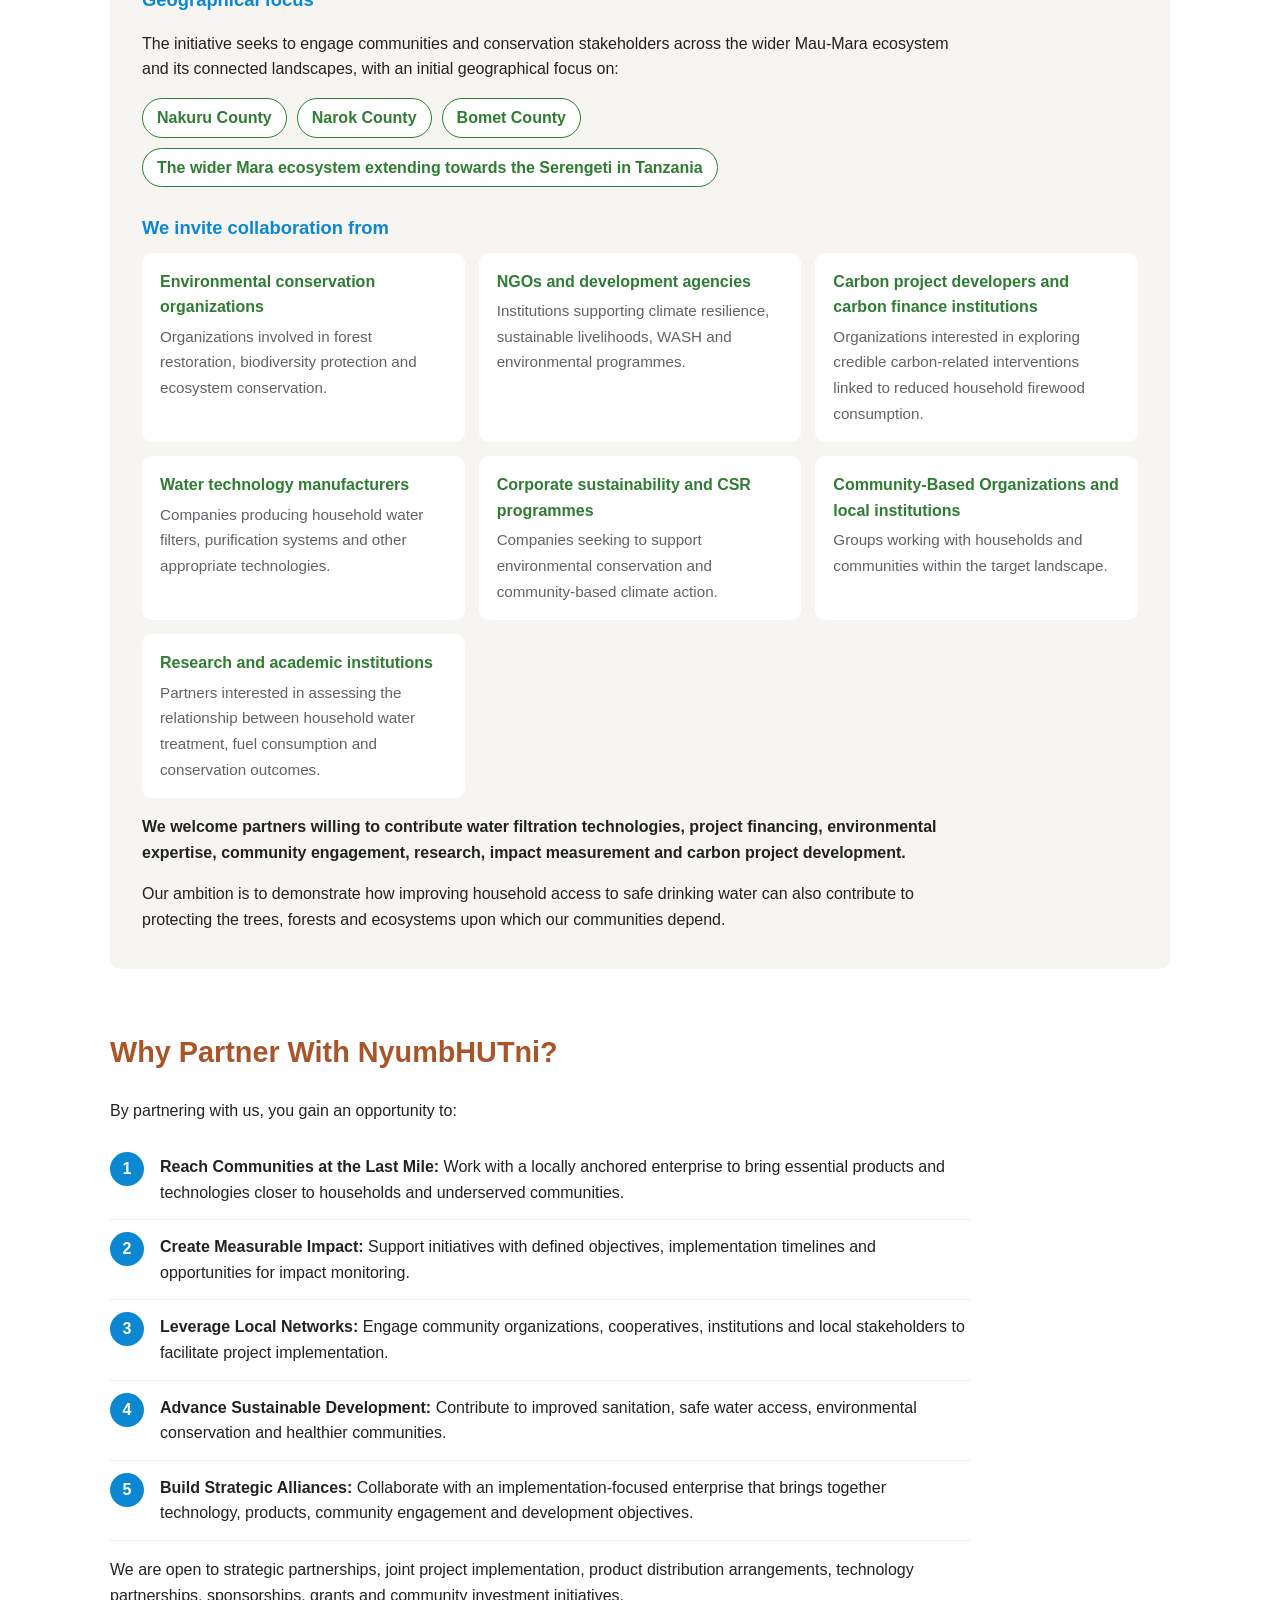
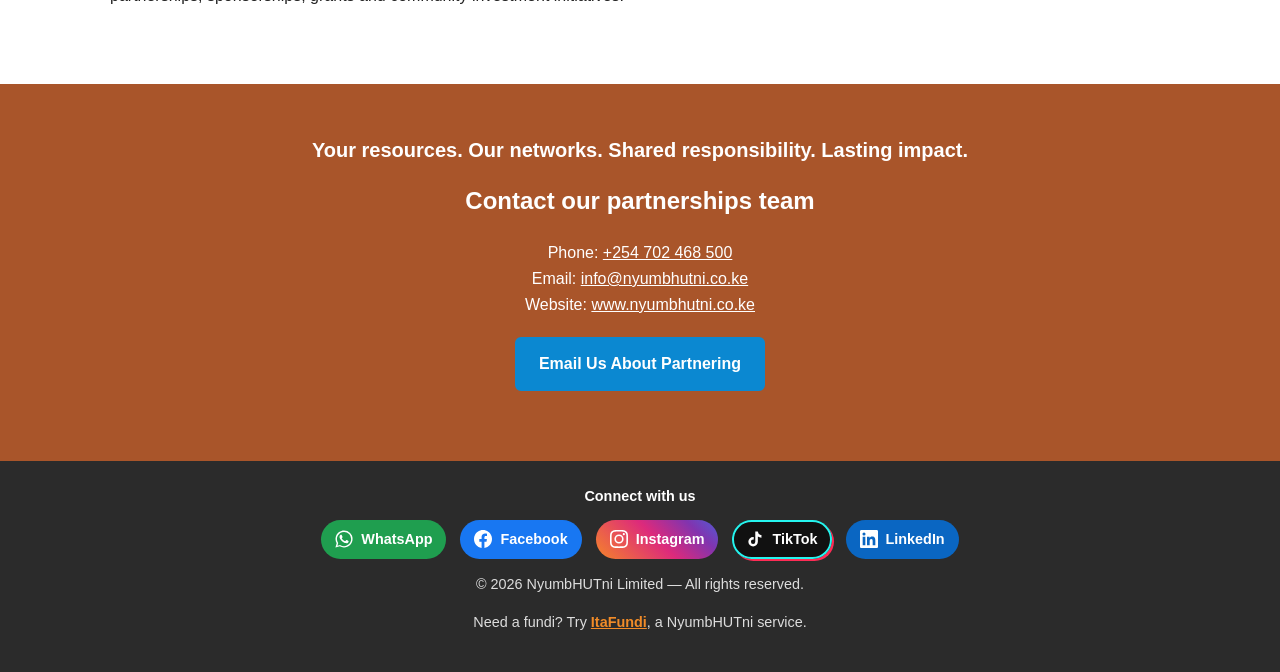
<file: partner.html>
<!doctype html>
<html lang="en">
<head>
  <!-- Google tag (Google Analytics) -->
  <script async src="https://www.googletagmanager.com/gtm.js?id=GTM-5CPBTWDP"></script>
  <script>
    window.dataLayer = window.dataLayer || [];
    function gtag(){dataLayer.push(arguments);}
    gtag('js', new Date());
  </script>
  <meta charset="utf-8" />
  <meta name="viewport" content="width=device-width,initial-scale=1" />
  <title>Partner With Us — NyumbHUTni</title>
  <meta name="description" content="Partner with NyumbHUTni on last-mile SATO toilet installation and the Filters for Trees initiative in the Mau-Mara ecosystem." />
  <link rel="icon" href="/favicon.ico" sizes="any" />
  <link rel="icon" type="image/png" sizes="96x96" href="/assets/favicon-96.png" />
  <link rel="icon" type="image/png" sizes="192x192" href="/assets/icon-192.png" />
  <link rel="apple-touch-icon" href="/assets/apple-touch-icon.png" />
  <meta property="og:type" content="website" />
  <meta property="og:site_name" content="NyumbHUTni" />
  <meta property="og:title" content="Partner With Us — NyumbHUTni" />
  <meta property="og:description" content="Partner with NyumbHUTni on last-mile SATO toilet installation and the Filters for Trees initiative in the Mau-Mara ecosystem." />
  <meta property="og:url" content="https://nyumbhutni.co.ke/partner.html" />
  <meta property="og:image" content="https://nyumbhutni.co.ke/assets/share-preview.jpg" />
  <meta property="og:image:width" content="1200" />
  <meta property="og:image:height" content="630" />
  <meta property="og:image:alt" content="NyumbHUTni — water, sanitation and hygiene products in Bomet, Kenya" />
  <meta name="twitter:card" content="summary_large_image" />
  <link rel="canonical" href="https://nyumbhutni.co.ke/partner.html" />
  <link rel="stylesheet" href="styles.css" />
  <style>
    /* Extra styles used only on the Partner page */
    .tagline { font-size: 1.2rem; font-weight: 600; opacity: 0.95; }
    .page-section { padding-top: 50px; padding-bottom: 10px; }
    .page-section h2 { color: var(--brown); font-size: 1.8rem; margin-top: 0; }
    .page-section p { max-width: 820px; }
    .intro p { font-size: 1.1rem; }
    .project {
      background: var(--bg-soft); border-radius: var(--radius);
      padding: 32px 32px 20px; margin-top: 40px; border-top: 6px solid var(--brown);
    }
    .project.green { border-top-color: #2e7d32; }
    .project-label {
      display: inline-block; background: var(--brown); color: #fff; font-weight: 700;
      font-size: 0.85rem; letter-spacing: 0.06em; padding: 4px 12px; border-radius: 20px;
    }
    .project.green .project-label { background: #2e7d32; }
    .project h3 { color: var(--brown); font-size: 1.5rem; margin: 14px 0 6px; }
    .project.green h3 { color: #2e7d32; }
    .project h4 { color: var(--blue); font-size: 1.15rem; margin: 26px 0 8px; }
    .project p, .project ul { max-width: 820px; }
    .period { font-weight: 600; color: var(--muted); margin-top: 0; }
    .subtitle { font-style: italic; font-size: 1.1rem; }
    .ticks { list-style: none; padding: 0; }
    .ticks li { padding: 8px 0 8px 30px; position: relative; }
    .ticks li::before {
      content: "✔"; color: var(--blue); position: absolute; left: 4px; font-weight: 700;
    }
    .partner-grid {
      display: grid; grid-template-columns: repeat(auto-fit, minmax(240px, 1fr));
      gap: 14px; margin: 10px 0 10px;
    }
    .partner-card { background: #fff; border-radius: var(--radius); padding: 16px 18px; }
    .partner-card strong { display: block; color: var(--brown); margin-bottom: 4px; }
    .project.green .partner-card strong { color: #2e7d32; }
    .partner-card span { color: var(--muted); font-size: 0.95rem; }
    .counties { display: flex; flex-wrap: wrap; gap: 10px; list-style: none; padding: 0; }
    .counties li {
      background: #fff; border: 1px solid #2e7d32; color: #2e7d32;
      border-radius: 20px; padding: 6px 14px; font-weight: 600;
    }
    .highlight { font-weight: 600; }
    .why-list { list-style: none; padding: 0; max-width: 860px; counter-reset: why; }
    .why-list li {
      counter-increment: why; position: relative; padding: 14px 0 14px 50px;
      border-bottom: 1px solid #eee;
    }
    .why-list li::before {
      content: counter(why); position: absolute; left: 0; top: 12px;
      width: 34px; height: 34px; line-height: 34px; text-align: center; border-radius: 50%;
      background: var(--blue); color: #fff; font-weight: 700;
    }
    .closing {
      text-align: center; background: var(--brown); color: #fff; padding: 50px 20px; margin-top: 50px;
    }
    .closing h2 { margin-top: 0; }
    .closing p { max-width: 760px; margin: 0 auto 16px; }
    .closing .slogan { font-weight: 700; font-size: 1.25rem; }
    .closing a:not(.btn) { color: #fff; }
  </style>
</head>
<body>
  <header class="site-header">
    <div class="container header-inner">
      <div class="brand">
        <a href="index.html"><img src="assets/logo.png" alt="NyumbHUTni logo" class="logo" /></a>
      </div>
      <nav class="main-nav">
        <a href="index.html">Home</a>
        <a href="about.html">About</a>
        <a href="products.html">Products & Services</a>
        <a href="partner.html">Partner With Us</a>
        <a href="sponsor.html" class="nav-sponsor">Sponsor</a>
        <a href="contact.html#contact">Contact</a>
      </nav>
    </div>
  </header>

  <main>
    <!-- Banner -->
    <section class="hero">
      <div class="container">
        <h1>Partner With Us</h1>
        <p class="tagline">Building Partnerships. Transforming Communities. Creating Sustainable Impact.</p>
      </div>
    </section>

    <!-- Intro -->
    <section class="page-section container intro">
      <p>At NyumbHUTni, we believe that meaningful and lasting impact is achieved through collaboration. The challenges facing our communities, particularly in water, sanitation, hygiene and environmental conservation, require collective action, innovative solutions and strategic partnerships.</p>
    </section>

    <!-- Opportunities -->
    <section class="page-section container">
      <h2>Our Partnership Opportunities</h2>

      <!-- Project 01 -->
      <article class="project">
        <span class="project-label">PROJECT 01</span>
        <h3>Last-Mile SATO Toilet Installation Project</h3>
        <p class="period">Project Period: November 2026 – November 2028</p>
        <p class="subtitle">Bringing Improved Sanitation Closer to Every Household</p>

        <p>Access to safe and dignified sanitation remains a critical development priority for many households. Inadequate sanitation exposes communities to preventable diseases, environmental contamination and poor living conditions.</p>
        <p>NyumbHUTni is spearheading a community-focused initiative aimed at increasing access to improved household sanitation through the last-mile distribution and installation of SATO toilet solutions.</p>
        <p>The project seeks to facilitate the installation of SATO toilets in households, particularly in communities where access to improved sanitation facilities remains a challenge.</p>
        <p>By bringing affordable and appropriate sanitation technologies closer to households, we aim to contribute to improved hygiene practices, reduced exposure to faecal contamination and a reduction in faecal-oral disease transmission.</p>

        <h4>How the project works</h4>
        <p>The initiative adopts a community-driven implementation model that brings together local institutions, community networks and development partners to facilitate:</p>
        <ul class="ticks">
          <li>Identification and mobilization of households requiring improved sanitation facilities.</li>
          <li>Last-mile distribution and installation of SATO toilet products.</li>
          <li>Community sensitization on improved sanitation and hygiene practices.</li>
          <li>Engagement of local cooperatives, community groups and institutions in project implementation.</li>
          <li>Monitoring and documentation of household installations and project impact.</li>
        </ul>

        <h4>We welcome partnerships with</h4>
        <div class="partner-grid">
          <div class="partner-card"><strong>Manufacturers and distributors</strong><span>SATO product manufacturers, suppliers and sanitation technology companies interested in expanding access to improved sanitation.</span></div>
          <div class="partner-card"><strong>NGOs and development agencies</strong><span>Organizations implementing WASH, public health and community development programmes.</span></div>
          <div class="partner-card"><strong>Cooperative societies</strong><span>Cooperatives willing to mobilize their members and facilitate household participation.</span></div>
          <div class="partner-card"><strong>Community-Based Organizations (CBOs)</strong><span>Local organizations with established community networks.</span></div>
          <div class="partner-card"><strong>Faith-Based Organizations (FBOs)</strong><span>Institutions with community outreach structures that can support mobilization and awareness.</span></div>
          <div class="partner-card"><strong>Corporate entities</strong><span>Companies seeking meaningful Corporate Social Responsibility (CSR) and community impact opportunities.</span></div>
          <div class="partner-card"><strong>County and development institutions</strong><span>Stakeholders interested in supporting improved household sanitation.</span></div>
        </div>
        <p class="highlight">Partners can participate through product sponsorship, financial support, household financing arrangements, community mobilization, technical assistance, distribution networks and implementation support.</p>
      </article>

      <!-- Project 02 -->
      <article class="project green">
        <span class="project-label">PROJECT 02</span>
        <h3>Filters for Trees Initiative – Safeguarding the Mau-Mara Ecosystem</h3>

        <p>The Mau Forest Complex is one of Kenya's most important water towers and ecological assets. Its contribution to biodiversity, river systems and livelihoods extends across the wider Mau-Mara landscape and connected ecosystems towards Lake Victoria and the Serengeti.</p>
        <p>However, increasing pressure on forest resources, including the use of firewood for domestic water treatment, presents an opportunity to explore alternative approaches that support both household access to safe drinking water and environmental conservation.</p>
        <p>NyumbHUTni's Filters for Trees Initiative is an environmental conservation programme designed to promote household water filtration as an alternative to traditional water treatment methods that depend on firewood.</p>
        <p>The initiative seeks to encourage households to adopt appropriate water filtration technologies, potentially reducing the need to boil drinking water using firewood and, consequently, helping reduce pressure on surrounding tree resources.</p>
        <p>Through this initiative, we aim to connect access to safe drinking water with forest conservation, climate action and sustainable community livelihoods.</p>

        <h4>The initiative focuses on</h4>
        <ul class="ticks">
          <li>Promoting household water filtration technologies as an alternative to firewood-dependent water treatment.</li>
          <li>Supporting adoption of appropriate water purification solutions in communities around the Mau-Mara landscape.</li>
          <li>Creating awareness on the relationship between household energy use, deforestation and environmental conservation.</li>
          <li>Building partnerships that connect water access, forest protection and climate action.</li>
          <li>Exploring measurable environmental outcomes, including potential reductions in household firewood consumption.</li>
          <li>Developing opportunities for carbon finance and other innovative conservation financing mechanisms, subject to appropriate measurement and verification.</li>
        </ul>

        <h4>Geographical focus</h4>
        <p>The initiative seeks to engage communities and conservation stakeholders across the wider Mau-Mara ecosystem and its connected landscapes, with an initial geographical focus on:</p>
        <ul class="counties">
          <li>Nakuru County</li>
          <li>Narok County</li>
          <li>Bomet County</li>
          <li>The wider Mara ecosystem extending towards the Serengeti in Tanzania</li>
        </ul>

        <h4>We invite collaboration from</h4>
        <div class="partner-grid">
          <div class="partner-card"><strong>Environmental conservation organizations</strong><span>Organizations involved in forest restoration, biodiversity protection and ecosystem conservation.</span></div>
          <div class="partner-card"><strong>NGOs and development agencies</strong><span>Institutions supporting climate resilience, sustainable livelihoods, WASH and environmental programmes.</span></div>
          <div class="partner-card"><strong>Carbon project developers and carbon finance institutions</strong><span>Organizations interested in exploring credible carbon-related interventions linked to reduced household firewood consumption.</span></div>
          <div class="partner-card"><strong>Water technology manufacturers</strong><span>Companies producing household water filters, purification systems and other appropriate technologies.</span></div>
          <div class="partner-card"><strong>Corporate sustainability and CSR programmes</strong><span>Companies seeking to support environmental conservation and community-based climate action.</span></div>
          <div class="partner-card"><strong>Community-Based Organizations and local institutions</strong><span>Groups working with households and communities within the target landscape.</span></div>
          <div class="partner-card"><strong>Research and academic institutions</strong><span>Partners interested in assessing the relationship between household water treatment, fuel consumption and conservation outcomes.</span></div>
        </div>
        <p class="highlight">We welcome partners willing to contribute water filtration technologies, project financing, environmental expertise, community engagement, research, impact measurement and carbon project development.</p>
        <p>Our ambition is to demonstrate how improving household access to safe drinking water can also contribute to protecting the trees, forests and ecosystems upon which our communities depend.</p>
      </article>
    </section>

    <!-- Why partner -->
    <section class="page-section container">
      <h2>Why Partner With NyumbHUTni?</h2>
      <p>By partnering with us, you gain an opportunity to:</p>
      <ol class="why-list">
        <li><strong>Reach Communities at the Last Mile:</strong> Work with a locally anchored enterprise to bring essential products and technologies closer to households and underserved communities.</li>
        <li><strong>Create Measurable Impact:</strong> Support initiatives with defined objectives, implementation timelines and opportunities for impact monitoring.</li>
        <li><strong>Leverage Local Networks:</strong> Engage community organizations, cooperatives, institutions and local stakeholders to facilitate project implementation.</li>
        <li><strong>Advance Sustainable Development:</strong> Contribute to improved sanitation, safe water access, environmental conservation and healthier communities.</li>
        <li><strong>Build Strategic Alliances:</strong> Collaborate with an implementation-focused enterprise that brings together technology, products, community engagement and development objectives.</li>
      </ol>
      <p>We are open to strategic partnerships, joint project implementation, product distribution arrangements, technology partnerships, sponsorships, grants and community investment initiatives.</p>
    </section>

    <!-- Closing / contact -->
    <section class="closing">
      <p class="slogan">Your resources. Our networks. Shared responsibility. Lasting impact.</p>
      <h2>Contact our partnerships team</h2>
      <p>Phone: <a href="tel:+254702468500">+254 702 468 500</a><br />
         Email: <a href="mailto:info@nyumbhutni.co.ke">info@nyumbhutni.co.ke</a><br />
         Website: <a href="https://www.nyumbhutni.co.ke">www.nyumbhutni.co.ke</a></p>
      <p><a class="btn" href="mailto:info@nyumbhutni.co.ke?subject=Partnership%20enquiry">Email Us About Partnering</a></p>
    </section>
  </main>

  <footer class="site-footer">
    <div class="container">
      <div class="social">
        <span class="social-label">Connect with us</span>
        <a href="https://wa.me/254702468500?text=Hi%20NyumbHUTni%2C%20I%27d%20like%20to%20ask%20about%20your%20products" target="_blank" rel="noopener" aria-label="Chat with us on WhatsApp" class="social-link whatsapp">
          <svg viewBox="0 0 24 24" aria-hidden="true"><path d="M17.47 14.38c-.3-.15-1.75-.86-2.02-.96-.27-.1-.47-.15-.67.15-.2.3-.77.96-.94 1.16-.17.2-.35.22-.64.07-.3-.15-1.25-.46-2.38-1.47-.88-.78-1.47-1.75-1.64-2.05-.17-.3-.02-.46.13-.6.13-.13.3-.35.45-.52.15-.17.2-.3.3-.5.1-.2.05-.37-.02-.52-.08-.15-.67-1.6-.92-2.2-.24-.58-.48-.5-.67-.5h-.57c-.2 0-.52.07-.8.37-.27.3-1.04 1.02-1.04 2.48s1.07 2.88 1.21 3.08c.15.2 2.1 3.2 5.08 4.49.71.31 1.26.49 1.7.63.71.23 1.36.2 1.87.12.57-.09 1.75-.72 2-1.41.25-.7.25-1.29.17-1.41-.07-.13-.27-.2-.57-.35zM12.05 21.5h-.01a9.4 9.4 0 0 1-4.8-1.31l-.34-.2-3.57.93.95-3.48-.22-.36a9.43 9.43 0 0 1-1.44-5.02c0-5.2 4.24-9.44 9.45-9.44 2.52 0 4.89.99 6.67 2.77a9.37 9.37 0 0 1 2.76 6.68c0 5.2-4.24 9.43-9.45 9.43zm8.04-17.47A11.3 11.3 0 0 0 12.05.7C5.78.7.68 5.8.68 12.06c0 2 .52 3.96 1.52 5.68L.58 23.3l5.7-1.5a11.33 11.33 0 0 0 5.77 1.47h.01c6.26 0 11.36-5.1 11.37-11.37 0-3.03-1.18-5.89-3.34-8.03z"/></svg>
          <span>WhatsApp</span>
        </a>
        <a href="https://www.facebook.com/Nyumbhutnike" target="_blank" rel="noopener" aria-label="NyumbHUTni on Facebook" class="social-link facebook">
          <svg viewBox="0 0 24 24" aria-hidden="true"><path d="M24 12.07C24 5.4 18.63 0 12 0S0 5.4 0 12.07C0 18.1 4.39 23.1 10.13 24v-8.44H7.08v-3.49h3.05V9.41c0-3.02 1.8-4.7 4.54-4.7 1.31 0 2.68.24 2.68.24v2.97h-1.51c-1.49 0-1.96.93-1.96 1.89v2.26h3.33l-.53 3.49h-2.8V24C19.62 23.1 24 18.1 24 12.07z"/></svg>
          <span>Facebook</span>
        </a>
        <a href="https://www.instagram.com/nyumbhutni254/" target="_blank" rel="noopener" aria-label="NyumbHUTni on Instagram" class="social-link instagram">
          <svg viewBox="0 0 24 24" aria-hidden="true"><path d="M12 2.16c3.2 0 3.58.01 4.85.07 1.17.05 1.8.25 2.23.41.56.22.96.48 1.38.9.42.42.68.82.9 1.38.16.42.36 1.06.41 2.23.06 1.27.07 1.65.07 4.85s-.01 3.58-.07 4.85c-.05 1.17-.25 1.8-.41 2.23-.22.56-.48.96-.9 1.38-.42.42-.82.68-1.38.9-.42.16-1.06.36-2.23.41-1.27.06-1.65.07-4.85.07s-3.58-.01-4.85-.07c-1.17-.05-1.8-.25-2.23-.41a3.72 3.72 0 0 1-1.38-.9 3.72 3.72 0 0 1-.9-1.38c-.16-.42-.36-1.06-.41-2.23C2.17 15.58 2.16 15.2 2.16 12s.01-3.58.07-4.85c.05-1.17.25-1.8.41-2.23.22-.56.48-.96.9-1.38.42-.42.82-.68 1.38-.9.42-.16 1.06-.36 2.23-.41C8.42 2.17 8.8 2.16 12 2.16zM12 0C8.74 0 8.33.01 7.05.07 5.78.13 4.9.33 4.14.63c-.79.3-1.46.72-2.13 1.38A5.88 5.88 0 0 0 .63 4.14C.33 4.9.13 5.78.07 7.05.01 8.33 0 8.74 0 12s.01 3.67.07 4.95c.06 1.27.26 2.15.56 2.91.3.79.72 1.46 1.38 2.13a5.88 5.88 0 0 0 2.13 1.38c.76.3 1.64.5 2.91.56C8.33 23.99 8.74 24 12 24s3.67-.01 4.95-.07c1.27-.06 2.15-.26 2.91-.56a5.88 5.88 0 0 0 2.13-1.38 5.88 5.88 0 0 0 1.38-2.13c.3-.76.5-1.64.56-2.91.06-1.28.07-1.69.07-4.95s-.01-3.67-.07-4.95c-.06-1.27-.26-2.15-.56-2.91a5.88 5.88 0 0 0-1.38-2.13A5.88 5.88 0 0 0 19.86.63C19.1.33 18.22.13 16.95.07 15.67.01 15.26 0 12 0zm0 5.84a6.16 6.16 0 1 0 0 12.32 6.16 6.16 0 0 0 0-12.32zM12 16a4 4 0 1 1 0-8 4 4 0 0 1 0 8zm6.4-11.85a1.44 1.44 0 1 0 0 2.88 1.44 1.44 0 0 0 0-2.88z"/></svg>
          <span>Instagram</span>
        </a>
        <a href="https://www.tiktok.com/@nyumbhutni254" target="_blank" rel="noopener" aria-label="NyumbHUTni on TikTok" class="social-link tiktok">
          <svg viewBox="0 0 24 24" aria-hidden="true"><path d="M19.59 6.69a4.83 4.83 0 0 1-3.77-4.25V2h-3.45v13.67a2.89 2.89 0 0 1-2.89 2.89 2.89 2.89 0 0 1-2.89-2.89 2.89 2.89 0 0 1 2.89-2.89c.3 0 .58.05.85.13V9.4a6.34 6.34 0 0 0-.85-.06A6.34 6.34 0 0 0 3.14 15.68 6.34 6.34 0 0 0 9.48 22a6.34 6.34 0 0 0 6.34-6.34V8.7a8.18 8.18 0 0 0 4.78 1.53V6.79a4.85 4.85 0 0 1-1.01-.1z"/></svg>
          <span>TikTok</span>
        </a>
        <a href="https://www.linkedin.com/showcase/12630574/" target="_blank" rel="noopener" aria-label="NyumbHUTni on LinkedIn" class="social-link linkedin">
          <svg viewBox="0 0 24 24" aria-hidden="true"><path d="M20.45 20.45h-3.56v-5.57c0-1.33-.02-3.04-1.85-3.04-1.85 0-2.14 1.45-2.14 2.94v5.67H9.35V9h3.41v1.56h.05c.48-.9 1.64-1.85 3.37-1.85 3.6 0 4.27 2.37 4.27 5.46v6.28zM5.34 7.43a2.06 2.06 0 1 1 0-4.13 2.06 2.06 0 0 1 0 4.13zM7.12 20.45H3.56V9h3.56v11.45zM22.22 0H1.77C.79 0 0 .77 0 1.73v20.54C0 23.23.79 24 1.77 24h20.45c.98 0 1.78-.77 1.78-1.73V1.73C24 .77 23.2 0 22.22 0z"/></svg>
          <span>LinkedIn</span>
        </a>
      </div>
      <p>&copy; <span id="year"></span> NyumbHUTni Limited — All rights reserved.</p>
      <p style="margin-top:6px">Need a fundi? Try <a href="https://itafundi.nyumbhutni.co.ke/" target="_blank" rel="noopener" style="color:#F28C28;font-weight:600">ItaFundi</a>, a NyumbHUTni service.</p>
    </div>
  </footer>

  <script src="app.js"></script>
</body>
</html>
</file>
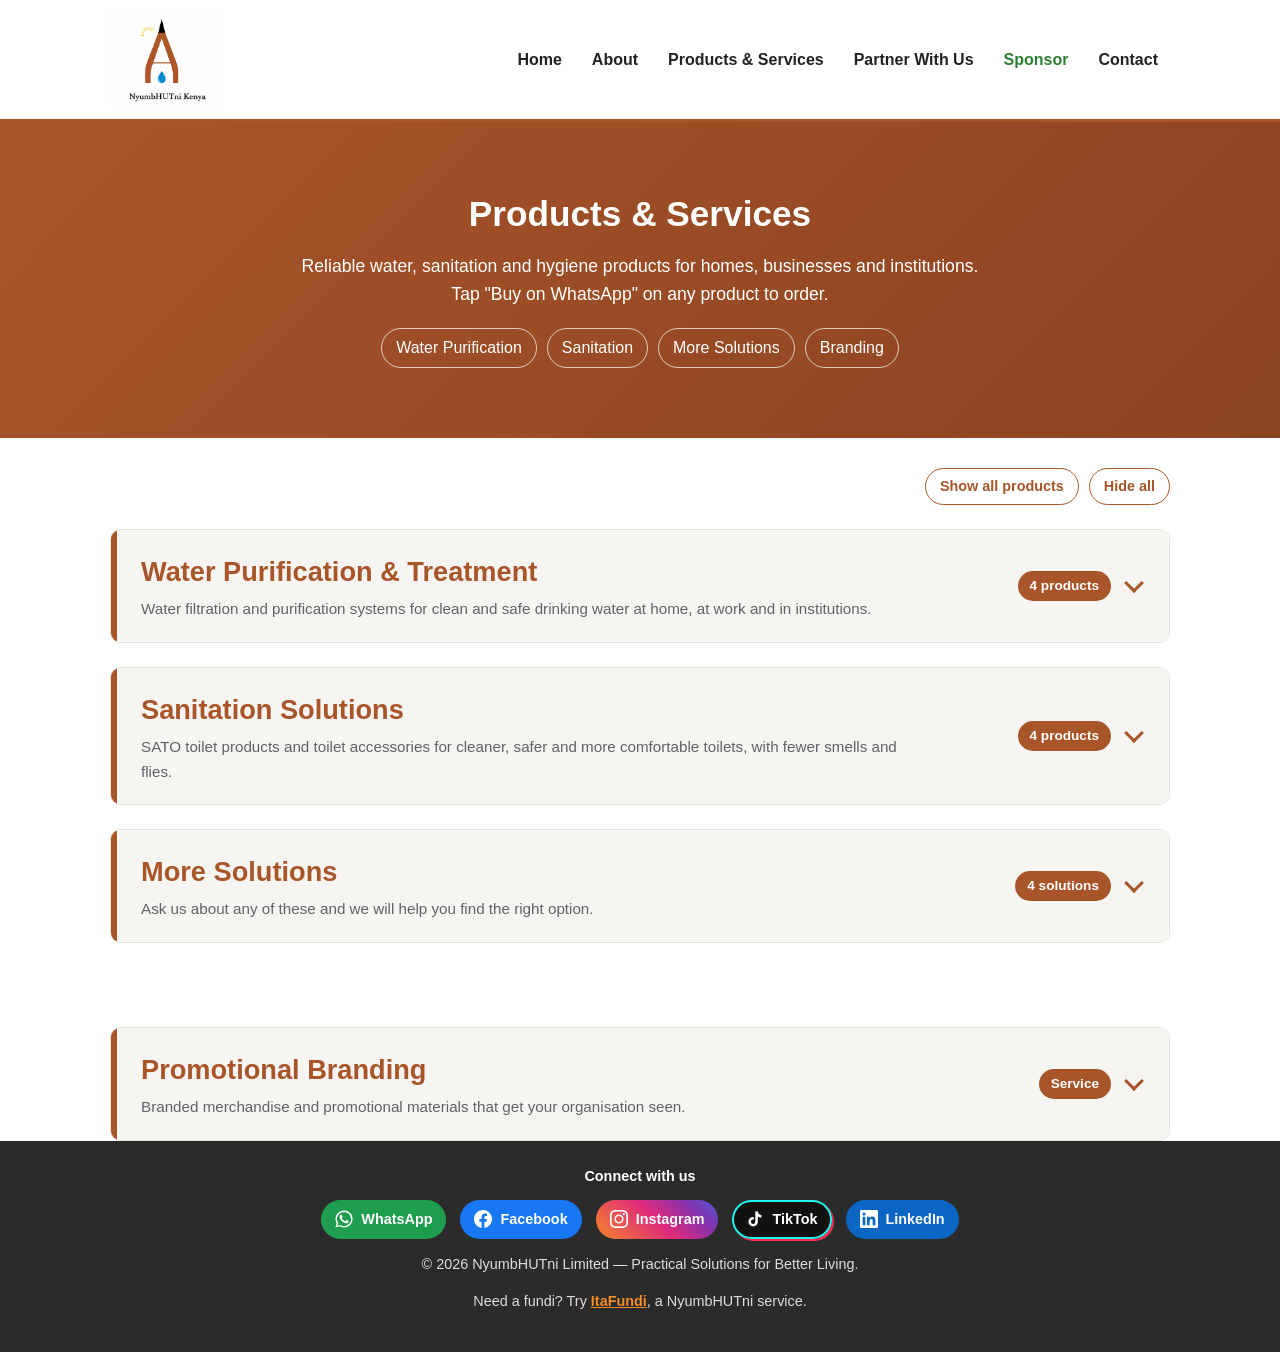
<file: products.html>
<!doctype html>
<html lang="en">
<head>
  <!-- Google tag (Google Analytics) -->
  <script async src="https://www.googletagmanager.com/gtm.js?id=GTM-5CPBTWDP"></script>
  <script>
    window.dataLayer = window.dataLayer || [];
    function gtag(){dataLayer.push(arguments);}
    gtag('js', new Date());
  </script>
  <meta charset="utf-8" />
  <meta name="viewport" content="width=device-width,initial-scale=1" />
  <title>Water Filters & SATO Toilets in Bomet — NyumbHUTni Products</title>
  <meta name="description" content="Water filters, SATO sanitation products and other water, sanitation and hygiene solutions from NyumbHUTni, Bomet, Kenya." />
  <link rel="icon" href="/favicon.ico" sizes="any" />
  <link rel="icon" type="image/png" sizes="96x96" href="/assets/favicon-96.png" />
  <link rel="icon" type="image/png" sizes="192x192" href="/assets/icon-192.png" />
  <link rel="apple-touch-icon" href="/assets/apple-touch-icon.png" />
  <meta property="og:type" content="website" />
  <meta property="og:site_name" content="NyumbHUTni" />
  <meta property="og:title" content="Water Filters & SATO Toilets in Bomet — NyumbHUTni Products" />
  <meta property="og:description" content="Water filters, SATO sanitation products and other water, sanitation and hygiene solutions from NyumbHUTni, Bomet, Kenya." />
  <meta property="og:url" content="https://nyumbhutni.co.ke/products.html" />
  <meta property="og:image" content="https://nyumbhutni.co.ke/assets/share-preview.jpg" />
  <meta property="og:image:width" content="1200" />
  <meta property="og:image:height" content="630" />
  <meta property="og:image:alt" content="NyumbHUTni — water, sanitation and hygiene products in Bomet, Kenya" />
  <meta name="twitter:card" content="summary_large_image" />
  <link rel="canonical" href="https://nyumbhutni.co.ke/products.html" />
  <link rel="stylesheet" href="styles.css" />
  <style>
    /* Extra styles used only on the Products page */
    .category { padding-top: 50px; }
    .category h2 { color: var(--brown); font-size: 1.7rem; margin: 0 0 6px; }
    .category .intro { color: var(--muted); margin: 0 0 24px; max-width: 760px; }
    .grid { grid-template-columns: repeat(auto-fit, minmax(250px, 1fr)); }
    /* Show the whole product photo, not cropped */
    .card img { object-fit: contain; background: #fff; padding: 12px; height: 220px; border-bottom: 1px solid #eee; }
    .tag {
      display: inline-block; margin: 14px 16px 0; padding: 2px 10px; border-radius: 20px;
      background: var(--blue-light); color: var(--blue); font-size: 0.8rem; font-weight: 600;
    }
    .card h4 { margin-top: 8px; }
    .more { padding-top: 50px; padding-bottom: 60px; }
    .more h2 { color: var(--brown); font-size: 1.7rem; margin: 0 0 6px; }
    .more .intro { color: var(--muted); margin: 0 0 24px; }
    .more .grid { grid-template-columns: repeat(auto-fit, minmax(220px, 1fr)); }
    .more-item { background: var(--bg-soft); border-top: 4px solid var(--brown); border-radius: var(--radius); padding: 20px; }
    .more-item h3 { margin: 0 0 6px; color: var(--brown); font-size: 1.1rem; }
    .more-item p { margin: 0 0 12px; color: var(--muted); }
    .jump { display: flex; flex-wrap: wrap; gap: 10px; justify-content: center; margin-top: 20px; }
    .jump a { color: #fff; border: 1px solid rgba(255,255,255,0.7); border-radius: 20px; padding: 6px 14px; text-decoration: none; }
    .jump a:hover { background: rgba(255,255,255,0.15); }
    /* Collapsible categories */
    .cat { border: 1px solid #e8e2dc; border-radius: var(--radius); background: #fff; overflow: hidden; }
    .cat summary {
      list-style: none; cursor: pointer; display: flex; align-items: center; gap: 16px;
      padding: 20px 24px; background: var(--bg-soft); border-left: 6px solid var(--brown);
    }
    .cat summary::-webkit-details-marker { display: none; }
    .cat summary:hover { background: #f1ece6; }
    .cat summary:focus-visible { outline: 3px solid var(--blue); outline-offset: 2px; }
    .cat-text { flex: 1; }
    .cat-text h2 { margin: 0 0 4px !important; }
    .cat-text .intro { display: block; margin: 0 !important; font-size: 0.95rem; }
    .cat-count {
      flex: none; background: var(--brown); color: #fff; border-radius: 20px;
      padding: 4px 12px; font-size: 0.85rem; font-weight: 600; white-space: nowrap;
    }
    .chev {
      flex: none; width: 14px; height: 14px; border-right: 3px solid var(--brown); border-bottom: 3px solid var(--brown);
      transform: rotate(45deg); transition: transform .2s ease; margin: -6px 4px 0 0;
    }
    .cat[open] .chev { transform: rotate(-135deg); margin-top: 6px; }
    .cat-body { padding: 24px; }
    .category, .more { padding-top: 24px; }
    .more { padding-bottom: 60px; }
    .cat-tools { display: flex; justify-content: flex-end; gap: 10px; padding-top: 30px; }
    .cat-tools button { background: none; border: 1px solid var(--brown); color: var(--brown); border-radius: 20px; padding: 6px 14px; font-weight: 600; cursor: pointer; font-size: 0.9rem; }
    .cat-tools button:hover { background: var(--brown); color: #fff; }
    @media (max-width: 640px) {
      .cat summary { flex-wrap: wrap; padding: 16px; gap: 10px; }
      .cat-text { flex-basis: 100%; }
      .cat-body { padding: 16px; }
    }
    .brand-body { display: grid; grid-template-columns: 360px 1fr; gap: 28px; align-items: start; }
    .brand-body img { width: 100%; border-radius: var(--radius); box-shadow: 0 6px 18px rgba(0,0,0,0.12); }
    .brand-body p { margin-top: 0; }
    .brand-list { list-style: none; padding: 0; margin: 0 0 16px; }
    .brand-list li { padding: 6px 0 6px 28px; position: relative; }
    .brand-list li::before { content: "✔"; color: var(--blue); position: absolute; left: 4px; font-weight: 700; }
    @media (max-width: 760px) { .brand-body { grid-template-columns: 1fr; } }
    .card, .more-item { scroll-margin-top: 140px; }
    @keyframes flash { 0%,100% { box-shadow: 0 0 0 0 rgba(11,136,209,0); } 20%,70% { box-shadow: 0 0 0 5px rgba(11,136,209,.75); } }
    .flash { animation: flash 2.4s ease; }
    .buy-wa { background: #25d366; border-color: #25d366; display: inline-flex; align-items: center; gap: 6px; }
    .buy-wa:hover { background: #1ebe5b; border-color: #1ebe5b; }
    .wa-ic { width: 16px; height: 16px; fill: #fff; flex: none; }
    .price-tag { display: block; font-weight: 700; color: var(--brown); font-size: 1.1rem; padding: 0 16px; margin: 0 0 10px; }
    .price-ask { color: var(--muted); font-weight: 600; font-size: .95rem; }
    .old-price { color: #9e9e9e; font-weight: 600; font-size: .95rem; margin-right: 4px; text-decoration-thickness: 2px; text-decoration-color: #d32f2f; }
    .save { display: inline-block; background: #d32f2f; color: #fff; font-size: .75rem; font-weight: 700; padding: 2px 8px; border-radius: 12px; margin-left: 6px; vertical-align: middle; }

    .card .sponsor-link { margin: -4px 0 16px; font-size: .9rem; }
    .sponsor-link a { color: #2e7d32; font-weight: 600; text-decoration: none; }
    .sponsor-link a:hover { text-decoration: underline; }
  </style>
</head>
<body>
  <header class="site-header">
    <div class="container header-inner">
      <div class="brand">
        <a href="index.html"><img src="assets/logo.png" alt="NyumbHUTni logo" class="logo" /></a>
      </div>
      <nav class="main-nav">
        <a href="index.html">Home</a>
        <a href="about.html">About</a>
        <a href="products.html">Products & Services</a>
        <a href="partner.html">Partner With Us</a>
        <a href="sponsor.html" class="nav-sponsor">Sponsor</a>
        <a href="contact.html#contact">Contact</a>
      </nav>
    </div>
  </header>

  <main>
    <!-- Banner -->
    <section class="hero">
      <div class="container">
        <h1>Products & Services</h1>
        <p>Reliable water, sanitation and hygiene products for homes, businesses and institutions. Tap "Buy on WhatsApp" on any product to order.</p>
        <div class="jump">
          <a href="#water">Water Purification</a>
          <a href="#sanitation">Sanitation</a>
          <a href="#more">More Solutions</a>
          <a href="#branding">Branding</a>
        </div>
      </div>
    </section>

    <!-- ============ WATER PURIFICATION ============ -->
    <div class="container cat-tools">
      <button type="button" id="openAll">Show all products</button>
      <button type="button" id="closeAll">Hide all</button>
    </div>

    <section class="category container" id="water">
      <details class="cat">
        <summary>
          <span class="cat-text"><h2>Water Purification & Treatment</h2><span class="intro">Water filtration and purification systems for clean and safe drinking water at home, at work and in institutions.</span></span>
          <span class="cat-count">4 products</span>
          <span class="chev" aria-hidden="true"></span>
        </summary>
        <div class="cat-body">
      <div class="grid">

        <article class="card" id="water-filter" data-pay-id="water-filter">
          <img src="assets/water-filter.png" alt="NyumbHUTni water filter" />
          <span class="tag">Water Purification</span>
          <h4>NyumbHUTni Water Filter</h4>
          <p>Water filter for clean, safe drinking water at home or at work.</p>
          <p><a class="btn small buy-wa" href="https://wa.me/254702468500?text=Hi%20NyumbHUTni%2C%20I%20would%20like%20to%20buy%3A%20NyumbHUTni%20Water%20Filter" target="_blank" rel="noopener"><svg class="wa-ic" viewBox="0 0 24 24" aria-hidden="true"><path d="M12.05 2.1a9.9 9.9 0 0 0-8.5 15l-1.4 5 5.2-1.4a9.9 9.9 0 1 0 4.7-18.6zm5.8 14c-.25.7-1.45 1.33-2 1.4-.52.08-1.17.11-1.88-.12a17 17 0 0 1-1.7-.63c-2.98-1.29-4.93-4.29-5.08-4.49-.14-.2-1.2-1.6-1.2-3.06s.76-2.17 1.03-2.47c.28-.3.6-.37.8-.37h.57c.19 0 .43-.07.67.5.25.6.84 2.05.92 2.2.07.15.12.32.02.52-.1.2-.15.32-.3.5l-.45.52c-.15.15-.3.3-.13.6.17.3.76 1.27 1.64 2.05 1.13 1 2.08 1.32 2.38 1.47.3.15.47.12.64-.07.17-.2.74-.86.94-1.16.2-.3.4-.25.67-.15.27.1 1.72.81 2.02.96.3.15.5.22.57.35.08.12.08.71-.17 1.41z"/></svg>Buy on WhatsApp</a></p>
          <p class="sponsor-link"><a href="sponsor.html">&#9829; Sponsor one for a family in need &rarr;</a></p>
        </article>

        <article class="card" id="dispenser-filter" data-pay-id="dispenser-filter">
          <img src="assets/dispenser-filter.jpg" alt="Dispenser mineral water filter" />
          <span class="tag">Water Purification</span>
          <h4>Dispenser Mineral Filter</h4>
          <p>Mineral filter that fits on a water dispenser for clean, great-tasting water.</p>
          <p><a class="btn small buy-wa" href="https://wa.me/254702468500?text=Hi%20NyumbHUTni%2C%20I%20would%20like%20to%20buy%3A%20Dispenser%20Mineral%20Filter" target="_blank" rel="noopener"><svg class="wa-ic" viewBox="0 0 24 24" aria-hidden="true"><path d="M12.05 2.1a9.9 9.9 0 0 0-8.5 15l-1.4 5 5.2-1.4a9.9 9.9 0 1 0 4.7-18.6zm5.8 14c-.25.7-1.45 1.33-2 1.4-.52.08-1.17.11-1.88-.12a17 17 0 0 1-1.7-.63c-2.98-1.29-4.93-4.29-5.08-4.49-.14-.2-1.2-1.6-1.2-3.06s.76-2.17 1.03-2.47c.28-.3.6-.37.8-.37h.57c.19 0 .43-.07.67.5.25.6.84 2.05.92 2.2.07.15.12.32.02.52-.1.2-.15.32-.3.5l-.45.52c-.15.15-.3.3-.13.6.17.3.76 1.27 1.64 2.05 1.13 1 2.08 1.32 2.38 1.47.3.15.47.12.64-.07.17-.2.74-.86.94-1.16.2-.3.4-.25.67-.15.27.1 1.72.81 2.02.96.3.15.5.22.57.35.08.12.08.71-.17 1.41z"/></svg>Buy on WhatsApp</a></p>
        </article>

        <article class="card" id="ro-purifier" data-pay-id="ro-purifier">
          <img src="assets/RO%20filter%2002.png" alt="Reverse osmosis (RO) water filter" />
          <span class="tag">Water Purification</span>
          <h4>RO Water Purifier</h4>
          <p>Reverse osmosis (RO) purification system for homes, offices and institutions.</p>
          <p><a class="btn small buy-wa" href="https://wa.me/254702468500?text=Hi%20NyumbHUTni%2C%20I%20would%20like%20to%20buy%3A%20RO%20Water%20Purifier" target="_blank" rel="noopener"><svg class="wa-ic" viewBox="0 0 24 24" aria-hidden="true"><path d="M12.05 2.1a9.9 9.9 0 0 0-8.5 15l-1.4 5 5.2-1.4a9.9 9.9 0 1 0 4.7-18.6zm5.8 14c-.25.7-1.45 1.33-2 1.4-.52.08-1.17.11-1.88-.12a17 17 0 0 1-1.7-.63c-2.98-1.29-4.93-4.29-5.08-4.49-.14-.2-1.2-1.6-1.2-3.06s.76-2.17 1.03-2.47c.28-.3.6-.37.8-.37h.57c.19 0 .43-.07.67.5.25.6.84 2.05.92 2.2.07.15.12.32.02.52-.1.2-.15.32-.3.5l-.45.52c-.15.15-.3.3-.13.6.17.3.76 1.27 1.64 2.05 1.13 1 2.08 1.32 2.38 1.47.3.15.47.12.64-.07.17-.2.74-.86.94-1.16.2-.3.4-.25.67-.15.27.1 1.72.81 2.02.96.3.15.5.22.57.35.08.12.08.71-.17 1.41z"/></svg>Buy on WhatsApp</a></p>
        </article>

        <article class="card" id="sediment-filters" data-pay-id="sediment-filters">
          <img src="assets/sediment-filters.jpg" alt="PP sediment filter cartridges, 5 micron and 1 micron" />
          <span class="tag">Water Purification</span>
          <h4>PP Sediment Filters (20-inch)</h4>
          <p>5 micron and 1 micron cartridges that trap sand, dirt and rust. Ideal for water vending machines and RO systems.</p>
          <p><a class="btn small buy-wa" href="https://wa.me/254702468500?text=Hi%20NyumbHUTni%2C%20I%20would%20like%20to%20buy%3A%20PP%20Sediment%20Filters%20%2820-inch%29" target="_blank" rel="noopener"><svg class="wa-ic" viewBox="0 0 24 24" aria-hidden="true"><path d="M12.05 2.1a9.9 9.9 0 0 0-8.5 15l-1.4 5 5.2-1.4a9.9 9.9 0 1 0 4.7-18.6zm5.8 14c-.25.7-1.45 1.33-2 1.4-.52.08-1.17.11-1.88-.12a17 17 0 0 1-1.7-.63c-2.98-1.29-4.93-4.29-5.08-4.49-.14-.2-1.2-1.6-1.2-3.06s.76-2.17 1.03-2.47c.28-.3.6-.37.8-.37h.57c.19 0 .43-.07.67.5.25.6.84 2.05.92 2.2.07.15.12.32.02.52-.1.2-.15.32-.3.5l-.45.52c-.15.15-.3.3-.13.6.17.3.76 1.27 1.64 2.05 1.13 1 2.08 1.32 2.38 1.47.3.15.47.12.64-.07.17-.2.74-.86.94-1.16.2-.3.4-.25.67-.15.27.1 1.72.81 2.02.96.3.15.5.22.57.35.08.12.08.71-.17 1.41z"/></svg>Buy on WhatsApp</a></p>
        </article>

      </div>
        </div>
      </details>
    </section>

    <!-- ============ SANITATION ============ -->
    <section class="category container" id="sanitation">
      <details class="cat">
        <summary>
          <span class="cat-text"><h2>Sanitation Solutions</h2><span class="intro">SATO toilet products and toilet accessories for cleaner, safer and more comfortable toilets, with fewer smells and flies.</span></span>
          <span class="cat-count">4 products</span>
          <span class="chev" aria-hidden="true"></span>
        </summary>
        <div class="cat-body">
      <div class="grid">

        <article class="card" id="sato-pan" data-pay-id="sato-pan">
          <img src="assets/Sato%20pan.webp" alt="SATO pan" />
          <span class="tag">Sanitation</span>
          <h4>SATO Pan</h4>
          <p>Squat toilet pan with a self-closing trap door that helps keep out smells and flies. Easy to clean.</p>
          <p><a class="btn small buy-wa" href="https://wa.me/254702468500?text=Hi%20NyumbHUTni%2C%20I%20would%20like%20to%20buy%3A%20SATO%20Pan" target="_blank" rel="noopener"><svg class="wa-ic" viewBox="0 0 24 24" aria-hidden="true"><path d="M12.05 2.1a9.9 9.9 0 0 0-8.5 15l-1.4 5 5.2-1.4a9.9 9.9 0 1 0 4.7-18.6zm5.8 14c-.25.7-1.45 1.33-2 1.4-.52.08-1.17.11-1.88-.12a17 17 0 0 1-1.7-.63c-2.98-1.29-4.93-4.29-5.08-4.49-.14-.2-1.2-1.6-1.2-3.06s.76-2.17 1.03-2.47c.28-.3.6-.37.8-.37h.57c.19 0 .43-.07.67.5.25.6.84 2.05.92 2.2.07.15.12.32.02.52-.1.2-.15.32-.3.5l-.45.52c-.15.15-.3.3-.13.6.17.3.76 1.27 1.64 2.05 1.13 1 2.08 1.32 2.38 1.47.3.15.47.12.64-.07.17-.2.74-.86.94-1.16.2-.3.4-.25.67-.15.27.1 1.72.81 2.02.96.3.15.5.22.57.35.08.12.08.71-.17 1.41z"/></svg>Buy on WhatsApp</a></p>
        </article>

        <article class="card" id="sato-flex" data-pay-id="sato-flex">
          <img src="assets/Sato%20flex.webp" alt="SATO Flex" />
          <span class="tag">Sanitation</span>
          <h4>SATO Flex</h4>
          <p>Flexible SATO toilet unit with a self-closing trap door for upgrading existing toilets.</p>
          <p><a class="btn small buy-wa" href="https://wa.me/254702468500?text=Hi%20NyumbHUTni%2C%20I%20would%20like%20to%20buy%3A%20SATO%20Flex" target="_blank" rel="noopener"><svg class="wa-ic" viewBox="0 0 24 24" aria-hidden="true"><path d="M12.05 2.1a9.9 9.9 0 0 0-8.5 15l-1.4 5 5.2-1.4a9.9 9.9 0 1 0 4.7-18.6zm5.8 14c-.25.7-1.45 1.33-2 1.4-.52.08-1.17.11-1.88-.12a17 17 0 0 1-1.7-.63c-2.98-1.29-4.93-4.29-5.08-4.49-.14-.2-1.2-1.6-1.2-3.06s.76-2.17 1.03-2.47c.28-.3.6-.37.8-.37h.57c.19 0 .43-.07.67.5.25.6.84 2.05.92 2.2.07.15.12.32.02.52-.1.2-.15.32-.3.5l-.45.52c-.15.15-.3.3-.13.6.17.3.76 1.27 1.64 2.05 1.13 1 2.08 1.32 2.38 1.47.3.15.47.12.64-.07.17-.2.74-.86.94-1.16.2-.3.4-.25.67-.15.27.1 1.72.81 2.02.96.3.15.5.22.57.35.08.12.08.71-.17 1.41z"/></svg>Buy on WhatsApp</a></p>
        </article>

        <article class="card" id="sato-stool" data-pay-id="sato-stool">
          <img src="assets/Sato%20stool.jpg" alt="SATO stool" />
          <span class="tag">Sanitation</span>
          <h4>SATO Stool</h4>
          <p>Sit-down toilet seat for pit latrines, comfortable for elderly people and people with limited mobility.</p>
          <p><a class="btn small buy-wa" href="https://wa.me/254702468500?text=Hi%20NyumbHUTni%2C%20I%20would%20like%20to%20buy%3A%20SATO%20Stool" target="_blank" rel="noopener"><svg class="wa-ic" viewBox="0 0 24 24" aria-hidden="true"><path d="M12.05 2.1a9.9 9.9 0 0 0-8.5 15l-1.4 5 5.2-1.4a9.9 9.9 0 1 0 4.7-18.6zm5.8 14c-.25.7-1.45 1.33-2 1.4-.52.08-1.17.11-1.88-.12a17 17 0 0 1-1.7-.63c-2.98-1.29-4.93-4.29-5.08-4.49-.14-.2-1.2-1.6-1.2-3.06s.76-2.17 1.03-2.47c.28-.3.6-.37.8-.37h.57c.19 0 .43-.07.67.5.25.6.84 2.05.92 2.2.07.15.12.32.02.52-.1.2-.15.32-.3.5l-.45.52c-.15.15-.3.3-.13.6.17.3.76 1.27 1.64 2.05 1.13 1 2.08 1.32 2.38 1.47.3.15.47.12.64-.07.17-.2.74-.86.94-1.16.2-.3.4-.25.67-.15.27.1 1.72.81 2.02.96.3.15.5.22.57.35.08.12.08.71-.17 1.41z"/></svg>Buy on WhatsApp</a></p>
          <p class="sponsor-link"><a href="sponsor.html">&#9829; Sponsor one for a person with disability &rarr;</a></p>
        </article>

        <article class="card" id="teepee-brush-set" data-pay-id="teepee-brush-set">
          <img src="assets/teepee-toilet-brush-set.jpg" alt="Teepee toilet brush and bowl set" />
          <span class="tag">Sanitation</span>
          <h4>Teepee Toilet Brush &amp; Bowl Set</h4>
          <p>Toilet brush with a matching holder for easy, hygienic toilet cleaning.</p>
          <p><a class="btn small buy-wa" href="https://wa.me/254702468500?text=Hi%20NyumbHUTni%2C%20I%20would%20like%20to%20buy%3A%20Teepee%20Toilet%20Brush%20%26%20Bowl%20Set" target="_blank" rel="noopener"><svg class="wa-ic" viewBox="0 0 24 24" aria-hidden="true"><path d="M12.05 2.1a9.9 9.9 0 0 0-8.5 15l-1.4 5 5.2-1.4a9.9 9.9 0 1 0 4.7-18.6zm5.8 14c-.25.7-1.45 1.33-2 1.4-.52.08-1.17.11-1.88-.12a17 17 0 0 1-1.7-.63c-2.98-1.29-4.93-4.29-5.08-4.49-.14-.2-1.2-1.6-1.2-3.06s.76-2.17 1.03-2.47c.28-.3.6-.37.8-.37h.57c.19 0 .43-.07.67.5.25.6.84 2.05.92 2.2.07.15.12.32.02.52-.1.2-.15.32-.3.5l-.45.52c-.15.15-.3.3-.13.6.17.3.76 1.27 1.64 2.05 1.13 1 2.08 1.32 2.38 1.47.3.15.47.12.64-.07.17-.2.74-.86.94-1.16.2-.3.4-.25.67-.15.27.1 1.72.81 2.02.96.3.15.5.22.57.35.08.12.08.71-.17 1.41z"/></svg>Buy on WhatsApp</a></p>
        </article>

      </div>
        </div>
      </details>
    </section>

    <!-- ============ MORE SOLUTIONS ============ -->
    <section class="more container" id="more">
      <details class="cat">
        <summary>
          <span class="cat-text"><h2>More Solutions</h2><span class="intro">Ask us about any of these and we will help you find the right option.</span></span>
          <span class="cat-count">4 solutions</span>
          <span class="chev" aria-hidden="true"></span>
        </summary>
        <div class="cat-body">
      <div class="grid">
        <div class="more-item" id="water-pumping">
          <h3>Water Pumping & Supply</h3>
          <p>Pumps and accessories for domestic, commercial and institutional use.</p>
          <a class="btn small buy-wa" href="https://wa.me/254702468500?text=Hi%20NyumbHUTni%2C%20I%20would%20like%20to%20ask%20about%3A%20Water%20Pumping%20%26%20Supply" target="_blank" rel="noopener"><svg class="wa-ic" viewBox="0 0 24 24" aria-hidden="true"><path d="M12.05 2.1a9.9 9.9 0 0 0-8.5 15l-1.4 5 5.2-1.4a9.9 9.9 0 1 0 4.7-18.6zm5.8 14c-.25.7-1.45 1.33-2 1.4-.52.08-1.17.11-1.88-.12a17 17 0 0 1-1.7-.63c-2.98-1.29-4.93-4.29-5.08-4.49-.14-.2-1.2-1.6-1.2-3.06s.76-2.17 1.03-2.47c.28-.3.6-.37.8-.37h.57c.19 0 .43-.07.67.5.25.6.84 2.05.92 2.2.07.15.12.32.02.52-.1.2-.15.32-.3.5l-.45.52c-.15.15-.3.3-.13.6.17.3.76 1.27 1.64 2.05 1.13 1 2.08 1.32 2.38 1.47.3.15.47.12.64-.07.17-.2.74-.86.94-1.16.2-.3.4-.25.67-.15.27.1 1.72.81 2.02.96.3.15.5.22.57.35.08.12.08.71-.17 1.41z"/></svg>Ask on WhatsApp</a>
        </div>
        <div class="more-item" id="hygiene-products">
          <h3>Hygiene Products</h3>
          <p>Practical hygiene products for cleaner, safer homes and workplaces.</p>
          <a class="btn small buy-wa" href="https://wa.me/254702468500?text=Hi%20NyumbHUTni%2C%20I%20would%20like%20to%20ask%20about%3A%20Hygiene%20Products" target="_blank" rel="noopener"><svg class="wa-ic" viewBox="0 0 24 24" aria-hidden="true"><path d="M12.05 2.1a9.9 9.9 0 0 0-8.5 15l-1.4 5 5.2-1.4a9.9 9.9 0 1 0 4.7-18.6zm5.8 14c-.25.7-1.45 1.33-2 1.4-.52.08-1.17.11-1.88-.12a17 17 0 0 1-1.7-.63c-2.98-1.29-4.93-4.29-5.08-4.49-.14-.2-1.2-1.6-1.2-3.06s.76-2.17 1.03-2.47c.28-.3.6-.37.8-.37h.57c.19 0 .43-.07.67.5.25.6.84 2.05.92 2.2.07.15.12.32.02.52-.1.2-.15.32-.3.5l-.45.52c-.15.15-.3.3-.13.6.17.3.76 1.27 1.64 2.05 1.13 1 2.08 1.32 2.38 1.47.3.15.47.12.64-.07.17-.2.74-.86.94-1.16.2-.3.4-.25.67-.15.27.1 1.72.81 2.02.96.3.15.5.22.57.35.08.12.08.71-.17 1.41z"/></svg>Ask on WhatsApp</a>
        </div>
        <div class="more-item" id="solar-solutions">
          <h3>Solar Solutions</h3>
          <p>Solar-powered systems for energy access and water-related systems.</p>
          <a class="btn small buy-wa" href="https://wa.me/254702468500?text=Hi%20NyumbHUTni%2C%20I%20would%20like%20to%20ask%20about%3A%20Solar%20Solutions" target="_blank" rel="noopener"><svg class="wa-ic" viewBox="0 0 24 24" aria-hidden="true"><path d="M12.05 2.1a9.9 9.9 0 0 0-8.5 15l-1.4 5 5.2-1.4a9.9 9.9 0 1 0 4.7-18.6zm5.8 14c-.25.7-1.45 1.33-2 1.4-.52.08-1.17.11-1.88-.12a17 17 0 0 1-1.7-.63c-2.98-1.29-4.93-4.29-5.08-4.49-.14-.2-1.2-1.6-1.2-3.06s.76-2.17 1.03-2.47c.28-.3.6-.37.8-.37h.57c.19 0 .43-.07.67.5.25.6.84 2.05.92 2.2.07.15.12.32.02.52-.1.2-.15.32-.3.5l-.45.52c-.15.15-.3.3-.13.6.17.3.76 1.27 1.64 2.05 1.13 1 2.08 1.32 2.38 1.47.3.15.47.12.64-.07.17-.2.74-.86.94-1.16.2-.3.4-.25.67-.15.27.1 1.72.81 2.02.96.3.15.5.22.57.35.08.12.08.71-.17 1.41z"/></svg>Ask on WhatsApp</a>
        </div>
        <div class="more-item" id="water-quality-testing">
          <h3>Water Quality Testing</h3>
          <p>Know what's in your water and choose the right treatment.</p>
          <a class="btn small buy-wa" href="https://wa.me/254702468500?text=Hi%20NyumbHUTni%2C%20I%20would%20like%20to%20ask%20about%3A%20Water%20Quality%20Testing" target="_blank" rel="noopener"><svg class="wa-ic" viewBox="0 0 24 24" aria-hidden="true"><path d="M12.05 2.1a9.9 9.9 0 0 0-8.5 15l-1.4 5 5.2-1.4a9.9 9.9 0 1 0 4.7-18.6zm5.8 14c-.25.7-1.45 1.33-2 1.4-.52.08-1.17.11-1.88-.12a17 17 0 0 1-1.7-.63c-2.98-1.29-4.93-4.29-5.08-4.49-.14-.2-1.2-1.6-1.2-3.06s.76-2.17 1.03-2.47c.28-.3.6-.37.8-.37h.57c.19 0 .43-.07.67.5.25.6.84 2.05.92 2.2.07.15.12.32.02.52-.1.2-.15.32-.3.5l-.45.52c-.15.15-.3.3-.13.6.17.3.76 1.27 1.64 2.05 1.13 1 2.08 1.32 2.38 1.47.3.15.47.12.64-.07.17-.2.74-.86.94-1.16.2-.3.4-.25.67-.15.27.1 1.72.81 2.02.96.3.15.5.22.57.35.08.12.08.71-.17 1.41z"/></svg>Ask on WhatsApp</a>
        </div>
      </div>
        </div>
      </details>
    </section>

    <!-- ============ PROMOTIONAL BRANDING ============ -->
    <section class="category container" id="branding">
      <details class="cat">
        <summary>
          <span class="cat-text"><h2>Promotional Branding</h2><span class="intro">Branded merchandise and promotional materials that get your organisation seen.</span></span>
          <span class="cat-count">Service</span>
          <span class="chev" aria-hidden="true"></span>
        </summary>
        <div class="cat-body brand-body">
          <img src="assets/branding-promo.jpg" alt="NyumbHUTni promotional branding: branded T-shirts, caps, mugs, notebooks, pens, calendars and banners" />
          <div>
            <p>We help businesses, institutions and organisations strengthen their visibility with promotional products, branded merchandise and customised branding solutions.</p>
            <ul class="brand-list">
              <li>Branded T-shirts, caps and apparel</li>
              <li>Mugs and corporate gifts</li>
              <li>Notebooks, pens and calendars</li>
              <li>Banners and other promotional materials</li>
            </ul>
            <p>Tell us what you need, the quantity and your deadline, and we will send you a quotation.</p>
            <p><a class="btn" href="contact.html?product=Promotional%20Branding">Request Branding Quote</a></p>
          </div>
        </div>
      </details>
    </section>
  </main>

  <footer class="site-footer">
    <div class="container">
      <div class="social">
        <span class="social-label">Connect with us</span>
        <a href="https://wa.me/254702468500?text=Hi%20NyumbHUTni%2C%20I%27d%20like%20to%20ask%20about%20your%20products" target="_blank" rel="noopener" aria-label="Chat with us on WhatsApp" class="social-link whatsapp">
          <svg viewBox="0 0 24 24" aria-hidden="true"><path d="M17.47 14.38c-.3-.15-1.75-.86-2.02-.96-.27-.1-.47-.15-.67.15-.2.3-.77.96-.94 1.16-.17.2-.35.22-.64.07-.3-.15-1.25-.46-2.38-1.47-.88-.78-1.47-1.75-1.64-2.05-.17-.3-.02-.46.13-.6.13-.13.3-.35.45-.52.15-.17.2-.3.3-.5.1-.2.05-.37-.02-.52-.08-.15-.67-1.6-.92-2.2-.24-.58-.48-.5-.67-.5h-.57c-.2 0-.52.07-.8.37-.27.3-1.04 1.02-1.04 2.48s1.07 2.88 1.21 3.08c.15.2 2.1 3.2 5.08 4.49.71.31 1.26.49 1.7.63.71.23 1.36.2 1.87.12.57-.09 1.75-.72 2-1.41.25-.7.25-1.29.17-1.41-.07-.13-.27-.2-.57-.35zM12.05 21.5h-.01a9.4 9.4 0 0 1-4.8-1.31l-.34-.2-3.57.93.95-3.48-.22-.36a9.43 9.43 0 0 1-1.44-5.02c0-5.2 4.24-9.44 9.45-9.44 2.52 0 4.89.99 6.67 2.77a9.37 9.37 0 0 1 2.76 6.68c0 5.2-4.24 9.43-9.45 9.43zm8.04-17.47A11.3 11.3 0 0 0 12.05.7C5.78.7.68 5.8.68 12.06c0 2 .52 3.96 1.52 5.68L.58 23.3l5.7-1.5a11.33 11.33 0 0 0 5.77 1.47h.01c6.26 0 11.36-5.1 11.37-11.37 0-3.03-1.18-5.89-3.34-8.03z"/></svg>
          <span>WhatsApp</span>
        </a>
        <a href="https://www.facebook.com/Nyumbhutnike" target="_blank" rel="noopener" aria-label="NyumbHUTni on Facebook" class="social-link facebook">
          <svg viewBox="0 0 24 24" aria-hidden="true"><path d="M24 12.07C24 5.4 18.63 0 12 0S0 5.4 0 12.07C0 18.1 4.39 23.1 10.13 24v-8.44H7.08v-3.49h3.05V9.41c0-3.02 1.8-4.7 4.54-4.7 1.31 0 2.68.24 2.68.24v2.97h-1.51c-1.49 0-1.96.93-1.96 1.89v2.26h3.33l-.53 3.49h-2.8V24C19.62 23.1 24 18.1 24 12.07z"/></svg>
          <span>Facebook</span>
        </a>
        <a href="https://www.instagram.com/nyumbhutni254/" target="_blank" rel="noopener" aria-label="NyumbHUTni on Instagram" class="social-link instagram">
          <svg viewBox="0 0 24 24" aria-hidden="true"><path d="M12 2.16c3.2 0 3.58.01 4.85.07 1.17.05 1.8.25 2.23.41.56.22.96.48 1.38.9.42.42.68.82.9 1.38.16.42.36 1.06.41 2.23.06 1.27.07 1.65.07 4.85s-.01 3.58-.07 4.85c-.05 1.17-.25 1.8-.41 2.23-.22.56-.48.96-.9 1.38-.42.42-.82.68-1.38.9-.42.16-1.06.36-2.23.41-1.27.06-1.65.07-4.85.07s-3.58-.01-4.85-.07c-1.17-.05-1.8-.25-2.23-.41a3.72 3.72 0 0 1-1.38-.9 3.72 3.72 0 0 1-.9-1.38c-.16-.42-.36-1.06-.41-2.23C2.17 15.58 2.16 15.2 2.16 12s.01-3.58.07-4.85c.05-1.17.25-1.8.41-2.23.22-.56.48-.96.9-1.38.42-.42.82-.68 1.38-.9.42-.16 1.06-.36 2.23-.41C8.42 2.17 8.8 2.16 12 2.16zM12 0C8.74 0 8.33.01 7.05.07 5.78.13 4.9.33 4.14.63c-.79.3-1.46.72-2.13 1.38A5.88 5.88 0 0 0 .63 4.14C.33 4.9.13 5.78.07 7.05.01 8.33 0 8.74 0 12s.01 3.67.07 4.95c.06 1.27.26 2.15.56 2.91.3.79.72 1.46 1.38 2.13a5.88 5.88 0 0 0 2.13 1.38c.76.3 1.64.5 2.91.56C8.33 23.99 8.74 24 12 24s3.67-.01 4.95-.07c1.27-.06 2.15-.26 2.91-.56a5.88 5.88 0 0 0 2.13-1.38 5.88 5.88 0 0 0 1.38-2.13c.3-.76.5-1.64.56-2.91.06-1.28.07-1.69.07-4.95s-.01-3.67-.07-4.95c-.06-1.27-.26-2.15-.56-2.91a5.88 5.88 0 0 0-1.38-2.13A5.88 5.88 0 0 0 19.86.63C19.1.33 18.22.13 16.95.07 15.67.01 15.26 0 12 0zm0 5.84a6.16 6.16 0 1 0 0 12.32 6.16 6.16 0 0 0 0-12.32zM12 16a4 4 0 1 1 0-8 4 4 0 0 1 0 8zm6.4-11.85a1.44 1.44 0 1 0 0 2.88 1.44 1.44 0 0 0 0-2.88z"/></svg>
          <span>Instagram</span>
        </a>
        <a href="https://www.tiktok.com/@nyumbhutni254" target="_blank" rel="noopener" aria-label="NyumbHUTni on TikTok" class="social-link tiktok">
          <svg viewBox="0 0 24 24" aria-hidden="true"><path d="M19.59 6.69a4.83 4.83 0 0 1-3.77-4.25V2h-3.45v13.67a2.89 2.89 0 0 1-2.89 2.89 2.89 2.89 0 0 1-2.89-2.89 2.89 2.89 0 0 1 2.89-2.89c.3 0 .58.05.85.13V9.4a6.34 6.34 0 0 0-.85-.06A6.34 6.34 0 0 0 3.14 15.68 6.34 6.34 0 0 0 9.48 22a6.34 6.34 0 0 0 6.34-6.34V8.7a8.18 8.18 0 0 0 4.78 1.53V6.79a4.85 4.85 0 0 1-1.01-.1z"/></svg>
          <span>TikTok</span>
        </a>
        <a href="https://www.linkedin.com/showcase/12630574/" target="_blank" rel="noopener" aria-label="NyumbHUTni on LinkedIn" class="social-link linkedin">
          <svg viewBox="0 0 24 24" aria-hidden="true"><path d="M20.45 20.45h-3.56v-5.57c0-1.33-.02-3.04-1.85-3.04-1.85 0-2.14 1.45-2.14 2.94v5.67H9.35V9h3.41v1.56h.05c.48-.9 1.64-1.85 3.37-1.85 3.6 0 4.27 2.37 4.27 5.46v6.28zM5.34 7.43a2.06 2.06 0 1 1 0-4.13 2.06 2.06 0 0 1 0 4.13zM7.12 20.45H3.56V9h3.56v11.45zM22.22 0H1.77C.79 0 0 .77 0 1.73v20.54C0 23.23.79 24 1.77 24h20.45c.98 0 1.78-.77 1.78-1.73V1.73C24 .77 23.2 0 22.22 0z"/></svg>
          <span>LinkedIn</span>
        </a>
      </div>
      <p>&copy; <span id="year"></span> NyumbHUTni Limited — Practical Solutions for Better Living.</p>
      <p style="margin-top:6px">Need a fundi? Try <a href="https://itafundi.nyumbhutni.co.ke/" target="_blank" rel="noopener" style="color:#F28C28;font-weight:600">ItaFundi</a>, a NyumbHUTni service.</p>
    </div>
  </footer>

  <script>
    // Collapsible product categories
    (function () {
      var cats = document.querySelectorAll('details.cat');
      function openFromHash() {
        if (!location.hash) return;
        var target;
        try { target = document.querySelector(location.hash); } catch (e) { return; }
        if (!target) return;
        // A product or item: open its category, scroll to it and highlight it
        var parent = target.closest('details.cat');
        var d = parent || target.querySelector('details.cat');
        if (d) d.open = true;
        if (parent) {
          setTimeout(function () {
            target.scrollIntoView({ behavior: 'smooth', block: 'center' });
            target.classList.remove('flash'); void target.offsetWidth; target.classList.add('flash');
          }, 50);
        } else {
          target.scrollIntoView({ behavior: 'smooth', block: 'start' });
        }
      }
      window.addEventListener('hashchange', openFromHash);
      document.querySelectorAll('.jump a').forEach(function (a) {
        a.addEventListener('click', function () { setTimeout(openFromHash, 0); });
      });
      openFromHash();
      document.getElementById('openAll').addEventListener('click', function () { cats.forEach(function (d) { d.open = true; }); });
      document.getElementById('closeAll').addEventListener('click', function () { cats.forEach(function (d) { d.open = false; }); });
      // Test mode for payments: show everything so the buttons are visible
      if (location.search.indexOf('paytest') !== -1) cats.forEach(function (d) { d.open = true; });
    })();
  </script>
  <script src="app.js"></script>
  <script src="assets/shop.js"></script>
  <script src="assets/pay.js"></script>
</body>
</html>
</file>
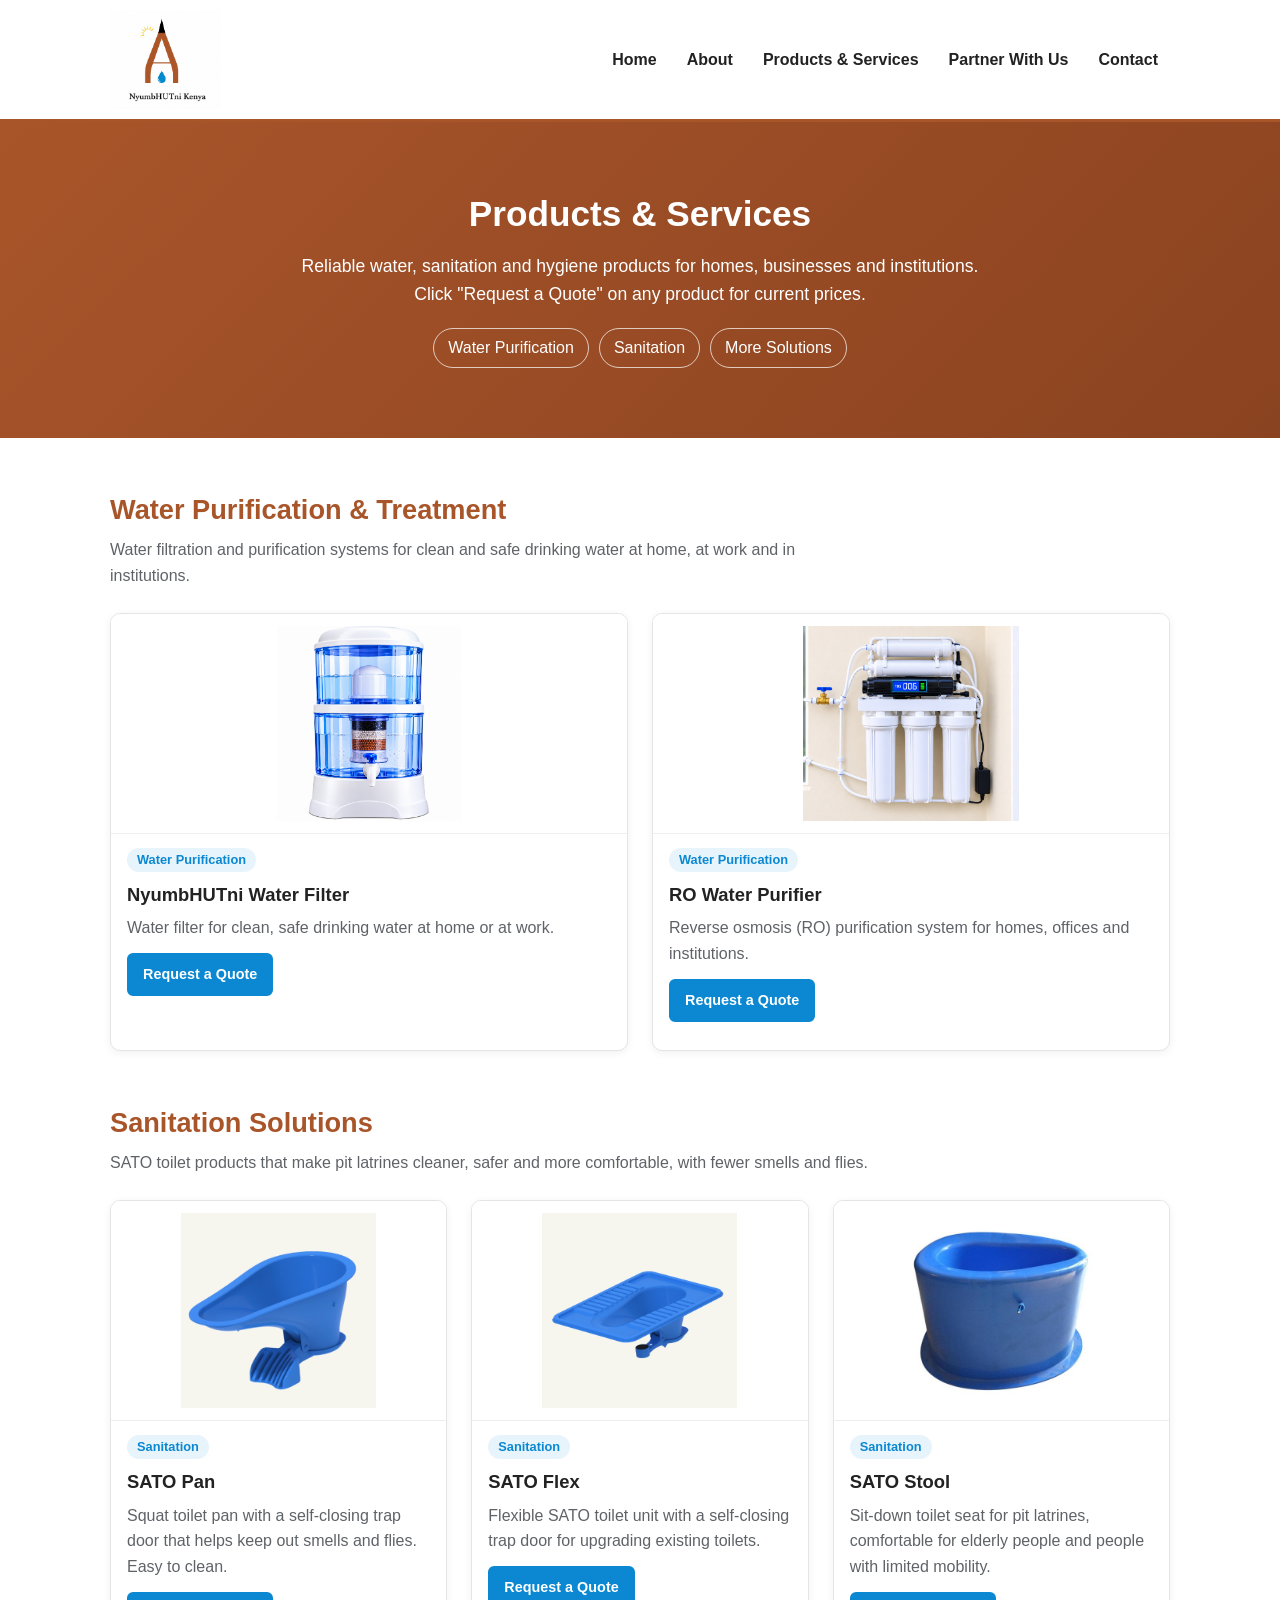
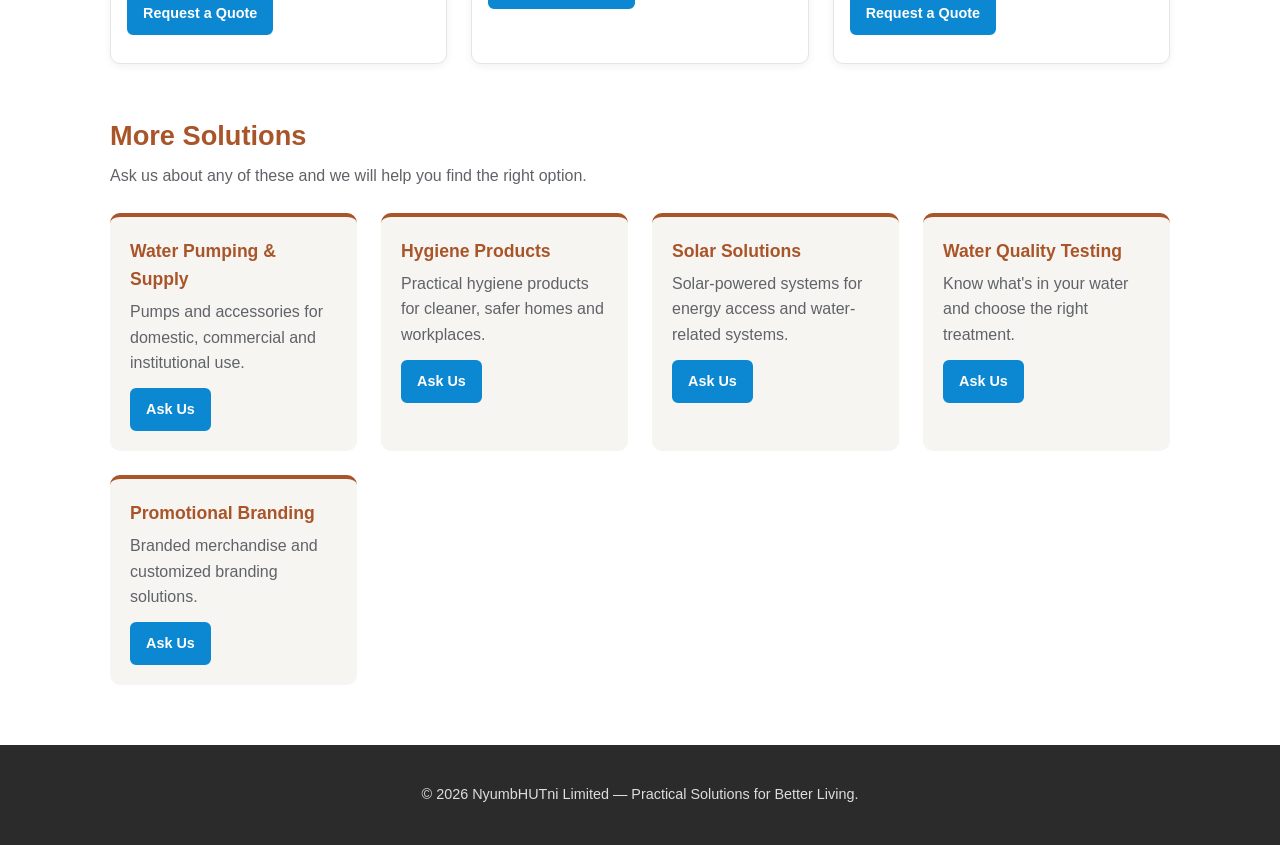
<file: products_1.html>
<!doctype html>
<html lang="en">
<head>
  <meta charset="utf-8" />
  <meta name="viewport" content="width=device-width,initial-scale=1" />
  <title>Products & Services — NyumbHUTni</title>
  <meta name="description" content="Water filters, SATO sanitation products and other water, sanitation and hygiene solutions from NyumbHUTni, Bomet, Kenya." />
  <link rel="icon" href="assets/logo.png" />
  <link rel="stylesheet" href="styles.css" />
  <style>
    /* Extra styles used only on the Products page */
    .category { padding-top: 50px; }
    .category h2 { color: var(--brown); font-size: 1.7rem; margin: 0 0 6px; }
    .category .intro { color: var(--muted); margin: 0 0 24px; max-width: 760px; }
    .grid { grid-template-columns: repeat(auto-fit, minmax(250px, 1fr)); }
    /* Show the whole product photo, not cropped */
    .card img { object-fit: contain; background: #fff; padding: 12px; height: 220px; border-bottom: 1px solid #eee; }
    .tag {
      display: inline-block; margin: 14px 16px 0; padding: 2px 10px; border-radius: 20px;
      background: var(--blue-light); color: var(--blue); font-size: 0.8rem; font-weight: 600;
    }
    .card h4 { margin-top: 8px; }
    .more { padding-top: 50px; padding-bottom: 60px; }
    .more h2 { color: var(--brown); font-size: 1.7rem; margin: 0 0 6px; }
    .more .intro { color: var(--muted); margin: 0 0 24px; }
    .more .grid { grid-template-columns: repeat(auto-fit, minmax(220px, 1fr)); }
    .more-item { background: var(--bg-soft); border-top: 4px solid var(--brown); border-radius: var(--radius); padding: 20px; }
    .more-item h3 { margin: 0 0 6px; color: var(--brown); font-size: 1.1rem; }
    .more-item p { margin: 0 0 12px; color: var(--muted); }
    .jump { display: flex; flex-wrap: wrap; gap: 10px; justify-content: center; margin-top: 20px; }
    .jump a { color: #fff; border: 1px solid rgba(255,255,255,0.7); border-radius: 20px; padding: 6px 14px; text-decoration: none; }
    .jump a:hover { background: rgba(255,255,255,0.15); }
  </style>
</head>
<body>
  <header class="site-header">
    <div class="container header-inner">
      <div class="brand">
        <a href="index.html"><img src="assets/logo.png" alt="NyumbHUTni logo" class="logo" /></a>
      </div>
      <nav class="main-nav">
        <a href="index.html">Home</a>
        <a href="about.html">About</a>
        <a href="products.html">Products & Services</a>
        <a href="partner.html">Partner With Us</a>
        <a href="contact.html#contact">Contact</a>
      </nav>
    </div>
  </header>

  <main>
    <!-- Banner -->
    <section class="hero">
      <div class="container">
        <h1>Products & Services</h1>
        <p>Reliable water, sanitation and hygiene products for homes, businesses and institutions. Click "Request a Quote" on any product for current prices.</p>
        <div class="jump">
          <a href="#water">Water Purification</a>
          <a href="#sanitation">Sanitation</a>
          <a href="#more">More Solutions</a>
        </div>
      </div>
    </section>

    <!-- ============ WATER PURIFICATION ============ -->
    <section class="category container" id="water">
      <h2>Water Purification & Treatment</h2>
      <p class="intro">Water filtration and purification systems for clean and safe drinking water at home, at work and in institutions.</p>
      <div class="grid">

        <article class="card">
          <img src="assets/water-filter.png" alt="NyumbHUTni water filter" />
          <span class="tag">Water Purification</span>
          <h4>NyumbHUTni Water Filter</h4>
          <p>Water filter for clean, safe drinking water at home or at work.</p>
          <p><a class="btn small" href="contact.html?product=NyumbHUTni%20Water%20Filter">Request a Quote</a></p>
        </article>

        <article class="card">
          <img src="assets/RO%20filter%2002.png" alt="Reverse osmosis (RO) water filter" />
          <span class="tag">Water Purification</span>
          <h4>RO Water Purifier</h4>
          <p>Reverse osmosis (RO) purification system for homes, offices and institutions.</p>
          <p><a class="btn small" href="contact.html?product=RO%20Water%20Purifier">Request a Quote</a></p>
        </article>

      </div>
    </section>

    <!-- ============ SANITATION ============ -->
    <section class="category container" id="sanitation">
      <h2>Sanitation Solutions</h2>
      <p class="intro">SATO toilet products that make pit latrines cleaner, safer and more comfortable, with fewer smells and flies.</p>
      <div class="grid">

        <article class="card">
          <img src="assets/Sato%20pan.webp" alt="SATO pan" />
          <span class="tag">Sanitation</span>
          <h4>SATO Pan</h4>
          <p>Squat toilet pan with a self-closing trap door that helps keep out smells and flies. Easy to clean.</p>
          <p><a class="btn small" href="contact.html?product=SATO%20Pan">Request a Quote</a></p>
        </article>

        <article class="card">
          <img src="assets/Sato%20flex.webp" alt="SATO Flex" />
          <span class="tag">Sanitation</span>
          <h4>SATO Flex</h4>
          <p>Flexible SATO toilet unit with a self-closing trap door for upgrading existing toilets.</p>
          <p><a class="btn small" href="contact.html?product=SATO%20Flex">Request a Quote</a></p>
        </article>

        <article class="card">
          <img src="assets/Sato%20stool.jpg" alt="SATO stool" />
          <span class="tag">Sanitation</span>
          <h4>SATO Stool</h4>
          <p>Sit-down toilet seat for pit latrines, comfortable for elderly people and people with limited mobility.</p>
          <p><a class="btn small" href="contact.html?product=SATO%20Stool">Request a Quote</a></p>
        </article>

      </div>
    </section>

    <!-- ============ MORE SOLUTIONS ============ -->
    <section class="more container" id="more">
      <h2>More Solutions</h2>
      <p class="intro">Ask us about any of these and we will help you find the right option.</p>
      <div class="grid">
        <div class="more-item">
          <h3>Water Pumping & Supply</h3>
          <p>Pumps and accessories for domestic, commercial and institutional use.</p>
          <a class="btn small" href="contact.html?product=Water%20Pumping">Ask Us</a>
        </div>
        <div class="more-item">
          <h3>Hygiene Products</h3>
          <p>Practical hygiene products for cleaner, safer homes and workplaces.</p>
          <a class="btn small" href="contact.html?product=Hygiene%20Products">Ask Us</a>
        </div>
        <div class="more-item">
          <h3>Solar Solutions</h3>
          <p>Solar-powered systems for energy access and water-related systems.</p>
          <a class="btn small" href="contact.html?product=Solar%20Solutions">Ask Us</a>
        </div>
        <div class="more-item">
          <h3>Water Quality Testing</h3>
          <p>Know what's in your water and choose the right treatment.</p>
          <a class="btn small" href="contact.html?product=Water%20Quality%20Testing">Ask Us</a>
        </div>
        <div class="more-item">
          <h3>Promotional Branding</h3>
          <p>Branded merchandise and customized branding solutions.</p>
          <a class="btn small" href="contact.html?product=Branding">Ask Us</a>
        </div>
      </div>
    </section>
  </main>

  <footer class="site-footer">
    <div class="container">
      <p>&copy; <span id="year"></span> NyumbHUTni Limited — Practical Solutions for Better Living.</p>
    </div>
  </footer>

  <script src="app.js"></script>
</body>
</html>
</file>
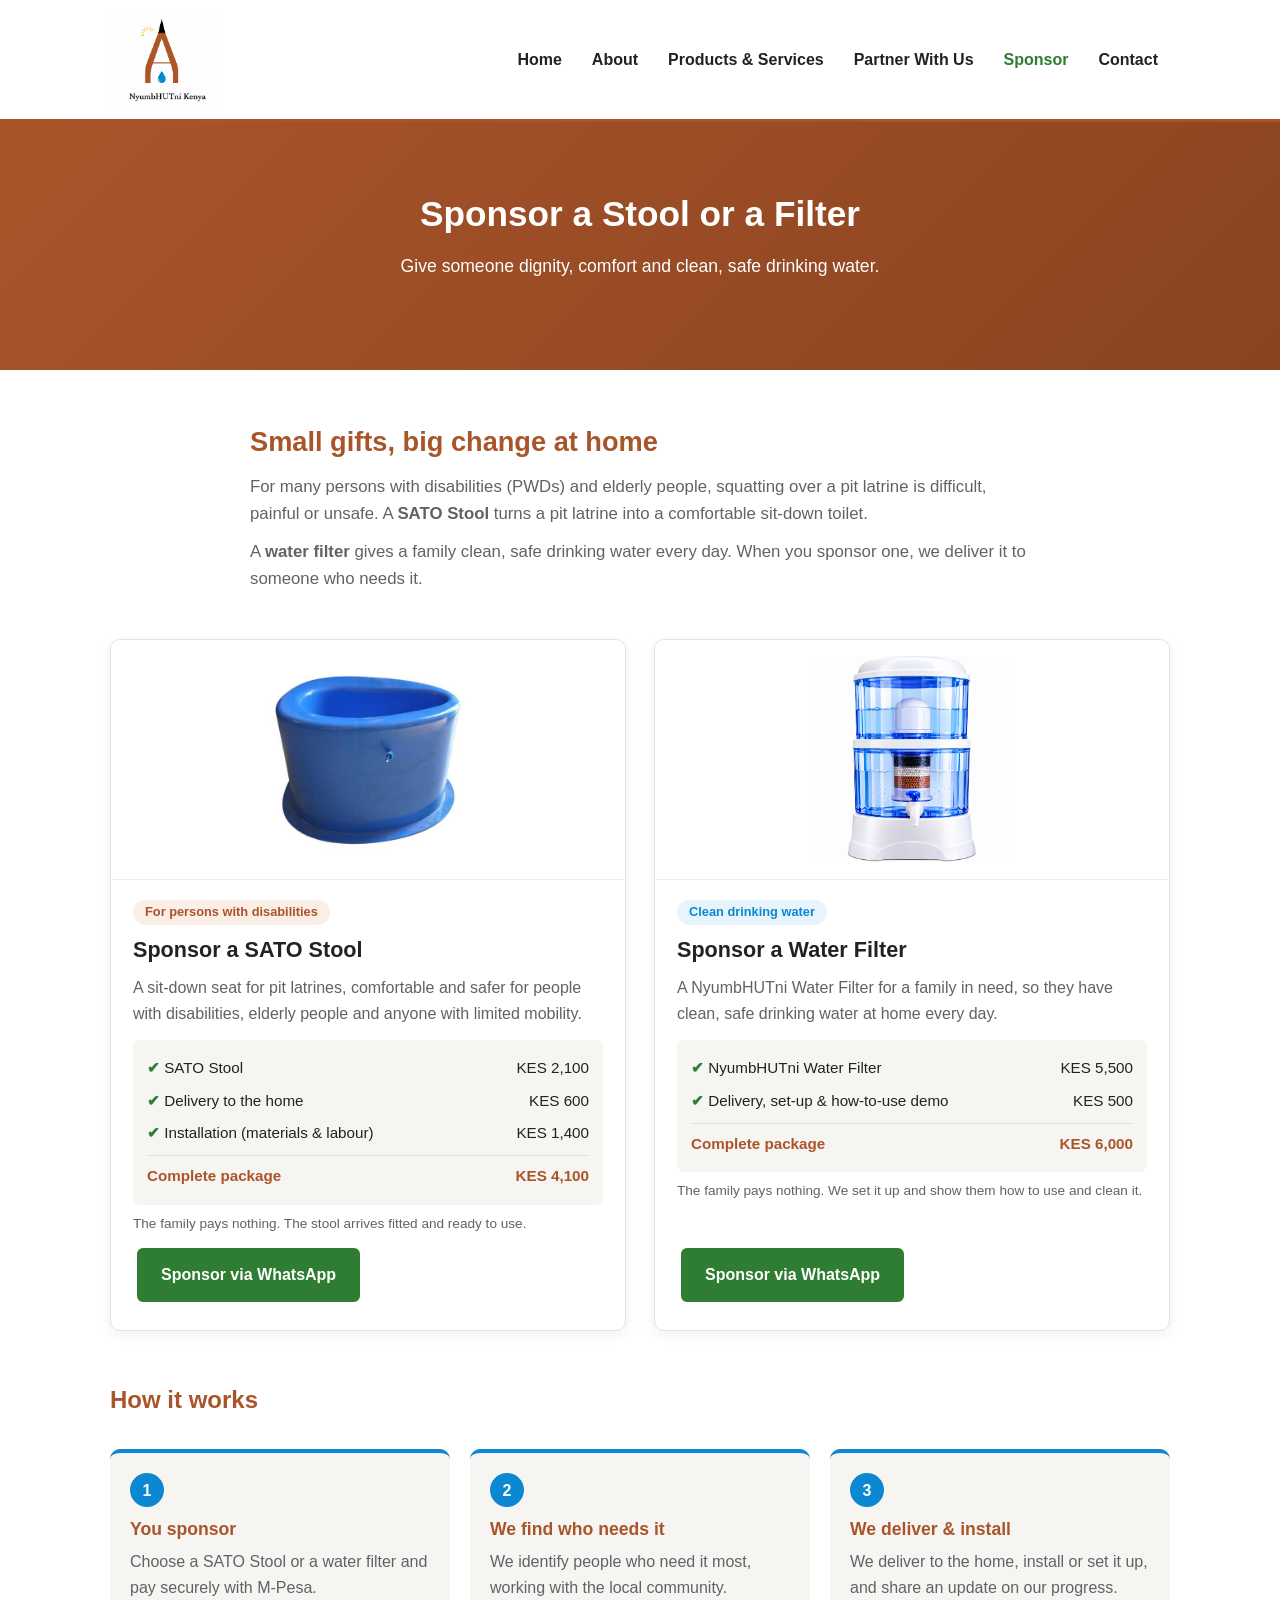
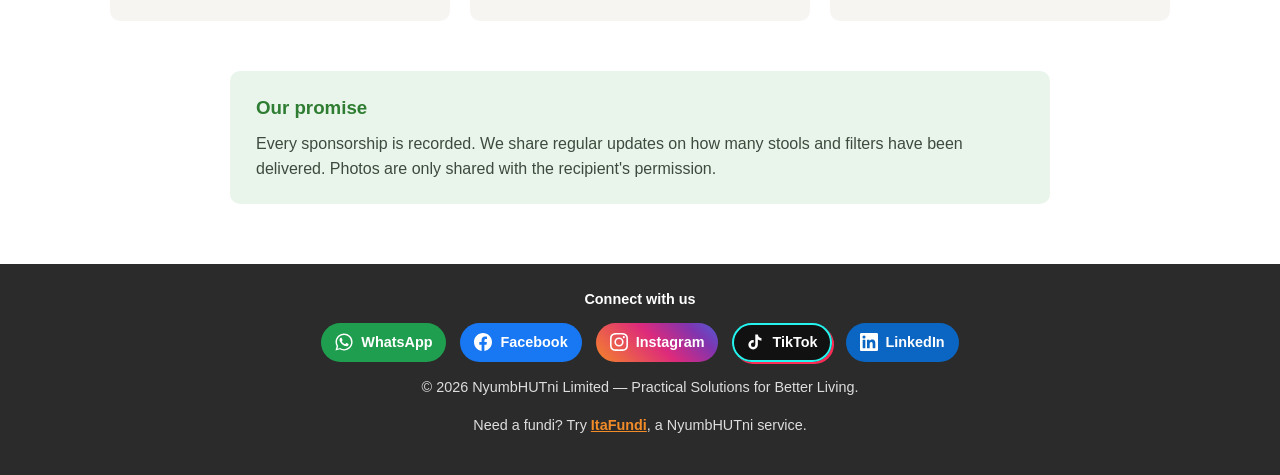
<file: sponsor.html>
<!doctype html>
<html lang="en">
<head>
  <!-- Google tag (Google Analytics) -->
  <script async src="https://www.googletagmanager.com/gtm.js?id=GTM-5CPBTWDP"></script>
  <script>
    window.dataLayer = window.dataLayer || [];
    function gtag(){dataLayer.push(arguments);}
    gtag('js', new Date());
  </script>
  <meta charset="utf-8" />
  <meta name="viewport" content="width=device-width,initial-scale=1" />
  <title>Sponsor a SATO Stool or Water Filter — NyumbHUTni</title>
  <meta name="description" content="Sponsor a SATO Stool for a person with disability or a water filter for a family in need, through NyumbHUTni in Bomet, Kenya." />
  <link rel="canonical" href="https://nyumbhutni.co.ke/sponsor.html" />
  <link rel="icon" href="/favicon.ico" sizes="any" />
  <link rel="apple-touch-icon" href="/assets/apple-touch-icon.png" />
  <meta property="og:type" content="website" />
  <meta property="og:site_name" content="NyumbHUTni" />
  <meta property="og:title" content="Sponsor a SATO Stool or Water Filter — NyumbHUTni" />
  <meta property="og:description" content="Give dignity and clean water. Sponsor a SATO Stool or a water filter for someone in need." />
  <meta property="og:url" content="https://nyumbhutni.co.ke/sponsor.html" />
  <meta property="og:image" content="https://nyumbhutni.co.ke/assets/share-preview.jpg" />
  <link rel="stylesheet" href="styles.css" />
  <style>
    .sp-intro { padding: 50px 20px 10px; max-width: 820px; }
    .sp-intro h2 { color: var(--brown); font-size: 1.7rem; margin: 0 0 10px; }
    .sp-intro p { color: var(--muted); margin: 0 0 12px; font-size: 1.05rem; }
    .sp-grid { display: grid; grid-template-columns: repeat(auto-fit, minmax(300px, 1fr)); gap: 28px; padding-top: 24px; padding-bottom: 20px; }
    .sp-card { background: #fff; border: 1px solid #e8e2dc; border-radius: var(--radius); overflow: hidden; display: flex; flex-direction: column; box-shadow: 0 4px 14px rgba(0,0,0,.06); }
    .sp-card img { height: 240px; width: 100%; object-fit: contain; background: #fff; padding: 16px; border-bottom: 1px solid #eee; }
    .sp-body { padding: 20px 22px 24px; display: flex; flex-direction: column; flex: 1; }
    .sp-tag { align-self: flex-start; padding: 2px 12px; border-radius: 20px; font-size: .8rem; font-weight: 600; margin-bottom: 8px; }
    .sp-card h3 { margin: 0 0 8px; font-size: 1.35rem; }
    .sp-card p { margin: 0 0 14px; color: var(--muted); }
    .sp-price { font-weight: 700; color: var(--brown); font-size: 1.15rem; margin: 0 0 12px; }
    .sp-progress { margin: 0 0 18px; }
    .sp-bar { height: 12px; border-radius: 10px; background: #eee; overflow: hidden; }
    .sp-fill { height: 100%; width: 0; background: linear-gradient(90deg, var(--blue), #2e7d32); border-radius: 10px; transition: width .8s ease; }
    .sp-count { display: block; font-size: .9rem; color: var(--muted); margin-top: 6px; font-weight: 600; }
    .sp-btn { margin-top: auto; align-self: flex-start; background: #2e7d32; border-color: #2e7d32; }
    .sp-btn:hover { background: #25652a; border-color: #25652a; }
    .steps { display: grid; grid-template-columns: repeat(auto-fit, minmax(220px, 1fr)); gap: 20px; padding-top: 30px; padding-bottom: 20px; }
    .step { background: var(--bg-soft); border-top: 4px solid var(--blue); border-radius: var(--radius); padding: 20px; }
    .step b { display: inline-flex; align-items: center; justify-content: center; width: 34px; height: 34px; border-radius: 50%; background: var(--blue); color: #fff; margin-bottom: 8px; }
    .step h4 { margin: 0 0 6px; color: var(--brown); font-size: 1.1rem; }
    .step p { margin: 0; color: var(--muted); }
    .promise { margin: 30px auto 60px; max-width: 820px; background: #e9f5ea; border-radius: var(--radius); padding: 22px 26px; }
    .promise h3 { margin: 0 0 8px; color: #2e7d32; }
    .promise p { margin: 0; color: #3d4a3e; }
    .section-title { color: var(--brown); font-size: 1.5rem; margin: 30px 0 0; }
    .pkg { list-style: none; padding: 12px 14px; margin: 0 0 14px; background: var(--bg-soft); border-radius: 8px; font-size: .95rem; }
    .pkg li { display: flex; justify-content: space-between; gap: 10px; padding: 4px 0; }
    .pkg li span:first-child::before { content: "✔ "; color: #2e7d32; font-weight: 700; }
    .pkg li.total { border-top: 1px solid #ddd; margin-top: 6px; padding-top: 8px; font-weight: 700; color: var(--brown); }
    .pkg li.total span:first-child::before { content: ""; }
    .pkg-note { font-size: .85rem; color: var(--muted); margin: -6px 0 14px !important; }
  </style>
</head>
<body>
  <header class="site-header">
    <div class="container header-inner">
      <div class="brand">
        <a href="index.html"><img src="assets/logo.png" alt="NyumbHUTni logo" class="logo" /></a>
      </div>
      <nav class="main-nav">
        <a href="index.html">Home</a>
        <a href="about.html">About</a>
        <a href="products.html">Products & Services</a>
        <a href="partner.html">Partner With Us</a>
        <a href="sponsor.html" class="nav-sponsor">Sponsor</a>
        <a href="contact.html#contact">Contact</a>
      </nav>
    </div>
  </header>

  <main>
    <section class="hero">
      <div class="container">
        <h1>Sponsor a Stool or a Filter</h1>
        <p>Give someone dignity, comfort and clean, safe drinking water.</p>
      </div>
    </section>

    <section class="container sp-intro">
      <h2>Small gifts, big change at home</h2>
      <p>For many persons with disabilities (PWDs) and elderly people, squatting over a pit latrine is difficult, painful or unsafe. A <strong>SATO Stool</strong> turns a pit latrine into a comfortable sit-down toilet.</p>
      <p>A <strong>water filter</strong> gives a family clean, safe drinking water every day. When you sponsor one, we deliver it to someone who needs it.</p>
    </section>

    <section class="container sp-grid">
      <article class="sp-card" data-sponsor-id="sponsor-stool" data-label="a SATO Stool" data-unit="stool">
        <img src="assets/Sato%20stool.jpg" alt="SATO Stool sit-down toilet seat for pit latrines" />
        <div class="sp-body">
          <span class="sp-tag" style="background:#fbeee6;color:var(--brown)">For persons with disabilities</span>
          <h3>Sponsor a SATO Stool</h3>
          <p>A sit-down seat for pit latrines, comfortable and safer for people with disabilities, elderly people and anyone with limited mobility.</p>
          <ul class="pkg" aria-label="What the sponsorship covers">
            <li><span>SATO Stool</span><span>KES 2,100</span></li>
            <li><span>Delivery to the home</span><span>KES 600</span></li>
            <li><span>Installation (materials &amp; labour)</span><span>KES 1,400</span></li>
            <li class="total"><span>Complete package</span><span>KES 4,100</span></li>
          </ul>
          <p class="pkg-note">The family pays nothing. The stool arrives fitted and ready to use.</p>
          <div class="sp-price" hidden></div>
          <div class="sp-progress" hidden>
            <div class="sp-bar" role="progressbar" aria-label="SATO Stools sponsored" aria-valuemin="0" aria-valuemax="100" aria-valuenow="0"><div class="sp-fill"></div></div>
            <span class="sp-count"></span>
          </div>
          <a class="btn sp-btn" href="https://wa.me/254702468500" target="_blank" rel="noopener">Sponsor via WhatsApp</a>
        </div>
      </article>

      <article class="sp-card" data-sponsor-id="sponsor-filter" data-label="a water filter" data-unit="filter">
        <img src="assets/water-filter.png" alt="NyumbHUTni water filter" />
        <div class="sp-body">
          <span class="sp-tag" style="background:var(--blue-light);color:var(--blue)">Clean drinking water</span>
          <h3>Sponsor a Water Filter</h3>
          <p>A NyumbHUTni Water Filter for a family in need, so they have clean, safe drinking water at home every day.</p>
          <ul class="pkg" aria-label="What the sponsorship covers">
            <li><span>NyumbHUTni Water Filter</span><span>KES 5,500</span></li>
            <li><span>Delivery, set-up &amp; how-to-use demo</span><span>KES 500</span></li>
            <li class="total"><span>Complete package</span><span>KES 6,000</span></li>
          </ul>
          <p class="pkg-note">The family pays nothing. We set it up and show them how to use and clean it.</p>
          <div class="sp-price" hidden></div>
          <div class="sp-progress" hidden>
            <div class="sp-bar" role="progressbar" aria-label="Water filters sponsored" aria-valuemin="0" aria-valuemax="100" aria-valuenow="0"><div class="sp-fill"></div></div>
            <span class="sp-count"></span>
          </div>
          <a class="btn sp-btn" href="https://wa.me/254702468500" target="_blank" rel="noopener">Sponsor via WhatsApp</a>
        </div>
      </article>
    </section>

    <section class="container">
      <h2 class="section-title">How it works</h2>
      <div class="steps">
        <div class="step"><b>1</b><h4>You sponsor</h4><p>Choose a SATO Stool or a water filter and pay securely with M-Pesa.</p></div>
        <div class="step"><b>2</b><h4>We find who needs it</h4><p>We identify people who need it most, working with the local community.</p></div>
        <div class="step"><b>3</b><h4>We deliver &amp; install</h4><p>We deliver to the home, install or set it up, and share an update on our progress.</p></div>
      </div>
      <div class="promise">
        <h3>Our promise</h3>
        <p>Every sponsorship is recorded. We share regular updates on how many stools and filters have been delivered. Photos are only shared with the recipient's permission.</p>
      </div>
    </section>
  </main>

  <footer class="site-footer">
    <div class="container">
      <div class="social">
        <span class="social-label">Connect with us</span>
        <a href="https://wa.me/254702468500?text=Hi%20NyumbHUTni%2C%20I%27d%20like%20to%20ask%20about%20your%20products" target="_blank" rel="noopener" aria-label="Chat with us on WhatsApp" class="social-link whatsapp">
          <svg viewBox="0 0 24 24" aria-hidden="true"><path d="M17.47 14.38c-.3-.15-1.75-.86-2.02-.96-.27-.1-.47-.15-.67.15-.2.3-.77.96-.94 1.16-.17.2-.35.22-.64.07-.3-.15-1.25-.46-2.38-1.47-.88-.78-1.47-1.75-1.64-2.05-.17-.3-.02-.46.13-.6.13-.13.3-.35.45-.52.15-.17.2-.3.3-.5.1-.2.05-.37-.02-.52-.08-.15-.67-1.6-.92-2.2-.24-.58-.48-.5-.67-.5h-.57c-.2 0-.52.07-.8.37-.27.3-1.04 1.02-1.04 2.48s1.07 2.88 1.21 3.08c.15.2 2.1 3.2 5.08 4.49.71.31 1.26.49 1.7.63.71.23 1.36.2 1.87.12.57-.09 1.75-.72 2-1.41.25-.7.25-1.29.17-1.41-.07-.13-.27-.2-.57-.35zM12.05 21.5h-.01a9.4 9.4 0 0 1-4.8-1.31l-.34-.2-3.57.93.95-3.48-.22-.36a9.43 9.43 0 0 1-1.44-5.02c0-5.2 4.24-9.44 9.45-9.44 2.52 0 4.89.99 6.67 2.77a9.37 9.37 0 0 1 2.76 6.68c0 5.2-4.24 9.43-9.45 9.43zm8.04-17.47A11.3 11.3 0 0 0 12.05.7C5.78.7.68 5.8.68 12.06c0 2 .52 3.96 1.52 5.68L.58 23.3l5.7-1.5a11.33 11.33 0 0 0 5.77 1.47h.01c6.26 0 11.36-5.1 11.37-11.37 0-3.03-1.18-5.89-3.34-8.03z"/></svg>
          <span>WhatsApp</span>
        </a>
        <a href="https://www.facebook.com/Nyumbhutnike" target="_blank" rel="noopener" aria-label="NyumbHUTni on Facebook" class="social-link facebook">
          <svg viewBox="0 0 24 24" aria-hidden="true"><path d="M24 12.07C24 5.4 18.63 0 12 0S0 5.4 0 12.07C0 18.1 4.39 23.1 10.13 24v-8.44H7.08v-3.49h3.05V9.41c0-3.02 1.8-4.7 4.54-4.7 1.31 0 2.68.24 2.68.24v2.97h-1.51c-1.49 0-1.96.93-1.96 1.89v2.26h3.33l-.53 3.49h-2.8V24C19.62 23.1 24 18.1 24 12.07z"/></svg>
          <span>Facebook</span>
        </a>
        <a href="https://www.instagram.com/nyumbhutni254/" target="_blank" rel="noopener" aria-label="NyumbHUTni on Instagram" class="social-link instagram">
          <svg viewBox="0 0 24 24" aria-hidden="true"><path d="M12 2.16c3.2 0 3.58.01 4.85.07 1.17.05 1.8.25 2.23.41.56.22.96.48 1.38.9.42.42.68.82.9 1.38.16.42.36 1.06.41 2.23.06 1.27.07 1.65.07 4.85s-.01 3.58-.07 4.85c-.05 1.17-.25 1.8-.41 2.23-.22.56-.48.96-.9 1.38-.42.42-.82.68-1.38.9-.42.16-1.06.36-2.23.41-1.27.06-1.65.07-4.85.07s-3.58-.01-4.85-.07c-1.17-.05-1.8-.25-2.23-.41a3.72 3.72 0 0 1-1.38-.9 3.72 3.72 0 0 1-.9-1.38c-.16-.42-.36-1.06-.41-2.23C2.17 15.58 2.16 15.2 2.16 12s.01-3.58.07-4.85c.05-1.17.25-1.8.41-2.23.22-.56.48-.96.9-1.38.42-.42.82-.68 1.38-.9.42-.16 1.06-.36 2.23-.41C8.42 2.17 8.8 2.16 12 2.16zM12 0C8.74 0 8.33.01 7.05.07 5.78.13 4.9.33 4.14.63c-.79.3-1.46.72-2.13 1.38A5.88 5.88 0 0 0 .63 4.14C.33 4.9.13 5.78.07 7.05.01 8.33 0 8.74 0 12s.01 3.67.07 4.95c.06 1.27.26 2.15.56 2.91.3.79.72 1.46 1.38 2.13a5.88 5.88 0 0 0 2.13 1.38c.76.3 1.64.5 2.91.56C8.33 23.99 8.74 24 12 24s3.67-.01 4.95-.07c1.27-.06 2.15-.26 2.91-.56a5.88 5.88 0 0 0 2.13-1.38 5.88 5.88 0 0 0 1.38-2.13c.3-.76.5-1.64.56-2.91.06-1.28.07-1.69.07-4.95s-.01-3.67-.07-4.95c-.06-1.27-.26-2.15-.56-2.91a5.88 5.88 0 0 0-1.38-2.13A5.88 5.88 0 0 0 19.86.63C19.1.33 18.22.13 16.95.07 15.67.01 15.26 0 12 0zm0 5.84a6.16 6.16 0 1 0 0 12.32 6.16 6.16 0 0 0 0-12.32zM12 16a4 4 0 1 1 0-8 4 4 0 0 1 0 8zm6.4-11.85a1.44 1.44 0 1 0 0 2.88 1.44 1.44 0 0 0 0-2.88z"/></svg>
          <span>Instagram</span>
        </a>
        <a href="https://www.tiktok.com/@nyumbhutni254" target="_blank" rel="noopener" aria-label="NyumbHUTni on TikTok" class="social-link tiktok">
          <svg viewBox="0 0 24 24" aria-hidden="true"><path d="M19.59 6.69a4.83 4.83 0 0 1-3.77-4.25V2h-3.45v13.67a2.89 2.89 0 0 1-2.89 2.89 2.89 2.89 0 0 1-2.89-2.89 2.89 2.89 0 0 1 2.89-2.89c.3 0 .58.05.85.13V9.4a6.34 6.34 0 0 0-.85-.06A6.34 6.34 0 0 0 3.14 15.68 6.34 6.34 0 0 0 9.48 22a6.34 6.34 0 0 0 6.34-6.34V8.7a8.18 8.18 0 0 0 4.78 1.53V6.79a4.85 4.85 0 0 1-1.01-.1z"/></svg>
          <span>TikTok</span>
        </a>
        <a href="https://www.linkedin.com/showcase/12630574/" target="_blank" rel="noopener" aria-label="NyumbHUTni on LinkedIn" class="social-link linkedin">
          <svg viewBox="0 0 24 24" aria-hidden="true"><path d="M20.45 20.45h-3.56v-5.57c0-1.33-.02-3.04-1.85-3.04-1.85 0-2.14 1.45-2.14 2.94v5.67H9.35V9h3.41v1.56h.05c.48-.9 1.64-1.85 3.37-1.85 3.6 0 4.27 2.37 4.27 5.46v6.28zM5.34 7.43a2.06 2.06 0 1 1 0-4.13 2.06 2.06 0 0 1 0 4.13zM7.12 20.45H3.56V9h3.56v11.45zM22.22 0H1.77C.79 0 0 .77 0 1.73v20.54C0 23.23.79 24 1.77 24h20.45c.98 0 1.78-.77 1.78-1.73V1.73C24 .77 23.2 0 22.22 0z"/></svg>
          <span>LinkedIn</span>
        </a>
      </div>
      <p>&copy; <span id="year"></span> NyumbHUTni Limited — Practical Solutions for Better Living.</p>
      <p style="margin-top:6px">Need a fundi? Try <a href="https://itafundi.nyumbhutni.co.ke/" target="_blank" rel="noopener" style="color:#F28C28;font-weight:600">ItaFundi</a>, a NyumbHUTni service.</p>
    </div>
  </footer>

  <script src="app.js"></script>
  <script src="assets/pay.js"></script>
  <script src="assets/sponsor.js"></script>
</body>
</html>
</file>
<file: styles.css>
/* NyumbHUTni website styles
   Brand colours taken from the logo: earth brown + water blue */
:root {
  --brown: #a9552a;
  --brown-dark: #8a4320;
  --blue: #0b88d1;
  --blue-light: #e8f4fb;
  --text: #222222;
  --muted: #5f6368;
  --bg: #ffffff;
  --bg-soft: #f7f5f2;
  --radius: 10px;
}

* { box-sizing: border-box; }

body {
  margin: 0;
  font-family: "Segoe UI", Roboto, Arial, sans-serif;
  color: var(--text);
  background: var(--bg);
  line-height: 1.6;
}

img { max-width: 100%; display: block; }

a { color: var(--blue); }

.container {
  max-width: 1100px;
  margin: 0 auto;
  padding: 0 20px;
}

/* ---------- Header ---------- */
.site-header {
  background: #fff;
  border-bottom: 3px solid var(--brown);
  position: sticky;
  top: 0;
  z-index: 10;
}

.header-inner {
  display: flex;
  align-items: center;
  justify-content: space-between;
  flex-wrap: wrap;
  gap: 12px;
  padding-top: 10px;
  padding-bottom: 10px;
}

.logo {
  height: 99px;
  width: auto;
}

.main-nav {
  display: flex;
  flex-wrap: wrap;
  gap: 6px;
}

.main-nav a {
  text-decoration: none;
  color: var(--text);
  font-weight: 600;
  padding: 8px 12px;
  border-radius: 6px;
}

.main-nav a:hover {
  background: var(--blue-light);
  color: var(--blue);
}

.main-nav a.nav-sponsor { color: #2e7d32; }
.main-nav a.nav-sponsor:hover { background: #e9f5ea; color: #2e7d32; }

/* ---------- Hero ---------- */
.hero {
  background: linear-gradient(135deg, var(--brown) 0%, var(--brown-dark) 100%);
  color: #fff;
  padding: 70px 0;
  text-align: center;
}

.hero h1 {
  font-size: 2.2rem;
  line-height: 1.25;
  margin: 0 0 16px;
}

.hero p {
  font-size: 1.1rem;
  max-width: 680px;
  margin: 0 auto 20px;
}

/* ---------- Buttons ---------- */
.btn {
  display: inline-block;
  background: var(--blue);
  color: #fff;
  text-decoration: none;
  font-weight: 600;
  padding: 12px 22px;
  border-radius: 6px;
  border: 2px solid var(--blue);
  margin: 4px;
}

.btn:hover { background: #086fab; border-color: #086fab; }

.btn.ghost {
  background: transparent;
  border-color: #fff;
  color: #fff;
}

.btn.ghost:hover { background: rgba(255, 255, 255, 0.15); }

.btn.small { padding: 8px 14px; font-size: 0.9rem; margin: 0; }

/* ---------- Feature boxes ---------- */
.features {
  display: grid;
  grid-template-columns: repeat(auto-fit, minmax(220px, 1fr));
  gap: 20px;
  padding-top: 50px;
  padding-bottom: 20px;
}

.feature {
  background: var(--bg-soft);
  border-top: 4px solid var(--blue);
  border-radius: var(--radius);
  padding: 20px;
}

.feature h3 { margin-top: 0; color: var(--brown); }
.feature p { margin-bottom: 0; color: var(--muted); }

/* ---------- Product cards ---------- */
.sample-products { padding-top: 30px; padding-bottom: 60px; }

.sample-products h2 {
  text-align: center;
  color: var(--brown);
  font-size: 1.8rem;
}

.grid {
  display: grid;
  grid-template-columns: repeat(auto-fit, minmax(260px, 1fr));
  gap: 24px;
}

.card {
  background: #fff;
  border: 1px solid #e5e5e5;
  border-radius: var(--radius);
  overflow: hidden;
  box-shadow: 0 2px 8px rgba(0, 0, 0, 0.06);
  padding-bottom: 16px;
}

.card img {
  width: 100%;
  height: 190px;
  object-fit: cover;
  background: var(--bg-soft);
}

.card h4, .card p { padding: 0 16px; }
.card h4 { margin: 14px 0 6px; font-size: 1.15rem; }
.card p { color: var(--muted); margin: 0 0 12px; }

/* ---------- Forms (for the contact / quotation page) ---------- */
form { display: grid; gap: 12px; max-width: 600px; }
label { font-weight: 600; }
input, textarea, select {
  width: 100%;
  padding: 10px;
  border: 1px solid #ccc;
  border-radius: 6px;
  font: inherit;
}
button {
  background: var(--blue);
  color: #fff;
  border: none;
  padding: 12px 22px;
  border-radius: 6px;
  font: inherit;
  font-weight: 600;
  cursor: pointer;
}

/* ---------- Footer ---------- */
.site-footer {
  background: #2b2b2b;
  color: #ddd;
  text-align: center;
  padding: 24px 0;
  font-size: 0.9rem;
}

/* ---------- Phones ---------- */
@media (max-width: 640px) {
  .header-inner { justify-content: center; }
  .main-nav { justify-content: center; }
  .logo { height: 52px; }
  /* Phones: the header scrolls away instead of covering a quarter of the screen */
  .site-header { position: static; }
  .header-inner { gap: 4px; padding-top: 6px; padding-bottom: 6px; }
  .main-nav { gap: 0 2px; }
  .main-nav a { padding: 5px 8px; font-size: 0.92rem; }
  .hero { padding: 50px 0; }
  .hero h1 { font-size: 1.6rem; }
}

/* ---------- Footer social links ---------- */
.social {
  display: flex; flex-wrap: wrap; justify-content: center; align-items: center;
  gap: 10px 14px; margin-bottom: 14px;
}
.social-label { width: 100%; font-weight: 600; color: #fff; margin-bottom: 2px; }
.social-link {
  display: inline-flex; align-items: center; gap: 8px; text-decoration: none;
  color: #fff; padding: 8px 14px; border-radius: 22px; font-weight: 600; font-size: 0.9rem;
  transition: transform .15s ease, opacity .15s ease;
}
.social-link:hover { transform: translateY(-2px); opacity: .9; }
.social-link svg { width: 18px; height: 18px; fill: currentColor; }
.social-link.whatsapp { background: #1f9e4f; }
.social-link.facebook { background: #1877f2; }
.social-link.instagram { background: linear-gradient(45deg, #f58529, #dd2a7b 50%, #8134af 80%, #515bd4); }
.social-link.linkedin { background: #0a66c2; }
.social-link.tiktok { background: #111; box-shadow: inset 0 0 0 2px #25f4ee, 2px 2px 0 #fe2c55; }
</file>
